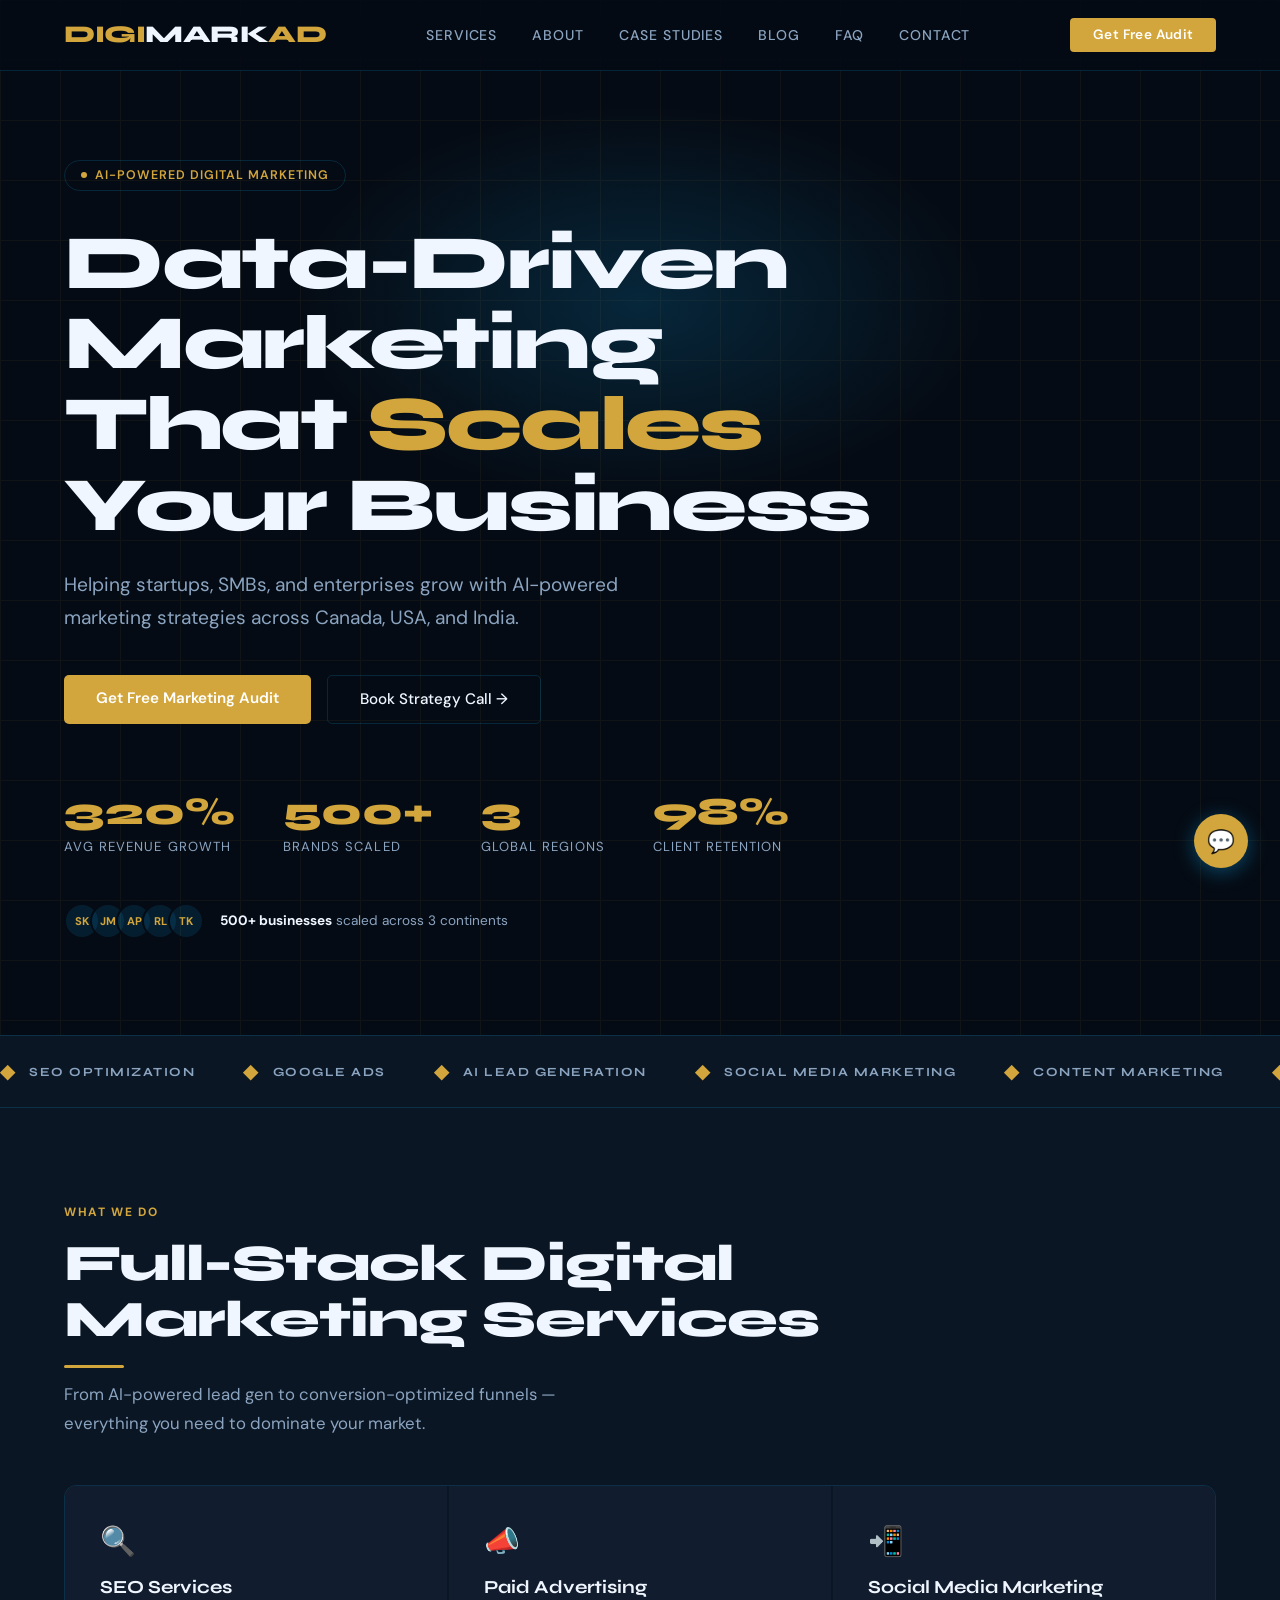
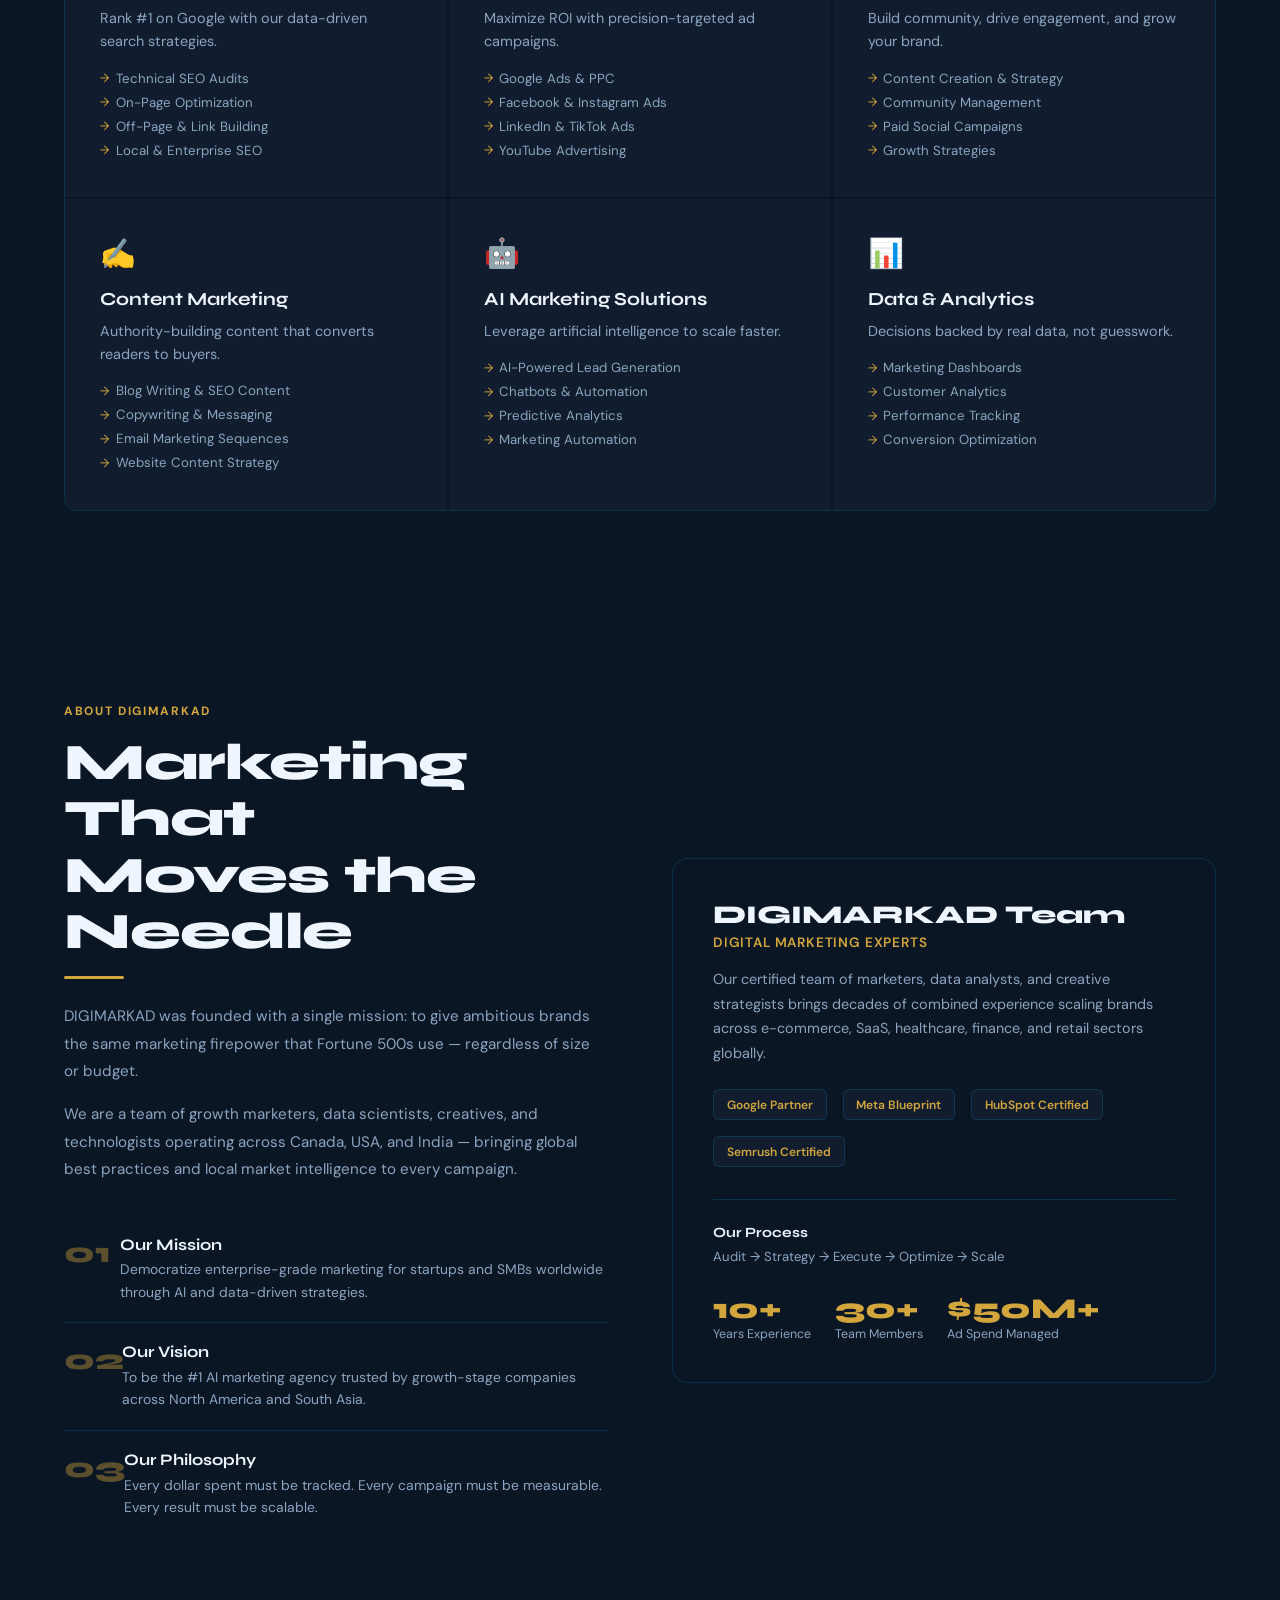
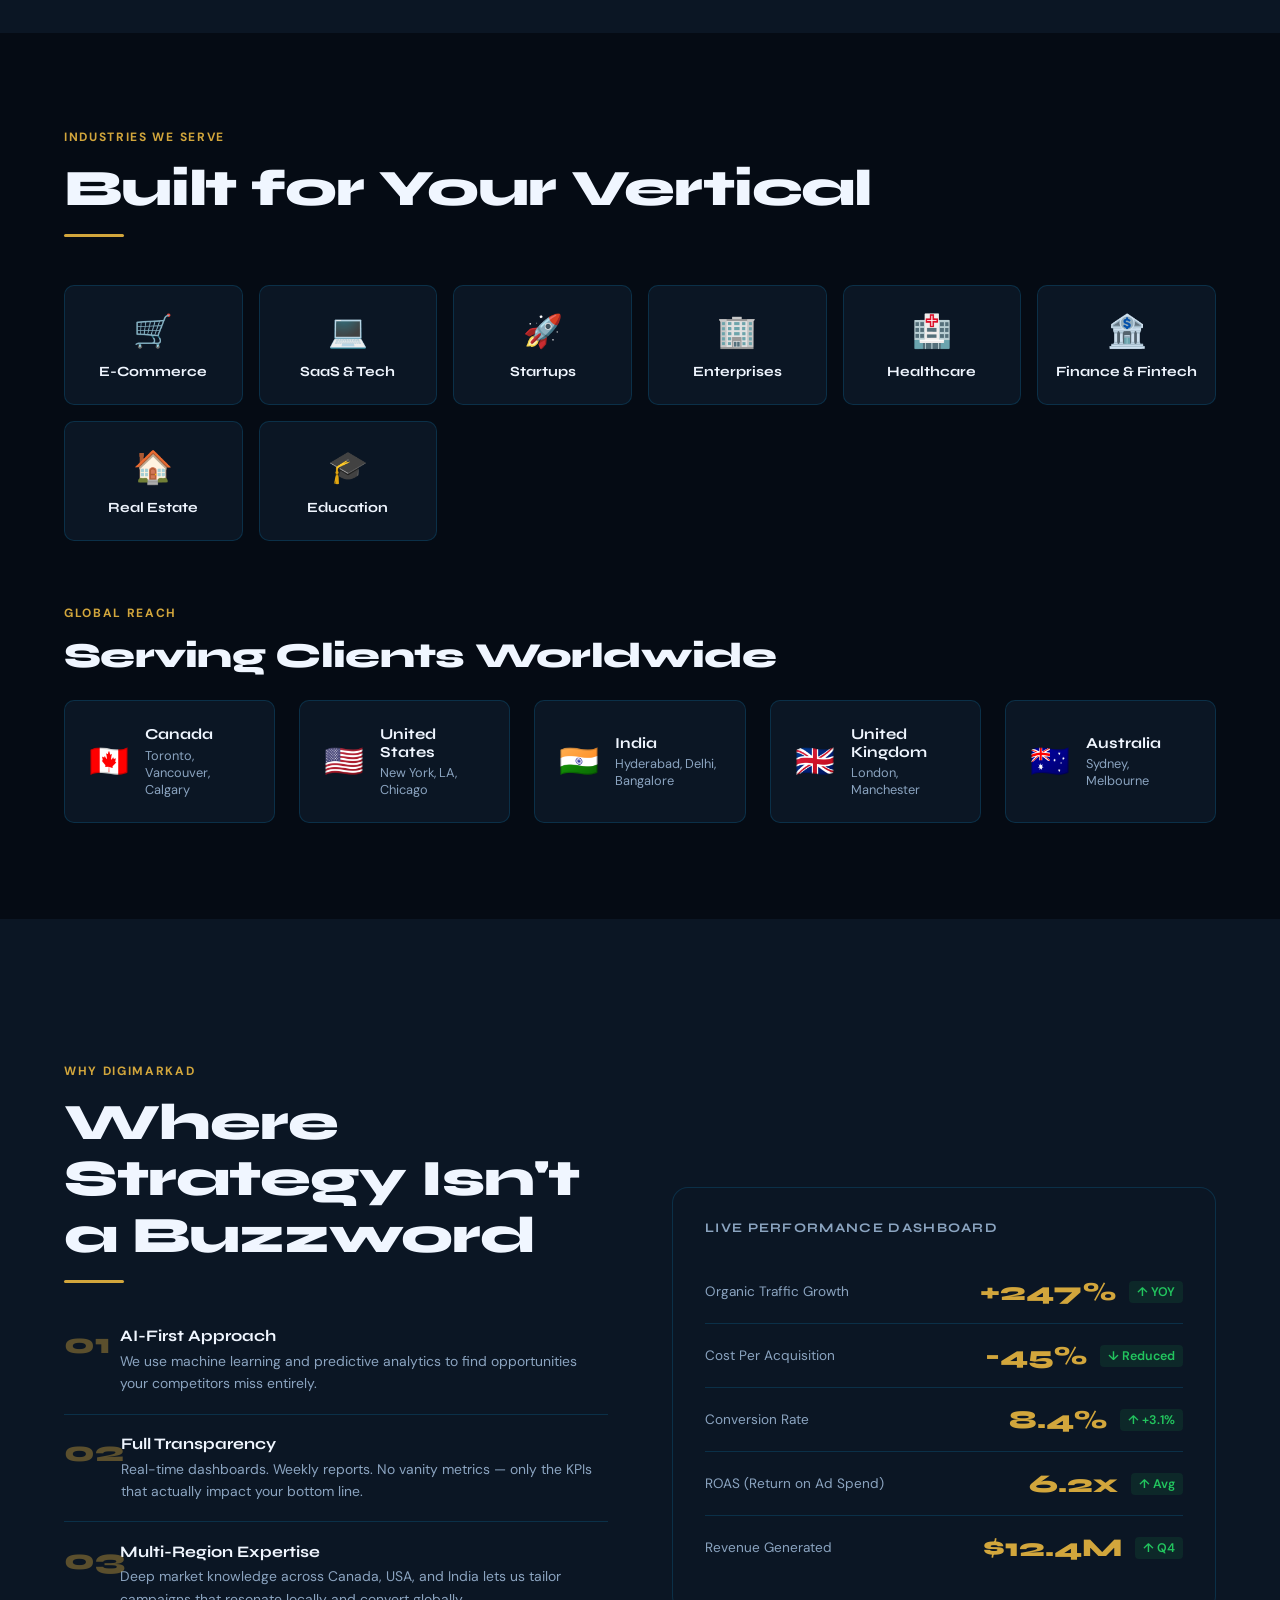
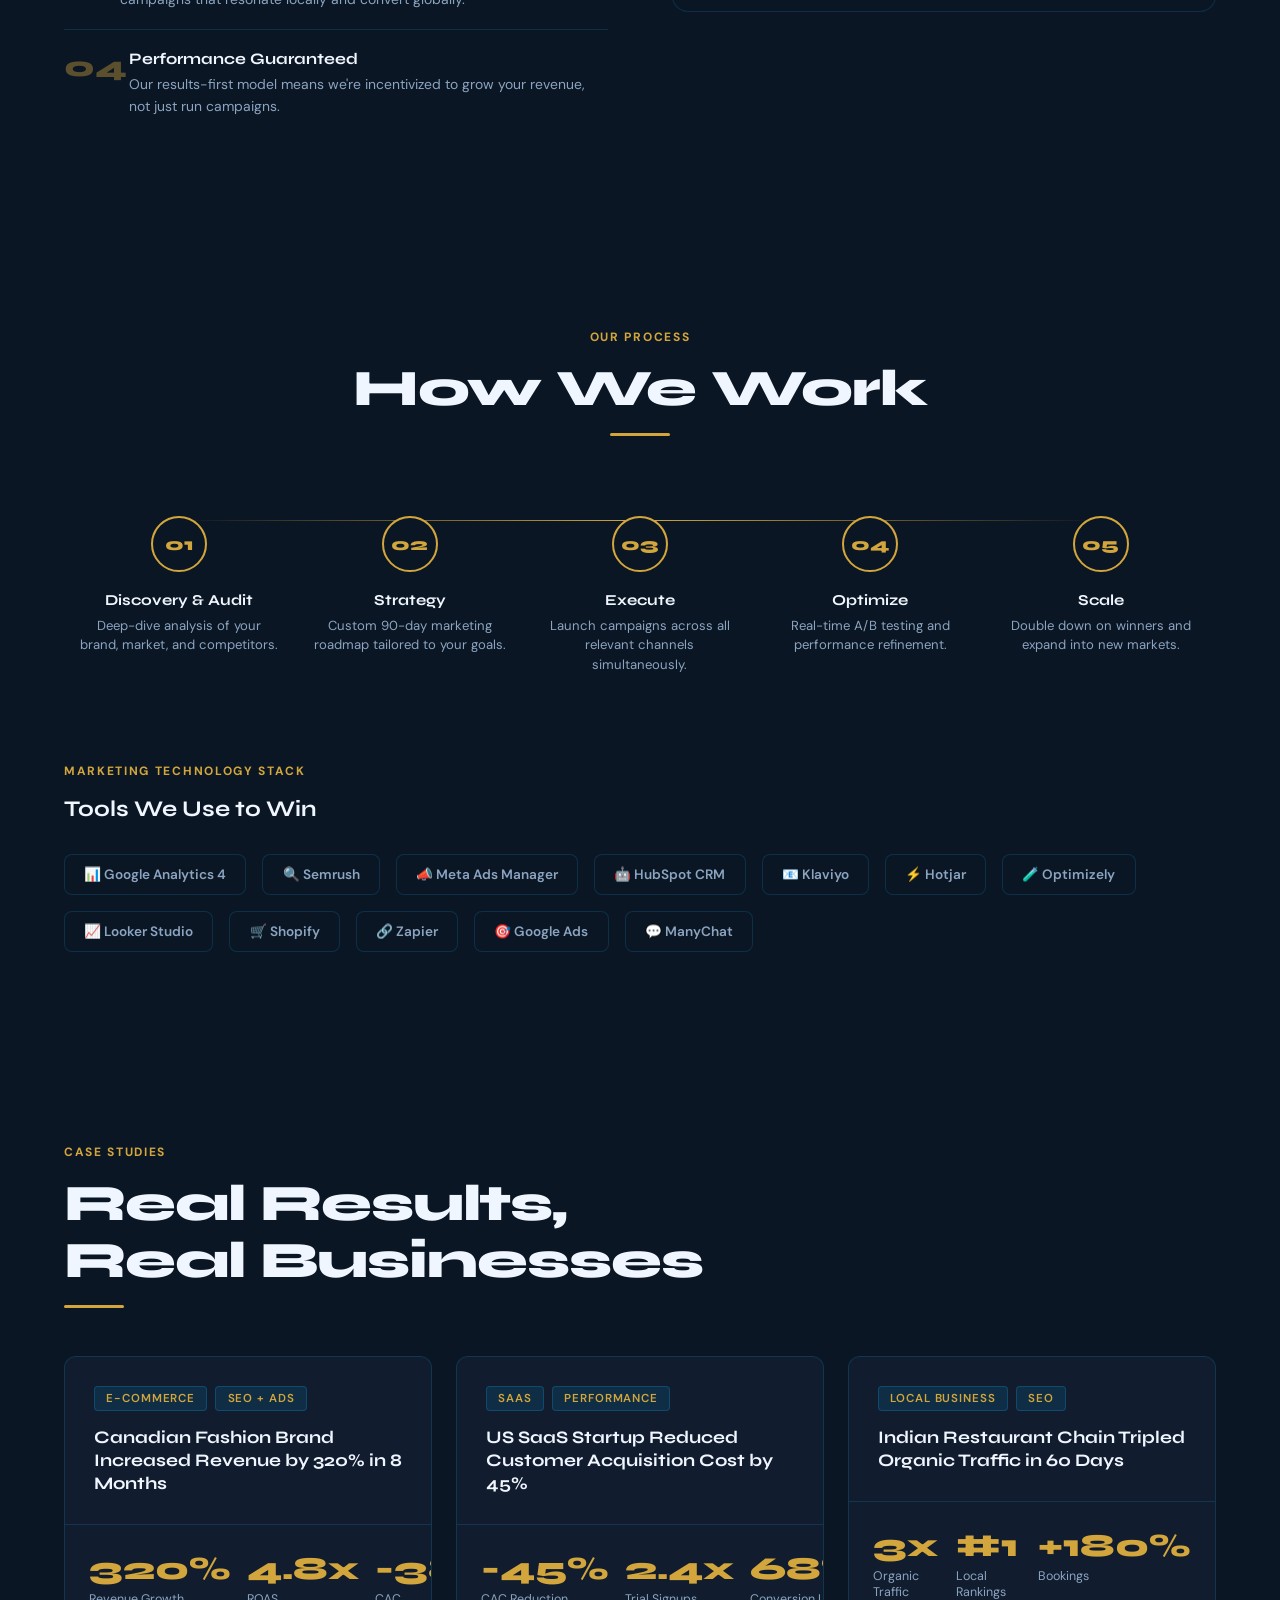
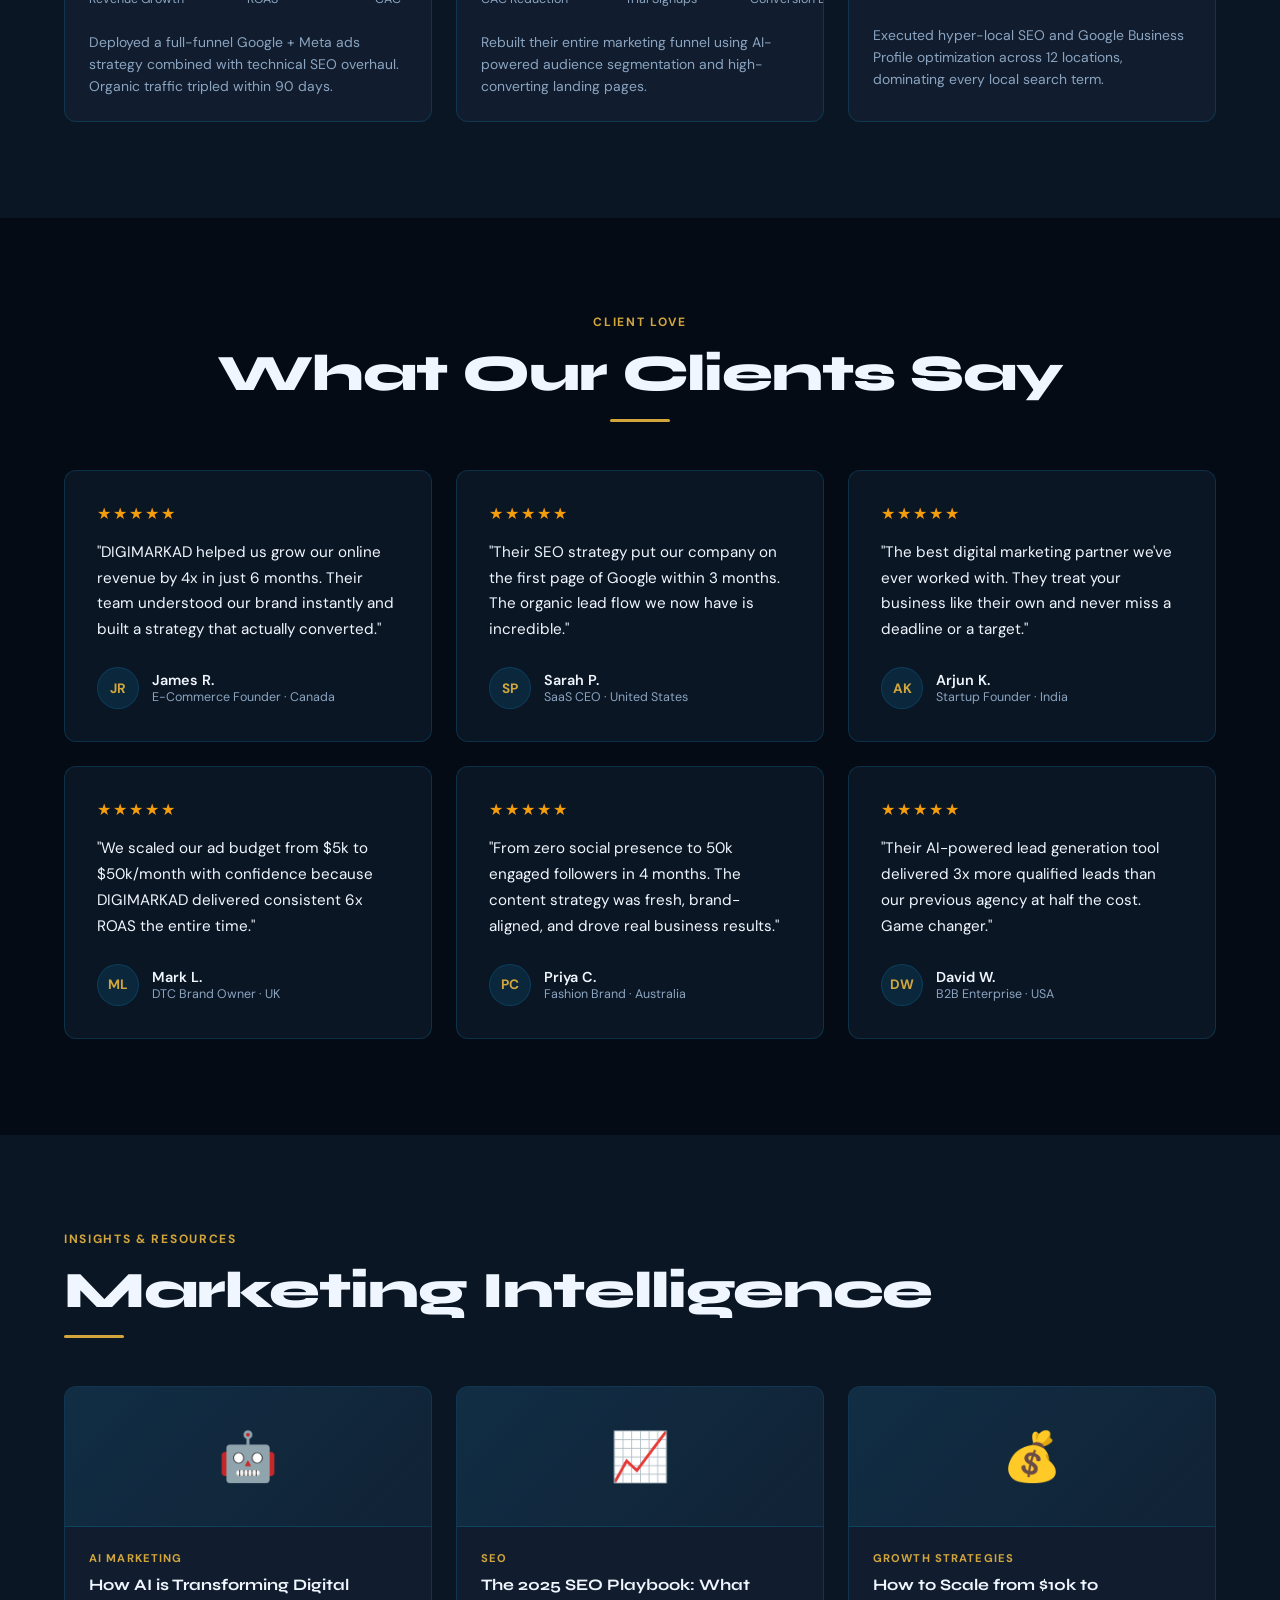
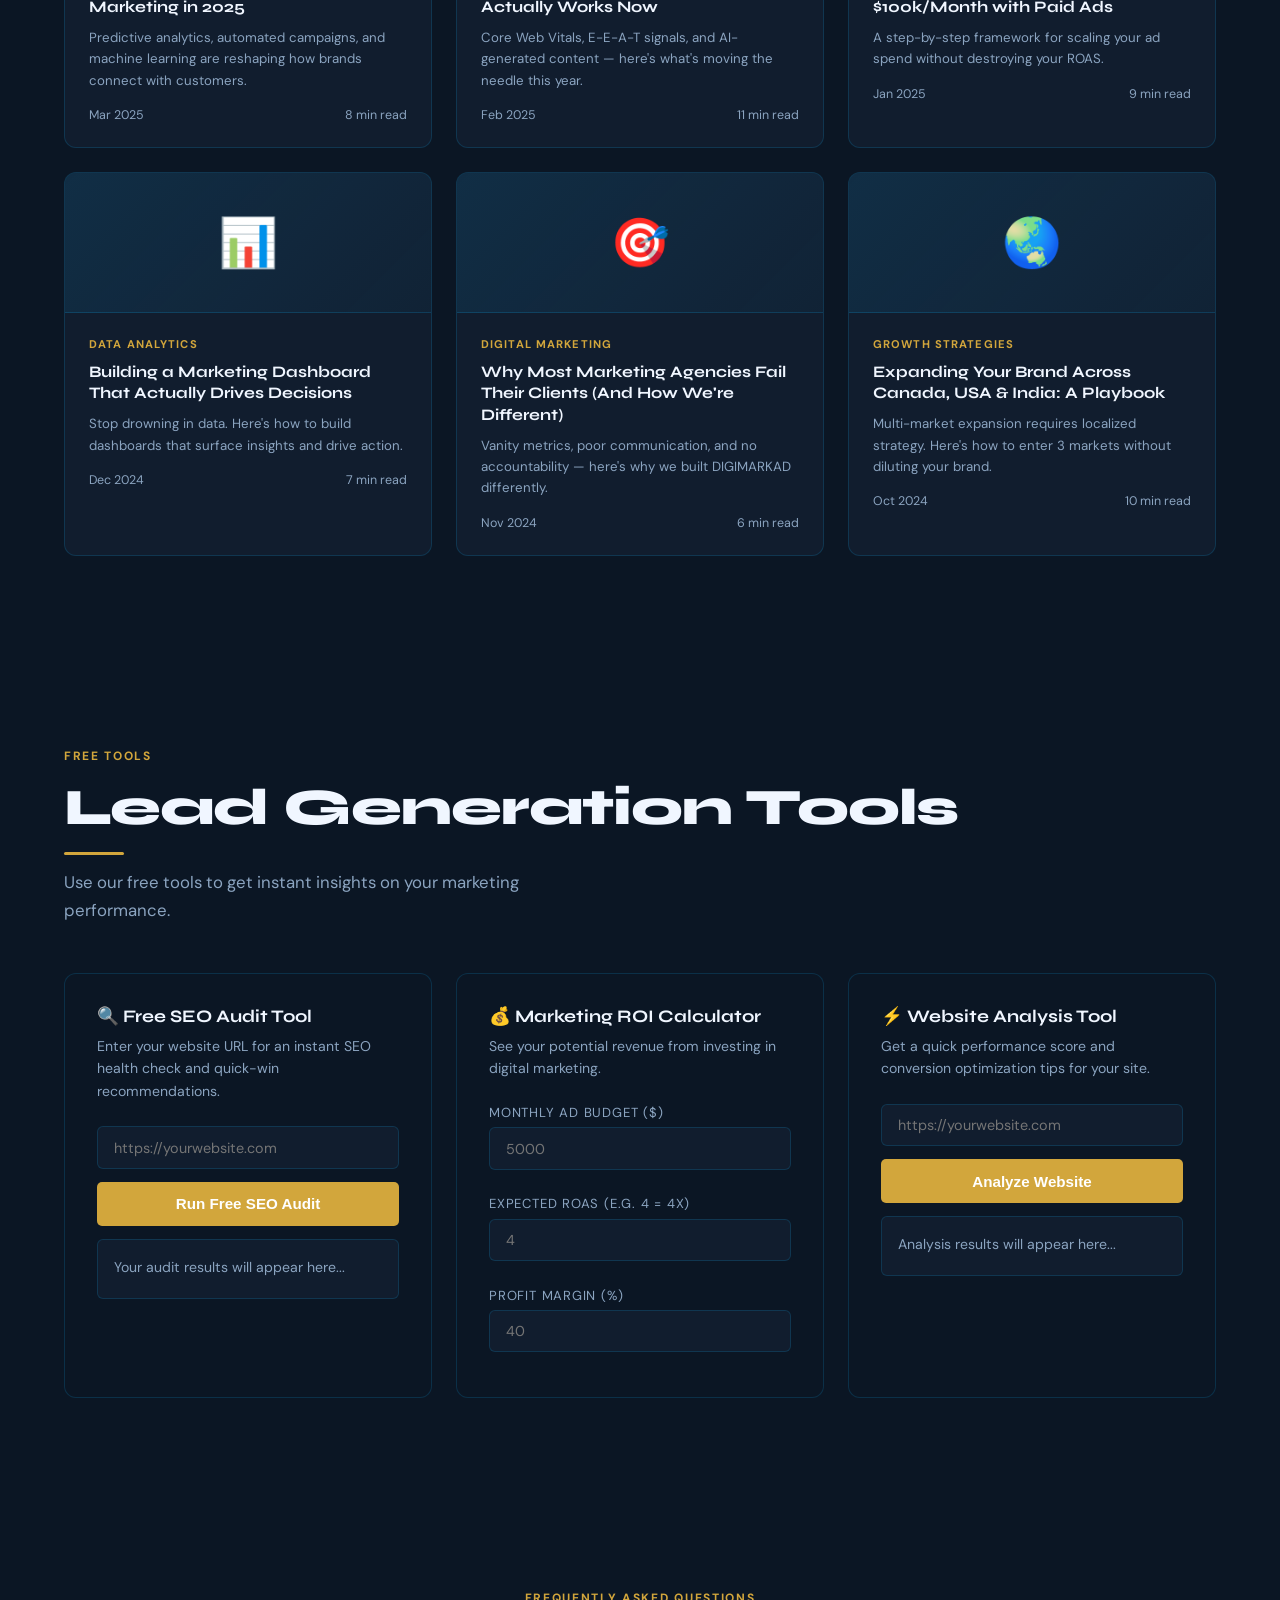
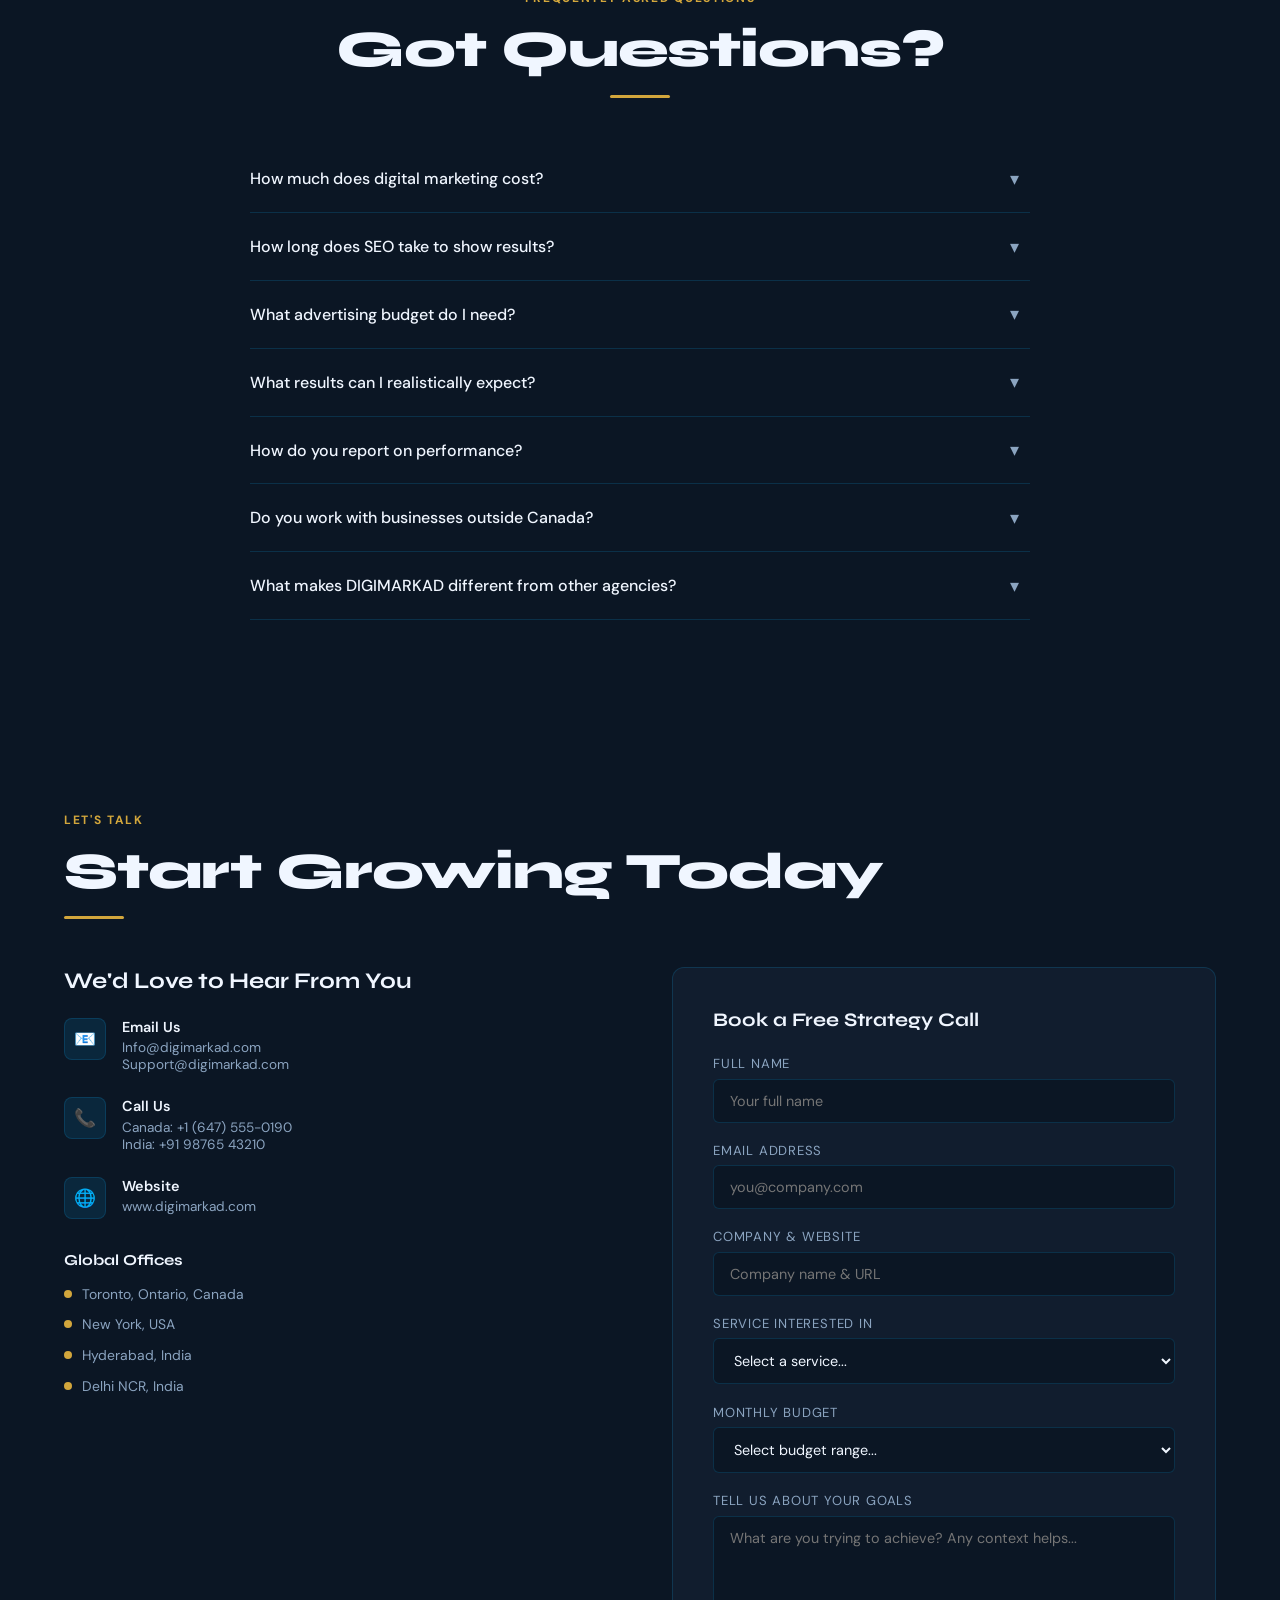
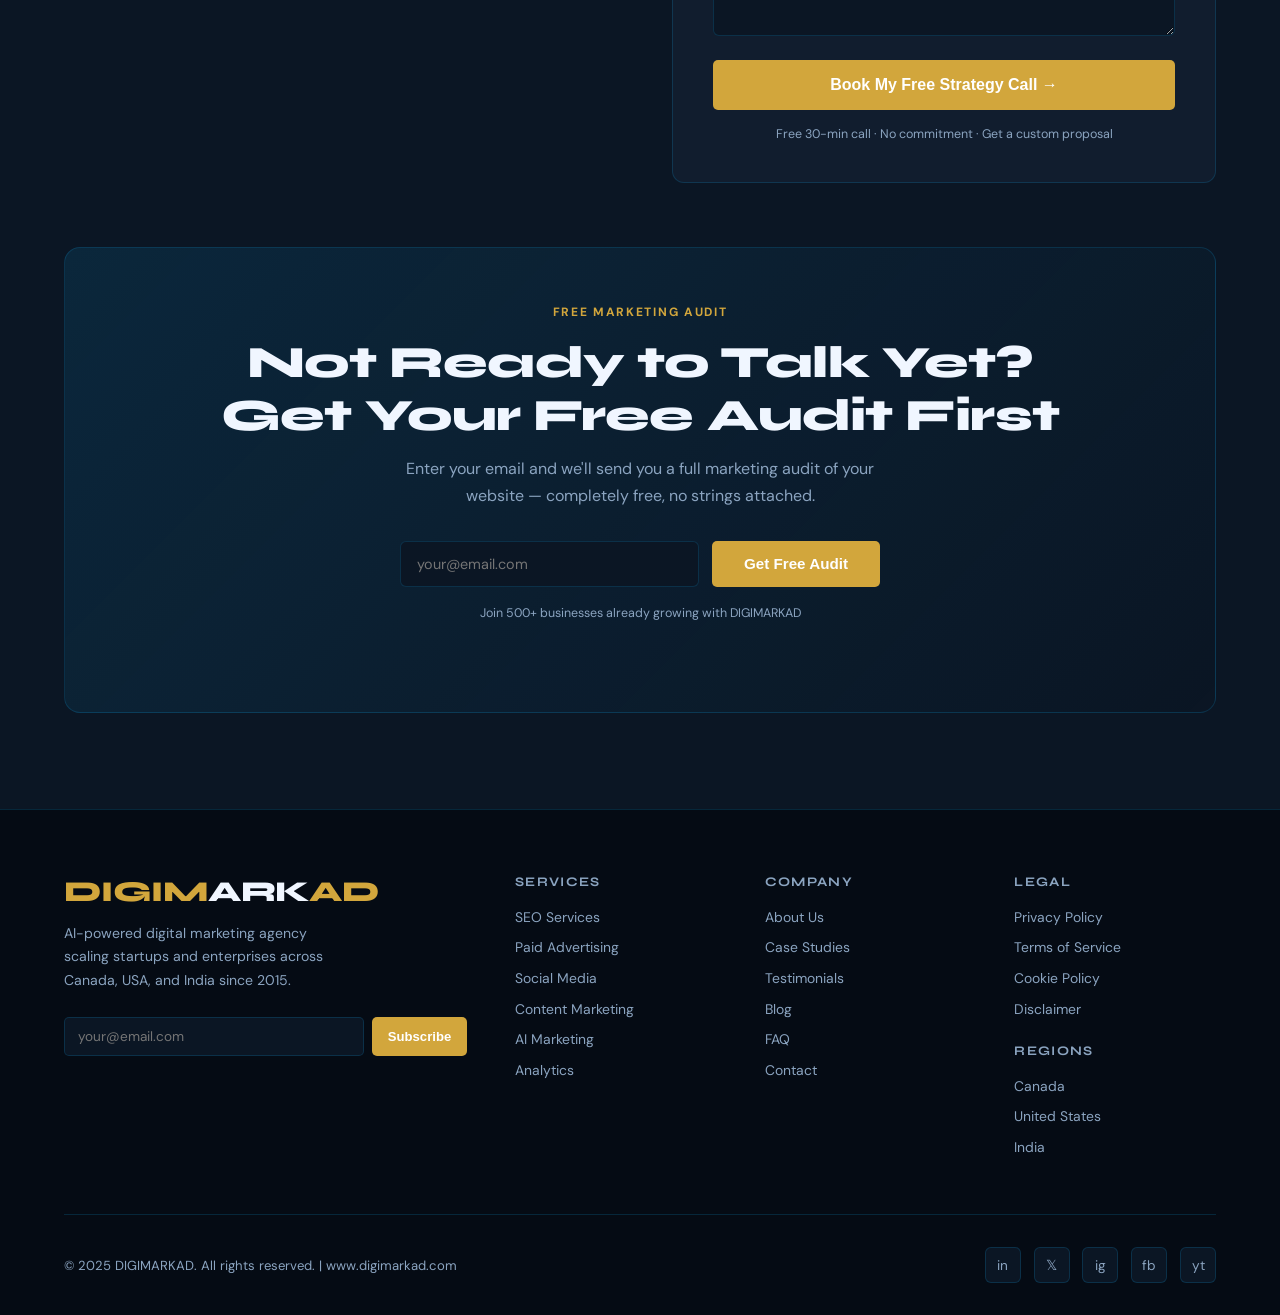
<file: index.html>
<!DOCTYPE html>
<html lang="en">
<head>
<meta charset="UTF-8">
<meta name="viewport" content="width=device-width, initial-scale=1.0">
<title>DIGIMARKAD – AI-Powered Digital Marketing Agency | Canada, USA, India</title>
<meta name="description" content="Data-driven digital marketing agency helping startups, SMBs, and enterprises grow with AI-powered SEO, Paid Ads, Social Media, and Content Marketing across Canada, USA, and India.">
<meta name="keywords" content="Digital Marketing Agency, SEO Services, Digital Marketing Canada, Digital Marketing USA, Digital Marketing India, AI Marketing Agency, Growth Marketing">
<link rel="preconnect" href="https://fonts.googleapis.com">
<link href="https://fonts.googleapis.com/css2?family=Syne:wght@400;600;700;800&family=DM+Sans:wght@300;400;500&display=swap" rel="stylesheet">
<style>
  :root {
    --blue: #d2a63c;
    --blue-dark: #0284c7;
    --blue-dim: rgba(14,165,233,0.12);
    --dark: #050b14;
    --dark2: #0b1624;
    --dark3: #111d2e;
    --white: #f0f6ff;
    --muted: #8ba4c0;
    --border: rgba(14,165,233,0.18);
    --font-head: 'Syne', sans-serif;
    --font-body: 'DM Sans', sans-serif;
  }
  *, *::before, *::after { box-sizing: border-box; margin: 0; padding: 0; }
  html { scroll-behavior: smooth; }
  body { background: var(--dark); color: var(--white); font-family: var(--font-body); overflow-x: hidden; }

  /* NAV */
  nav {
    position: fixed; top: 0; left: 0; right: 0; z-index: 100;
    display: flex; align-items: center; justify-content: space-between;
    padding: 1.1rem 5vw;
    background: rgba(5,11,20,0.85);
    backdrop-filter: blur(16px);
    border-bottom: 1px solid var(--border);
    transition: background 0.3s;
  }
  .nav-logo { font-family: var(--font-head); font-size: 1.5rem; font-weight: 800; color: var(--blue); letter-spacing: -0.02em; text-decoration: none; }
  .nav-logo span { color: var(--white); }
  .nav-links { display: flex; gap: 2.2rem; list-style: none; }
  .nav-links a { color: var(--muted); text-decoration: none; font-size: 0.88rem; font-weight: 500; letter-spacing: 0.06em; text-transform: uppercase; transition: color 0.2s; }
  .nav-links a:hover { color: var(--blue); }
  .nav-cta { background: var(--blue); color: #fff; padding: 0.55rem 1.4rem; border-radius: 4px; font-size: 0.85rem; font-weight: 600; text-decoration: none; letter-spacing: 0.03em; transition: background 0.2s; white-space: nowrap; }
  .nav-cta:hover { background: var(--blue-dark); }
  .hamburger { display: none; flex-direction: column; gap: 5px; cursor: pointer; }
  .hamburger span { width: 24px; height: 2px; background: var(--white); display: block; transition: 0.3s; }

  /* HERO */
  #home {
    min-height: 100vh;
    display: flex; flex-direction: column; justify-content: center;
    padding: 10rem 5vw 6rem;
    position: relative; overflow: hidden;
    background: var(--dark);
  }
  .hero-grid {
    position: absolute; inset: 0; opacity: 0.06;
    background-image: linear-gradient(var(--blue) 1px, transparent 1px), linear-gradient(90deg, var(--blue) 1px, transparent 1px);
    background-size: 60px 60px;
  }
  .hero-glow { position: absolute; top: 10%; left: 50%; transform: translateX(-50%); width: 700px; height: 400px; background: radial-gradient(ellipse, rgba(14,165,233,0.18) 0%, transparent 70%); pointer-events: none; }
  .hero-tag { display: inline-flex; align-items: center; gap: 0.5rem; border: 1px solid var(--border); border-radius: 100px; padding: 0.4rem 1rem; font-size: 0.78rem; color: var(--blue); letter-spacing: 0.08em; text-transform: uppercase; font-weight: 600; margin-bottom: 2rem; position: relative; z-index: 1; }
  .hero-tag::before { content: ''; width: 6px; height: 6px; border-radius: 50%; background: var(--blue); display: inline-block; animation: pulse 1.8s ease-in-out infinite; }
  @keyframes pulse { 0%,100%{opacity:1;transform:scale(1)} 50%{opacity:0.4;transform:scale(1.5)} }
  .hero h1 { font-family: var(--font-head); font-size: clamp(2.8rem, 6vw, 5.5rem); font-weight: 800; line-height: 1.05; letter-spacing: -0.03em; position: relative; z-index: 1; max-width: 900px; }
  .hero h1 em { font-style: normal; color: var(--blue); }
  .hero-sub { font-size: clamp(1rem, 1.8vw, 1.2rem); color: var(--muted); max-width: 580px; line-height: 1.7; margin-top: 1.5rem; position: relative; z-index: 1; }
  .hero-btns { display: flex; gap: 1rem; margin-top: 2.5rem; flex-wrap: wrap; position: relative; z-index: 1; }
  .btn-primary { background: var(--blue); color: #fff; padding: 0.85rem 2rem; border-radius: 5px; font-weight: 600; text-decoration: none; font-size: 0.95rem; transition: background 0.2s, transform 0.1s; border: none; cursor: pointer; }
  .btn-primary:hover { background: var(--blue-dark); transform: translateY(-1px); }
  .btn-outline { border: 1.5px solid var(--border); color: var(--white); padding: 0.85rem 2rem; border-radius: 5px; font-weight: 500; text-decoration: none; font-size: 0.95rem; transition: border-color 0.2s, background 0.2s; background: transparent; cursor: pointer; }
  .btn-outline:hover { border-color: var(--blue); background: var(--blue-dim); }
  .hero-stats { display: flex; gap: 3rem; margin-top: 4rem; position: relative; z-index: 1; flex-wrap: wrap; }
  .hero-stat-num { font-family: var(--font-head); font-size: 2.4rem; font-weight: 800; color: var(--blue); }
  .hero-stat-label { font-size: 0.82rem; color: var(--muted); text-transform: uppercase; letter-spacing: 0.08em; margin-top: 0.2rem; }
  .hero-clients { display: flex; align-items: center; gap: 1rem; margin-top: 3rem; position: relative; z-index: 1; }
  .hero-avatars { display: flex; }
  .hero-avatars span { width: 36px; height: 36px; border-radius: 50%; border: 2px solid var(--dark); background: var(--blue-dim); display: flex; align-items: center; justify-content: center; font-size: 0.7rem; font-weight: 700; color: var(--blue); margin-left: -10px; }
  .hero-avatars span:first-child { margin-left: 0; }
  .hero-clients-text { font-size: 0.85rem; color: var(--muted); }
  .hero-clients-text strong { color: var(--white); }

  /* MARQUEE */
  .marquee-wrap { overflow: hidden; padding: 1.5rem 0; border-top: 1px solid var(--border); border-bottom: 1px solid var(--border); background: var(--dark2); }
  .marquee { display: flex; gap: 3rem; animation: marquee 22s linear infinite; white-space: nowrap; }
  @keyframes marquee { from{transform:translateX(0)} to{transform:translateX(-50%)} }
  .marquee-item { font-family: var(--font-head); font-size: 0.78rem; font-weight: 700; letter-spacing: 0.12em; text-transform: uppercase; color: var(--muted); display: flex; align-items: center; gap: 0.8rem; }
  .marquee-dot { color: var(--blue); font-size: 1.2rem; }

  /* SECTIONS */
  section { padding: 6rem 5vw; }
  .section-tag { font-size: 0.75rem; font-weight: 700; letter-spacing: 0.14em; text-transform: uppercase; color: var(--blue); margin-bottom: 1rem; }
  .section-title { font-family: var(--font-head); font-size: clamp(2rem, 4vw, 3.2rem); font-weight: 800; letter-spacing: -0.02em; line-height: 1.1; }
  .section-sub { color: var(--muted); font-size: 1.05rem; line-height: 1.7; margin-top: 0.8rem; max-width: 560px; }

  /* SERVICES */
  #services { background: var(--dark2); }
  .services-grid { display: grid; grid-template-columns: repeat(auto-fit, minmax(300px, 1fr)); gap: 1.5px; margin-top: 3rem; border: 1.5px solid var(--border); border-radius: 12px; overflow: hidden; }
  .service-card { background: var(--dark3); padding: 2.2rem; transition: background 0.25s; position: relative; overflow: hidden; }
  .service-card:hover { background: rgba(14,165,233,0.06); }
  .service-card::after { content: ''; position: absolute; bottom: 0; left: 0; right: 0; height: 2px; background: var(--blue); transform: scaleX(0); transition: transform 0.3s; transform-origin: left; }
  .service-card:hover::after { transform: scaleX(1); }
  .service-icon { font-size: 1.8rem; margin-bottom: 1rem; }
  .service-card h3 { font-family: var(--font-head); font-size: 1.15rem; font-weight: 700; margin-bottom: 0.6rem; }
  .service-card p { color: var(--muted); font-size: 0.9rem; line-height: 1.6; }
  .service-card ul { list-style: none; margin-top: 0.8rem; }
  .service-card ul li { font-size: 0.83rem; color: var(--muted); padding: 0.22rem 0; display: flex; align-items: center; gap: 0.4rem; }
  .service-card ul li::before { content: '→'; color: var(--blue); font-size: 0.75rem; }

  /* WHY US */
  .why-grid { display: grid; grid-template-columns: 1fr 1fr; gap: 4rem; align-items: center; margin-top: 3rem; }
  .why-list { list-style: none; margin-top: 1.5rem; }
  .why-list li { display: flex; gap: 1rem; align-items: flex-start; padding: 1.2rem 0; border-bottom: 1px solid var(--border); }
  .why-list li:last-child { border-bottom: none; }
  .why-num { font-family: var(--font-head); font-size: 1.8rem; font-weight: 800; color: var(--blue); opacity: 0.4; min-width: 40px; }
  .why-text h4 { font-family: var(--font-head); font-size: 1rem; font-weight: 700; margin-bottom: 0.3rem; }
  .why-text p { font-size: 0.87rem; color: var(--muted); line-height: 1.6; }
  .why-visual { background: var(--dark2); border: 1px solid var(--border); border-radius: 16px; padding: 2rem; }
  .metric-row { display: flex; justify-content: space-between; align-items: center; padding: 1rem 0; border-bottom: 1px solid var(--border); }
  .metric-row:last-child { border-bottom: none; }
  .metric-label { font-size: 0.85rem; color: var(--muted); }
  .metric-val { font-family: var(--font-head); font-size: 1.6rem; font-weight: 800; color: var(--blue); }
  .metric-change { font-size: 0.78rem; color: #22c55e; background: rgba(34,197,94,0.1); padding: 0.2rem 0.5rem; border-radius: 4px; font-weight: 600; }

  /* PROCESS */
  #process { background: var(--dark2); }
  .process-steps { display: grid; grid-template-columns: repeat(auto-fit, minmax(180px, 1fr)); gap: 0; margin-top: 3.5rem; position: relative; }
  .process-steps::before { content: ''; position: absolute; top: 28px; left: 10%; right: 10%; height: 1px; background: linear-gradient(90deg, transparent, var(--blue), transparent); }
  .process-step { text-align: center; padding: 1.5rem 1rem; position: relative; z-index: 1; }
  .step-num { width: 56px; height: 56px; border-radius: 50%; border: 2px solid var(--blue); display: flex; align-items: center; justify-content: center; margin: 0 auto 1.2rem; font-family: var(--font-head); font-weight: 800; font-size: 1.1rem; color: var(--blue); background: var(--dark2); }
  .process-step h4 { font-family: var(--font-head); font-weight: 700; font-size: 0.95rem; margin-bottom: 0.4rem; }
  .process-step p { font-size: 0.82rem; color: var(--muted); line-height: 1.5; }

  /* INDUSTRIES */
  .industries-grid { display: grid; grid-template-columns: repeat(auto-fit, minmax(160px, 1fr)); gap: 1rem; margin-top: 3rem; }
  .industry-card { background: var(--dark2); border: 1px solid var(--border); border-radius: 10px; padding: 1.5rem 1rem; text-align: center; transition: border-color 0.2s, background 0.2s; cursor: default; }
  .industry-card:hover { border-color: var(--blue); background: var(--blue-dim); }
  .industry-icon { font-size: 2rem; margin-bottom: 0.7rem; }
  .industry-card h4 { font-family: var(--font-head); font-size: 0.88rem; font-weight: 700; }

  /* CASE STUDIES */
  #cases { background: var(--dark2); }
  .cases-grid { display: grid; grid-template-columns: repeat(auto-fit, minmax(320px, 1fr)); gap: 1.5rem; margin-top: 3rem; }
  .case-card { background: var(--dark3); border: 1px solid var(--border); border-radius: 12px; overflow: hidden; transition: transform 0.25s; }
  .case-card:hover { transform: translateY(-4px); }
  .case-header { padding: 1.8rem; border-bottom: 1px solid var(--border); }
  .case-tag-row { display: flex; gap: 0.5rem; margin-bottom: 1rem; }
  .tag { display: inline-block; font-size: 0.72rem; font-weight: 600; letter-spacing: 0.08em; text-transform: uppercase; padding: 0.25rem 0.7rem; border-radius: 4px; background: var(--blue-dim); color: var(--blue); border: 1px solid rgba(14,165,233,0.25); }
  .case-card h3 { font-family: var(--font-head); font-size: 1.1rem; font-weight: 700; line-height: 1.3; }
  .case-metrics { padding: 1.5rem; display: flex; gap: 1rem; }
  .case-metric { flex: 1; }
  .case-metric-val { font-family: var(--font-head); font-size: 2rem; font-weight: 800; color: var(--blue); }
  .case-metric-label { font-size: 0.78rem; color: var(--muted); margin-top: 0.15rem; }
  .case-desc { padding: 0 1.5rem 1.5rem; font-size: 0.87rem; color: var(--muted); line-height: 1.6; }

  /* TESTIMONIALS */
  .testi-grid { display: grid; grid-template-columns: repeat(auto-fit, minmax(300px, 1fr)); gap: 1.5rem; margin-top: 3rem; }
  .testi-card { background: var(--dark2); border: 1px solid var(--border); border-radius: 12px; padding: 2rem; }
  .testi-stars { color: #f59e0b; font-size: 1rem; letter-spacing: 2px; margin-bottom: 1rem; }
  .testi-text { font-size: 0.95rem; line-height: 1.7; color: var(--white); margin-bottom: 1.5rem; }
  .testi-author { display: flex; align-items: center; gap: 0.8rem; }
  .testi-avatar { width: 42px; height: 42px; border-radius: 50%; background: var(--blue-dim); border: 1.5px solid var(--border); display: flex; align-items: center; justify-content: center; font-weight: 700; font-size: 0.85rem; color: var(--blue); }
  .testi-name { font-weight: 600; font-size: 0.9rem; }
  .testi-role { font-size: 0.78rem; color: var(--muted); }

  /* BLOG */
  #blog { background: var(--dark2); }
  .blog-grid { display: grid; grid-template-columns: repeat(auto-fit, minmax(300px, 1fr)); gap: 1.5rem; margin-top: 3rem; }
  .blog-card { background: var(--dark3); border: 1px solid var(--border); border-radius: 12px; overflow: hidden; transition: transform 0.2s; cursor: pointer; }
  .blog-card:hover { transform: translateY(-3px); }
  .blog-thumb { height: 140px; background: linear-gradient(135deg, var(--blue-dim), rgba(14,165,233,0.04)); display: flex; align-items: center; justify-content: center; font-size: 3rem; border-bottom: 1px solid var(--border); }
  .blog-body { padding: 1.5rem; }
  .blog-cat { font-size: 0.7rem; font-weight: 700; letter-spacing: 0.1em; text-transform: uppercase; color: var(--blue); margin-bottom: 0.6rem; }
  .blog-card h4 { font-family: var(--font-head); font-size: 1rem; font-weight: 700; line-height: 1.35; margin-bottom: 0.6rem; }
  .blog-card p { font-size: 0.83rem; color: var(--muted); line-height: 1.6; }
  .blog-meta { display: flex; justify-content: space-between; margin-top: 1rem; font-size: 0.78rem; color: var(--muted); }

  /* TOOLS */
  .tools-grid { display: grid; grid-template-columns: repeat(auto-fit, minmax(300px, 1fr)); gap: 1.5rem; margin-top: 3rem; }
  .tool-card { background: var(--dark2); border: 1px solid var(--border); border-radius: 12px; padding: 2rem; }
  .tool-card h3 { font-family: var(--font-head); font-size: 1.1rem; font-weight: 700; margin-bottom: 0.5rem; }
  .tool-card p { font-size: 0.88rem; color: var(--muted); margin-bottom: 1.5rem; line-height: 1.6; }
  .tool-input { width: 100%; background: var(--dark3); border: 1px solid var(--border); border-radius: 6px; padding: 0.7rem 1rem; color: var(--white); font-family: var(--font-body); font-size: 0.9rem; margin-bottom: 0.8rem; outline: none; transition: border-color 0.2s; }
  .tool-input:focus { border-color: var(--blue); }
  .tool-result { background: var(--dark3); border: 1px solid var(--border); border-radius: 6px; padding: 1rem; font-size: 0.88rem; color: var(--muted); min-height: 60px; margin-top: 0.8rem; line-height: 1.6; }

  /* ROI CALCULATOR */
  .roi-calc label { display: block; font-size: 0.82rem; color: var(--muted); margin-bottom: 0.4rem; margin-top: 0.8rem; text-transform: uppercase; letter-spacing: 0.06em; }
  .roi-output { display: grid; grid-template-columns: 1fr 1fr; gap: 1rem; margin-top: 1.2rem; }
  .roi-metric { background: var(--dark3); border: 1px solid var(--border); border-radius: 8px; padding: 1rem; text-align: center; }
  .roi-val { font-family: var(--font-head); font-size: 1.6rem; font-weight: 800; color: var(--blue); }
  .roi-lbl { font-size: 0.75rem; color: var(--muted); margin-top: 0.2rem; }

  /* FAQ */
  #faq { background: var(--dark2); }
  .faq-list { max-width: 780px; margin: 3rem auto 0; }
  .faq-item { border-bottom: 1px solid var(--border); }
  .faq-q { width: 100%; background: none; border: none; color: var(--white); font-family: var(--font-body); font-size: 1rem; font-weight: 500; padding: 1.4rem 0; text-align: left; cursor: pointer; display: flex; justify-content: space-between; align-items: center; gap: 1rem; transition: color 0.2s; }
  .faq-q:hover { color: var(--blue); }
  .faq-q .chevron { font-size: 1.1rem; transition: transform 0.3s; color: var(--muted); min-width: 20px; }
  .faq-q.open .chevron { transform: rotate(180deg); color: var(--blue); }
  .faq-a { overflow: hidden; max-height: 0; transition: max-height 0.35s ease; }
  .faq-a-inner { padding-bottom: 1.2rem; font-size: 0.9rem; color: var(--muted); line-height: 1.7; }

  /* CONTACT */
  .contact-grid { display: grid; grid-template-columns: 1fr 1fr; gap: 4rem; margin-top: 3rem; }
  .contact-info h3 { font-family: var(--font-head); font-size: 1.4rem; font-weight: 700; margin-bottom: 1.5rem; }
  .contact-detail { display: flex; gap: 1rem; align-items: flex-start; margin-bottom: 1.5rem; }
  .contact-icon { width: 42px; height: 42px; border-radius: 8px; background: var(--blue-dim); border: 1px solid var(--border); display: flex; align-items: center; justify-content: center; font-size: 1.1rem; flex-shrink: 0; }
  .contact-detail h5 { font-weight: 600; font-size: 0.9rem; margin-bottom: 0.2rem; }
  .contact-detail p { font-size: 0.85rem; color: var(--muted); }
  .offices { margin-top: 2rem; }
  .offices h4 { font-family: var(--font-head); font-size: 0.95rem; font-weight: 700; margin-bottom: 1rem; }
  .office-list { display: flex; flex-direction: column; gap: 0.8rem; }
  .office { display: flex; gap: 0.6rem; align-items: center; font-size: 0.87rem; color: var(--muted); }
  .office-dot { width: 8px; height: 8px; border-radius: 50%; background: var(--blue); flex-shrink: 0; }
  .form-group { margin-bottom: 1.2rem; }
  .form-label { display: block; font-size: 0.82rem; color: var(--muted); margin-bottom: 0.4rem; text-transform: uppercase; letter-spacing: 0.06em; }
  .form-input { width: 100%; background: var(--dark2); border: 1px solid var(--border); border-radius: 6px; padding: 0.75rem 1rem; color: var(--white); font-family: var(--font-body); font-size: 0.9rem; outline: none; transition: border-color 0.2s; }
  .form-input:focus { border-color: var(--blue); }
  textarea.form-input { min-height: 120px; resize: vertical; }
  select.form-input option { background: var(--dark2); }

  /* FOOTER */
  footer { background: var(--dark); border-top: 1px solid var(--border); padding: 4rem 5vw 2rem; }
  .footer-grid { display: grid; grid-template-columns: 2fr 1fr 1fr 1fr; gap: 3rem; margin-bottom: 3rem; }
  .footer-brand p { font-size: 0.88rem; color: var(--muted); line-height: 1.7; margin-top: 0.8rem; max-width: 280px; }
  .footer-newsletter { margin-top: 1.5rem; display: flex; gap: 0.5rem; }
  .footer-input { flex: 1; background: var(--dark2); border: 1px solid var(--border); border-radius: 5px; padding: 0.6rem 0.8rem; color: var(--white); font-family: var(--font-body); font-size: 0.85rem; outline: none; }
  .footer-input:focus { border-color: var(--blue); }
  .footer-col h5 { font-family: var(--font-head); font-size: 0.82rem; font-weight: 700; letter-spacing: 0.1em; text-transform: uppercase; color: var(--muted); margin-bottom: 1rem; }
  .footer-col ul { list-style: none; }
  .footer-col ul li { margin-bottom: 0.6rem; }
  .footer-col ul li a { font-size: 0.87rem; color: var(--muted); text-decoration: none; transition: color 0.2s; }
  .footer-col ul li a:hover { color: var(--blue); }
  .footer-bottom { display: flex; justify-content: space-between; align-items: center; padding-top: 2rem; border-top: 1px solid var(--border); flex-wrap: wrap; gap: 1rem; }
  .footer-bottom p { font-size: 0.82rem; color: var(--muted); }
  .social-links { display: flex; gap: 0.8rem; }
  .social-link { width: 36px; height: 36px; border-radius: 6px; background: var(--dark2); border: 1px solid var(--border); display: flex; align-items: center; justify-content: center; font-size: 0.85rem; color: var(--muted); text-decoration: none; transition: border-color 0.2s, color 0.2s; }
  .social-link:hover { border-color: var(--blue); color: var(--blue); }

  /* DIVIDER */
  .blue-line { width: 60px; height: 3px; background: var(--blue); border-radius: 2px; margin: 1rem 0 0; }

  /* TECH STACK */
  .stack-grid { display: flex; flex-wrap: wrap; gap: 1rem; margin-top: 2rem; }
  .stack-item { background: var(--dark2); border: 1px solid var(--border); border-radius: 8px; padding: 0.7rem 1.2rem; font-size: 0.85rem; font-weight: 600; color: var(--muted); display: flex; align-items: center; gap: 0.5rem; transition: border-color 0.2s, color 0.2s; }
  .stack-item:hover { border-color: var(--blue); color: var(--blue); }

  /* GLOBAL REACH */
  .reach-grid { display: grid; grid-template-columns: repeat(auto-fit, minmax(200px, 1fr)); gap: 1.5rem; margin-top: 2.5rem; }
  .reach-card { background: var(--dark2); border: 1px solid var(--border); border-radius: 10px; padding: 1.5rem; display: flex; align-items: center; gap: 1rem; }
  .reach-flag { font-size: 2rem; }
  .reach-info h4 { font-family: var(--font-head); font-weight: 700; font-size: 0.95rem; }
  .reach-info p { font-size: 0.8rem; color: var(--muted); margin-top: 0.2rem; }

  /* LEAD CAPTURE */
  .lead-section { background: linear-gradient(135deg, rgba(14,165,233,0.12), transparent); border: 1px solid var(--border); border-radius: 16px; padding: 3.5rem; text-align: center; margin-top: 4rem; }
  .lead-section h2 { font-family: var(--font-head); font-size: clamp(1.8rem, 3.5vw, 2.8rem); font-weight: 800; letter-spacing: -0.02em; margin-bottom: 0.8rem; }
  .lead-section p { color: var(--muted); max-width: 500px; margin: 0 auto 2rem; line-height: 1.7; }
  .lead-form { display: flex; gap: 0.8rem; max-width: 480px; margin: 0 auto; flex-wrap: wrap; justify-content: center; }
  .lead-form input { flex: 1; min-width: 200px; background: var(--dark2); border: 1px solid var(--border); border-radius: 6px; padding: 0.8rem 1rem; color: var(--white); font-family: var(--font-body); font-size: 0.9rem; outline: none; }
  .lead-form input:focus { border-color: var(--blue); }

  /* MOBILE NAV */
  .mobile-menu { display: none; position: fixed; top: 0; left: 0; right: 0; bottom: 0; background: var(--dark); z-index: 200; flex-direction: column; justify-content: center; align-items: center; gap: 2rem; }
  .mobile-menu.open { display: flex; }
  .mobile-menu a { font-family: var(--font-head); font-size: 1.8rem; font-weight: 800; color: var(--white); text-decoration: none; letter-spacing: -0.02em; }
  .mobile-menu a:hover { color: var(--blue); }
  .mobile-close { position: absolute; top: 1.5rem; right: 5vw; font-size: 1.5rem; cursor: pointer; color: var(--muted); background: none; border: none; }

  /* ABOUT */
  .about-grid { display: grid; grid-template-columns: 1fr 1fr; gap: 4rem; align-items: center; }
  .about-visual { position: relative; }
  .about-card { background: var(--dark2); border: 1px solid var(--border); border-radius: 16px; padding: 2.5rem; }
  .founder-name { font-family: var(--font-head); font-size: 1.6rem; font-weight: 800; margin-bottom: 0.3rem; }
  .founder-title { font-size: 0.85rem; color: var(--blue); font-weight: 600; letter-spacing: 0.06em; text-transform: uppercase; margin-bottom: 1rem; }
  .founder-bio { font-size: 0.9rem; color: var(--muted); line-height: 1.7; }
  .about-cert { display: flex; gap: 1rem; margin-top: 1.5rem; flex-wrap: wrap; }
  .cert-badge { background: var(--dark3); border: 1px solid var(--border); border-radius: 6px; padding: 0.4rem 0.8rem; font-size: 0.75rem; font-weight: 600; color: var(--blue); }

  /* SCROLL ANIMATE */
  .reveal { opacity: 0; transform: translateY(28px); transition: opacity 0.6s ease, transform 0.6s ease; }
  .reveal.visible { opacity: 1; transform: none; }

  /* CHAT WIDGET */
  .chat-btn { position: fixed; bottom: 2rem; right: 2rem; z-index: 500; width: 54px; height: 54px; border-radius: 50%; background: var(--blue); border: none; cursor: pointer; display: flex; align-items: center; justify-content: center; font-size: 1.4rem; box-shadow: 0 4px 20px rgba(14,165,233,0.4); transition: transform 0.2s; }
  .chat-btn:hover { transform: scale(1.08); }
  .chat-box { position: fixed; bottom: 5rem; right: 2rem; z-index: 500; width: 300px; background: var(--dark2); border: 1px solid var(--border); border-radius: 14px; padding: 1.2rem; display: none; box-shadow: 0 20px 40px rgba(0,0,0,0.4); }
  .chat-box.open { display: block; }
  .chat-header { font-family: var(--font-head); font-size: 0.95rem; font-weight: 700; margin-bottom: 0.8rem; display: flex; justify-content: space-between; align-items: center; }
  .chat-messages { min-height: 120px; max-height: 200px; overflow-y: auto; margin-bottom: 0.8rem; }
  .chat-msg { font-size: 0.82rem; line-height: 1.5; padding: 0.5rem 0.8rem; border-radius: 8px; margin-bottom: 0.5rem; }
  .chat-msg.bot { background: var(--dark3); color: var(--muted); }
  .chat-msg.user { background: var(--blue-dim); color: var(--white); text-align: right; }
  .chat-input-row { display: flex; gap: 0.5rem; }
  .chat-input-row input { flex: 1; background: var(--dark3); border: 1px solid var(--border); border-radius: 6px; padding: 0.5rem 0.7rem; color: var(--white); font-family: var(--font-body); font-size: 0.82rem; outline: none; }
  .chat-send { background: var(--blue); border: none; border-radius: 6px; padding: 0.5rem 0.8rem; color: #fff; cursor: pointer; font-size: 0.9rem; }

  @media (max-width: 900px) {
    .nav-links, .nav-cta { display: none; }
    .hamburger { display: flex; }
    .why-grid, .contact-grid, .about-grid { grid-template-columns: 1fr; }
    .footer-grid { grid-template-columns: 1fr 1fr; }
    .process-steps::before { display: none; }
  }
  @media (max-width: 600px) {
    .footer-grid { grid-template-columns: 1fr; }
    .hero-stats { gap: 1.5rem; }
    .lead-section { padding: 2rem 1.5rem; }
  }
</style>
</head>
<body>

<!-- MOBILE MENU -->
<div class="mobile-menu" id="mobileMenu">
  <button class="mobile-close" onclick="closeMobile()">✕</button>
  <a href="#home" onclick="closeMobile()">Home</a>
  <a href="#services" onclick="closeMobile()">Services</a>
  <a href="#about" onclick="closeMobile()">About</a>
  <a href="#cases" onclick="closeMobile()">Case Studies</a>
  <a href="#blog" onclick="closeMobile()">Blog</a>
  <a href="#contact" onclick="closeMobile()">Contact</a>
</div>

<!-- NAV -->
<nav>
  <a href="#home" class="nav-logo">DIGI<span>MARK</span>AD</a>
  <ul class="nav-links">
    <li><a href="#services">Services</a></li>
    <li><a href="#about">About</a></li>
    <li><a href="#cases">Case Studies</a></li>
    <li><a href="#blog">Blog</a></li>
    <li><a href="#faq">FAQ</a></li>
    <li><a href="#contact">Contact</a></li>
  </ul>
  <a href="#contact" class="nav-cta">Get Free Audit</a>
  <div class="hamburger" onclick="document.getElementById('mobileMenu').classList.add('open')">
    <span></span><span></span><span></span>
  </div>
</nav>

<!-- HERO -->
<section id="home">
  <div class="hero-grid"></div>
  <div class="hero-glow"></div>
  <div class="hero">
    <div class="hero-tag">AI-Powered Digital Marketing</div>
    <h1>Data-Driven Marketing<br>That <em>Scales</em> Your Business</h1>
    <p class="hero-sub">Helping startups, SMBs, and enterprises grow with AI-powered marketing strategies across Canada, USA, and India.</p>
    <div class="hero-btns">
      <a href="#contact" class="btn-primary">Get Free Marketing Audit</a>
      <a href="#contact" class="btn-outline">Book Strategy Call →</a>
    </div>
    <div class="hero-stats">
      <div>
        <div class="hero-stat-num">320%</div>
        <div class="hero-stat-label">Avg Revenue Growth</div>
      </div>
      <div>
        <div class="hero-stat-num">500+</div>
        <div class="hero-stat-label">Brands Scaled</div>
      </div>
      <div>
        <div class="hero-stat-num">3</div>
        <div class="hero-stat-label">Global Regions</div>
      </div>
      <div>
        <div class="hero-stat-num">98%</div>
        <div class="hero-stat-label">Client Retention</div>
      </div>
    </div>
    <div class="hero-clients">
      <div class="hero-avatars">
        <span>SK</span><span>JM</span><span>AP</span><span>RL</span><span>TK</span>
      </div>
      <p class="hero-clients-text"><strong>500+ businesses</strong> scaled across 3 continents</p>
    </div>
  </div>
</section>

<!-- MARQUEE -->
<div class="marquee-wrap">
  <div class="marquee">
    <span class="marquee-item"><span class="marquee-dot">◆</span> SEO Optimization</span>
    <span class="marquee-item"><span class="marquee-dot">◆</span> Google Ads</span>
    <span class="marquee-item"><span class="marquee-dot">◆</span> AI Lead Generation</span>
    <span class="marquee-item"><span class="marquee-dot">◆</span> Social Media Marketing</span>
    <span class="marquee-item"><span class="marquee-dot">◆</span> Content Marketing</span>
    <span class="marquee-item"><span class="marquee-dot">◆</span> Marketing Automation</span>
    <span class="marquee-item"><span class="marquee-dot">◆</span> Predictive Analytics</span>
    <span class="marquee-item"><span class="marquee-dot">◆</span> CRO Optimization</span>
    <span class="marquee-item"><span class="marquee-dot">◆</span> Facebook Ads</span>
    <span class="marquee-item"><span class="marquee-dot">◆</span> Email Marketing</span>
    <span class="marquee-item"><span class="marquee-dot">◆</span> LinkedIn Ads</span>
    <span class="marquee-item"><span class="marquee-dot">◆</span> TikTok Ads</span>
    <!-- duplicate for infinite scroll -->
    <span class="marquee-item"><span class="marquee-dot">◆</span> SEO Optimization</span>
    <span class="marquee-item"><span class="marquee-dot">◆</span> Google Ads</span>
    <span class="marquee-item"><span class="marquee-dot">◆</span> AI Lead Generation</span>
    <span class="marquee-item"><span class="marquee-dot">◆</span> Social Media Marketing</span>
    <span class="marquee-item"><span class="marquee-dot">◆</span> Content Marketing</span>
    <span class="marquee-item"><span class="marquee-dot">◆</span> Marketing Automation</span>
    <span class="marquee-item"><span class="marquee-dot">◆</span> Predictive Analytics</span>
    <span class="marquee-item"><span class="marquee-dot">◆</span> CRO Optimization</span>
    <span class="marquee-item"><span class="marquee-dot">◆</span> Facebook Ads</span>
    <span class="marquee-item"><span class="marquee-dot">◆</span> Email Marketing</span>
    <span class="marquee-item"><span class="marquee-dot">◆</span> LinkedIn Ads</span>
    <span class="marquee-item"><span class="marquee-dot">◆</span> TikTok Ads</span>
  </div>
</div>

<!-- SERVICES -->
<section id="services">
  <div class="reveal">
    <div class="section-tag">What We Do</div>
    <h2 class="section-title">Full-Stack Digital<br>Marketing Services</h2>
    <div class="blue-line"></div>
    <p class="section-sub">From AI-powered lead gen to conversion-optimized funnels — everything you need to dominate your market.</p>
  </div>
  <div class="services-grid reveal">
    <div class="service-card">
      <div class="service-icon">🔍</div>
      <h3>SEO Services</h3>
      <p>Rank #1 on Google with our data-driven search strategies.</p>
      <ul>
        <li>Technical SEO Audits</li>
        <li>On-Page Optimization</li>
        <li>Off-Page & Link Building</li>
        <li>Local & Enterprise SEO</li>
      </ul>
    </div>
    <div class="service-card">
      <div class="service-icon">📣</div>
      <h3>Paid Advertising</h3>
      <p>Maximize ROI with precision-targeted ad campaigns.</p>
      <ul>
        <li>Google Ads & PPC</li>
        <li>Facebook & Instagram Ads</li>
        <li>LinkedIn & TikTok Ads</li>
        <li>YouTube Advertising</li>
      </ul>
    </div>
    <div class="service-card">
      <div class="service-icon">📲</div>
      <h3>Social Media Marketing</h3>
      <p>Build community, drive engagement, and grow your brand.</p>
      <ul>
        <li>Content Creation & Strategy</li>
        <li>Community Management</li>
        <li>Paid Social Campaigns</li>
        <li>Growth Strategies</li>
      </ul>
    </div>
    <div class="service-card">
      <div class="service-icon">✍️</div>
      <h3>Content Marketing</h3>
      <p>Authority-building content that converts readers to buyers.</p>
      <ul>
        <li>Blog Writing & SEO Content</li>
        <li>Copywriting & Messaging</li>
        <li>Email Marketing Sequences</li>
        <li>Website Content Strategy</li>
      </ul>
    </div>
    <div class="service-card">
      <div class="service-icon">🤖</div>
      <h3>AI Marketing Solutions</h3>
      <p>Leverage artificial intelligence to scale faster.</p>
      <ul>
        <li>AI-Powered Lead Generation</li>
        <li>Chatbots & Automation</li>
        <li>Predictive Analytics</li>
        <li>Marketing Automation</li>
      </ul>
    </div>
    <div class="service-card">
      <div class="service-icon">📊</div>
      <h3>Data & Analytics</h3>
      <p>Decisions backed by real data, not guesswork.</p>
      <ul>
        <li>Marketing Dashboards</li>
        <li>Customer Analytics</li>
        <li>Performance Tracking</li>
        <li>Conversion Optimization</li>
      </ul>
    </div>
  </div>
</section>

<!-- ABOUT -->
<section id="about" style="background: var(--dark2);">
  <div class="about-grid reveal">
    <div>
      <div class="section-tag">About DIGIMARKAD</div>
      <h2 class="section-title">Marketing That<br>Moves the Needle</h2>
      <div class="blue-line"></div>
      <p style="color: var(--muted); line-height: 1.8; margin-top: 1.5rem; font-size: 0.95rem;">DIGIMARKAD was founded with a single mission: to give ambitious brands the same marketing firepower that Fortune 500s use — regardless of size or budget.</p>
      <p style="color: var(--muted); line-height: 1.8; margin-top: 1rem; font-size: 0.95rem;">We are a team of growth marketers, data scientists, creatives, and technologists operating across Canada, USA, and India — bringing global best practices and local market intelligence to every campaign.</p>
      <ul class="why-list" style="margin-top: 2rem;">
        <li>
          <div class="why-num">01</div>
          <div class="why-text">
            <h4>Our Mission</h4>
            <p>Democratize enterprise-grade marketing for startups and SMBs worldwide through AI and data-driven strategies.</p>
          </div>
        </li>
        <li>
          <div class="why-num">02</div>
          <div class="why-text">
            <h4>Our Vision</h4>
            <p>To be the #1 AI marketing agency trusted by growth-stage companies across North America and South Asia.</p>
          </div>
        </li>
        <li>
          <div class="why-num">03</div>
          <div class="why-text">
            <h4>Our Philosophy</h4>
            <p>Every dollar spent must be tracked. Every campaign must be measurable. Every result must be scalable.</p>
          </div>
        </li>
      </ul>
    </div>
    <div class="about-visual">
      <div class="about-card">
        <div class="founder-name">DIGIMARKAD Team</div>
        <div class="founder-title">Digital Marketing Experts</div>
        <p class="founder-bio">Our certified team of marketers, data analysts, and creative strategists brings decades of combined experience scaling brands across e-commerce, SaaS, healthcare, finance, and retail sectors globally.</p>
        <div class="about-cert">
          <span class="cert-badge">Google Partner</span>
          <span class="cert-badge">Meta Blueprint</span>
          <span class="cert-badge">HubSpot Certified</span>
          <span class="cert-badge">Semrush Certified</span>
        </div>
        <div style="margin-top: 2rem; padding-top: 1.5rem; border-top: 1px solid var(--border);">
          <div class="why-text" style="margin-bottom: 1rem;">
            <h4 style="font-family: var(--font-head); font-size: 0.88rem; margin-bottom: 0.3rem;">Our Process</h4>
            <p style="font-size: 0.82rem; color: var(--muted); line-height: 1.6;">Audit → Strategy → Execute → Optimize → Scale</p>
          </div>
          <div style="display: flex; gap: 1.5rem; margin-top: 1.5rem;">
            <div>
              <div style="font-family: var(--font-head); font-size: 1.8rem; font-weight: 800; color: var(--blue);">10+</div>
              <div style="font-size: 0.78rem; color: var(--muted);">Years Experience</div>
            </div>
            <div>
              <div style="font-family: var(--font-head); font-size: 1.8rem; font-weight: 800; color: var(--blue);">30+</div>
              <div style="font-size: 0.78rem; color: var(--muted);">Team Members</div>
            </div>
            <div>
              <div style="font-family: var(--font-head); font-size: 1.8rem; font-weight: 800; color: var(--blue);">$50M+</div>
              <div style="font-size: 0.78rem; color: var(--muted);">Ad Spend Managed</div>
            </div>
          </div>
        </div>
      </div>
    </div>
  </div>
</section>

<!-- INDUSTRIES -->
<section id="industries">
  <div class="reveal">
    <div class="section-tag">Industries We Serve</div>
    <h2 class="section-title">Built for Your Vertical</h2>
    <div class="blue-line"></div>
  </div>
  <div class="industries-grid reveal">
    <div class="industry-card"><div class="industry-icon">🛒</div><h4>E-Commerce</h4></div>
    <div class="industry-card"><div class="industry-icon">💻</div><h4>SaaS & Tech</h4></div>
    <div class="industry-card"><div class="industry-icon">🚀</div><h4>Startups</h4></div>
    <div class="industry-card"><div class="industry-icon">🏢</div><h4>Enterprises</h4></div>
    <div class="industry-card"><div class="industry-icon">🏥</div><h4>Healthcare</h4></div>
    <div class="industry-card"><div class="industry-icon">🏦</div><h4>Finance & Fintech</h4></div>
    <div class="industry-card"><div class="industry-icon">🏠</div><h4>Real Estate</h4></div>
    <div class="industry-card"><div class="industry-icon">🎓</div><h4>Education</h4></div>
  </div>

  <!-- GLOBAL REACH -->
  <div style="margin-top: 4rem;">
    <div class="section-tag">Global Reach</div>
    <h2 class="section-title" style="font-size: clamp(1.5rem, 3vw, 2.2rem);">Serving Clients Worldwide</h2>
    <div class="reach-grid reveal" style="margin-top: 1.5rem;">
      <div class="reach-card"><div class="reach-flag">🇨🇦</div><div class="reach-info"><h4>Canada</h4><p>Toronto, Vancouver, Calgary</p></div></div>
      <div class="reach-card"><div class="reach-flag">🇺🇸</div><div class="reach-info"><h4>United States</h4><p>New York, LA, Chicago</p></div></div>
      <div class="reach-card"><div class="reach-flag">🇮🇳</div><div class="reach-info"><h4>India</h4><p>Hyderabad, Delhi, Bangalore</p></div></div>
      <div class="reach-card"><div class="reach-flag">🇬🇧</div><div class="reach-info"><h4>United Kingdom</h4><p>London, Manchester</p></div></div>
      <div class="reach-card"><div class="reach-flag">🇦🇺</div><div class="reach-info"><h4>Australia</h4><p>Sydney, Melbourne</p></div></div>
    </div>
  </div>
</section>

<!-- WHY US -->
<section id="why" style="background: var(--dark2);">
  <div class="why-grid reveal">
    <div>
      <div class="section-tag">Why DIGIMARKAD</div>
      <h2 class="section-title">Where Strategy Isn't a Buzzword</h2>
      <div class="blue-line"></div>
      <ul class="why-list">
        <li>
          <div class="why-num">01</div>
          <div class="why-text"><h4>AI-First Approach</h4><p>We use machine learning and predictive analytics to find opportunities your competitors miss entirely.</p></div>
        </li>
        <li>
          <div class="why-num">02</div>
          <div class="why-text"><h4>Full Transparency</h4><p>Real-time dashboards. Weekly reports. No vanity metrics — only the KPIs that actually impact your bottom line.</p></div>
        </li>
        <li>
          <div class="why-num">03</div>
          <div class="why-text"><h4>Multi-Region Expertise</h4><p>Deep market knowledge across Canada, USA, and India lets us tailor campaigns that resonate locally and convert globally.</p></div>
        </li>
        <li>
          <div class="why-num">04</div>
          <div class="why-text"><h4>Performance Guaranteed</h4><p>Our results-first model means we're incentivized to grow your revenue, not just run campaigns.</p></div>
        </li>
      </ul>
    </div>
    <div class="why-visual reveal">
      <div style="font-family: var(--font-head); font-size: 0.82rem; font-weight: 700; letter-spacing: 0.1em; text-transform: uppercase; color: var(--muted); margin-bottom: 1.5rem;">Live Performance Dashboard</div>
      <div class="metric-row">
        <span class="metric-label">Organic Traffic Growth</span>
        <div style="display:flex;align-items:center;gap:0.8rem;"><span class="metric-val">+247%</span><span class="metric-change">↑ YOY</span></div>
      </div>
      <div class="metric-row">
        <span class="metric-label">Cost Per Acquisition</span>
        <div style="display:flex;align-items:center;gap:0.8rem;"><span class="metric-val">-45%</span><span class="metric-change">↓ Reduced</span></div>
      </div>
      <div class="metric-row">
        <span class="metric-label">Conversion Rate</span>
        <div style="display:flex;align-items:center;gap:0.8rem;"><span class="metric-val">8.4%</span><span class="metric-change">↑ +3.1%</span></div>
      </div>
      <div class="metric-row">
        <span class="metric-label">ROAS (Return on Ad Spend)</span>
        <div style="display:flex;align-items:center;gap:0.8rem;"><span class="metric-val">6.2x</span><span class="metric-change">↑ Avg</span></div>
      </div>
      <div class="metric-row">
        <span class="metric-label">Revenue Generated</span>
        <div style="display:flex;align-items:center;gap:0.8rem;"><span class="metric-val">$12.4M</span><span class="metric-change">↑ Q4</span></div>
      </div>
    </div>
  </div>
</section>

<!-- PROCESS -->
<section id="process">
  <div class="reveal" style="text-align:center;">
    <div class="section-tag">Our Process</div>
    <h2 class="section-title">How We Work</h2>
    <div class="blue-line" style="margin: 1rem auto;"></div>
  </div>
  <div class="process-steps reveal">
    <div class="process-step"><div class="step-num">01</div><h4>Discovery & Audit</h4><p>Deep-dive analysis of your brand, market, and competitors.</p></div>
    <div class="process-step"><div class="step-num">02</div><h4>Strategy</h4><p>Custom 90-day marketing roadmap tailored to your goals.</p></div>
    <div class="process-step"><div class="step-num">03</div><h4>Execute</h4><p>Launch campaigns across all relevant channels simultaneously.</p></div>
    <div class="process-step"><div class="step-num">04</div><h4>Optimize</h4><p>Real-time A/B testing and performance refinement.</p></div>
    <div class="process-step"><div class="step-num">05</div><h4>Scale</h4><p>Double down on winners and expand into new markets.</p></div>
  </div>
  <!-- TECH STACK -->
  <div style="margin-top: 4rem;" class="reveal">
    <div class="section-tag">Marketing Technology Stack</div>
    <h3 style="font-family: var(--font-head); font-size: 1.4rem; font-weight: 700;">Tools We Use to Win</h3>
    <div class="stack-grid">
      <div class="stack-item">📊 Google Analytics 4</div>
      <div class="stack-item">🔍 Semrush</div>
      <div class="stack-item">📣 Meta Ads Manager</div>
      <div class="stack-item">🤖 HubSpot CRM</div>
      <div class="stack-item">📧 Klaviyo</div>
      <div class="stack-item">⚡ Hotjar</div>
      <div class="stack-item">🧪 Optimizely</div>
      <div class="stack-item">📈 Looker Studio</div>
      <div class="stack-item">🛒 Shopify</div>
      <div class="stack-item">🔗 Zapier</div>
      <div class="stack-item">🎯 Google Ads</div>
      <div class="stack-item">💬 ManyChat</div>
    </div>
  </div>
</section>

<!-- CASE STUDIES -->
<section id="cases">
  <div class="reveal">
    <div class="section-tag">Case Studies</div>
    <h2 class="section-title">Real Results,<br>Real Businesses</h2>
    <div class="blue-line"></div>
  </div>
  <div class="cases-grid reveal">
    <div class="case-card">
      <div class="case-header">
        <div class="case-tag-row"><span class="tag">E-Commerce</span><span class="tag">SEO + Ads</span></div>
        <h3>Canadian Fashion Brand Increased Revenue by 320% in 8 Months</h3>
      </div>
      <div class="case-metrics">
        <div class="case-metric"><div class="case-metric-val">320%</div><div class="case-metric-label">Revenue Growth</div></div>
        <div class="case-metric"><div class="case-metric-val">4.8x</div><div class="case-metric-label">ROAS</div></div>
        <div class="case-metric"><div class="case-metric-val">-38%</div><div class="case-metric-label">CAC</div></div>
      </div>
      <p class="case-desc">Deployed a full-funnel Google + Meta ads strategy combined with technical SEO overhaul. Organic traffic tripled within 90 days.</p>
    </div>
    <div class="case-card">
      <div class="case-header">
        <div class="case-tag-row"><span class="tag">SaaS</span><span class="tag">Performance</span></div>
        <h3>US SaaS Startup Reduced Customer Acquisition Cost by 45%</h3>
      </div>
      <div class="case-metrics">
        <div class="case-metric"><div class="case-metric-val">-45%</div><div class="case-metric-label">CAC Reduction</div></div>
        <div class="case-metric"><div class="case-metric-val">2.4x</div><div class="case-metric-label">Trial Signups</div></div>
        <div class="case-metric"><div class="case-metric-val">68%</div><div class="case-metric-label">Conversion Lift</div></div>
      </div>
      <p class="case-desc">Rebuilt their entire marketing funnel using AI-powered audience segmentation and high-converting landing pages.</p>
    </div>
    <div class="case-card">
      <div class="case-header">
        <div class="case-tag-row"><span class="tag">Local Business</span><span class="tag">SEO</span></div>
        <h3>Indian Restaurant Chain Tripled Organic Traffic in 60 Days</h3>
      </div>
      <div class="case-metrics">
        <div class="case-metric"><div class="case-metric-val">3x</div><div class="case-metric-label">Organic Traffic</div></div>
        <div class="case-metric"><div class="case-metric-val">#1</div><div class="case-metric-label">Local Rankings</div></div>
        <div class="case-metric"><div class="case-metric-val">+180%</div><div class="case-metric-label">Bookings</div></div>
      </div>
      <p class="case-desc">Executed hyper-local SEO and Google Business Profile optimization across 12 locations, dominating every local search term.</p>
    </div>
  </div>
</section>

<!-- TESTIMONIALS -->
<section id="testimonials">
  <div class="reveal" style="text-align:center;">
    <div class="section-tag">Client Love</div>
    <h2 class="section-title">What Our Clients Say</h2>
    <div class="blue-line" style="margin: 1rem auto;"></div>
  </div>
  <div class="testi-grid reveal">
    <div class="testi-card">
      <div class="testi-stars">★★★★★</div>
      <p class="testi-text">"DIGIMARKAD helped us grow our online revenue by 4x in just 6 months. Their team understood our brand instantly and built a strategy that actually converted."</p>
      <div class="testi-author"><div class="testi-avatar">JR</div><div><div class="testi-name">James R.</div><div class="testi-role">E-Commerce Founder · Canada</div></div></div>
    </div>
    <div class="testi-card">
      <div class="testi-stars">★★★★★</div>
      <p class="testi-text">"Their SEO strategy put our company on the first page of Google within 3 months. The organic lead flow we now have is incredible."</p>
      <div class="testi-author"><div class="testi-avatar">SP</div><div><div class="testi-name">Sarah P.</div><div class="testi-role">SaaS CEO · United States</div></div></div>
    </div>
    <div class="testi-card">
      <div class="testi-stars">★★★★★</div>
      <p class="testi-text">"The best digital marketing partner we've ever worked with. They treat your business like their own and never miss a deadline or a target."</p>
      <div class="testi-author"><div class="testi-avatar">AK</div><div><div class="testi-name">Arjun K.</div><div class="testi-role">Startup Founder · India</div></div></div>
    </div>
    <div class="testi-card">
      <div class="testi-stars">★★★★★</div>
      <p class="testi-text">"We scaled our ad budget from $5k to $50k/month with confidence because DIGIMARKAD delivered consistent 6x ROAS the entire time."</p>
      <div class="testi-author"><div class="testi-avatar">ML</div><div><div class="testi-name">Mark L.</div><div class="testi-role">DTC Brand Owner · UK</div></div></div>
    </div>
    <div class="testi-card">
      <div class="testi-stars">★★★★★</div>
      <p class="testi-text">"From zero social presence to 50k engaged followers in 4 months. The content strategy was fresh, brand-aligned, and drove real business results."</p>
      <div class="testi-author"><div class="testi-avatar">PC</div><div><div class="testi-name">Priya C.</div><div class="testi-role">Fashion Brand · Australia</div></div></div>
    </div>
    <div class="testi-card">
      <div class="testi-stars">★★★★★</div>
      <p class="testi-text">"Their AI-powered lead generation tool delivered 3x more qualified leads than our previous agency at half the cost. Game changer."</p>
      <div class="testi-author"><div class="testi-avatar">DW</div><div><div class="testi-name">David W.</div><div class="testi-role">B2B Enterprise · USA</div></div></div>
    </div>
  </div>
</section>

<!-- BLOG -->
<section id="blog">
  <div class="reveal">
    <div class="section-tag">Insights & Resources</div>
    <h2 class="section-title">Marketing Intelligence</h2>
    <div class="blue-line"></div>
  </div>
  <div class="blog-grid reveal">
    <div class="blog-card">
      <div class="blog-thumb">🤖</div>
      <div class="blog-body">
        <div class="blog-cat">AI Marketing</div>
        <h4>How AI is Transforming Digital Marketing in 2025</h4>
        <p>Predictive analytics, automated campaigns, and machine learning are reshaping how brands connect with customers.</p>
        <div class="blog-meta"><span>Mar 2025</span><span>8 min read</span></div>
      </div>
    </div>
    <div class="blog-card">
      <div class="blog-thumb">📈</div>
      <div class="blog-body">
        <div class="blog-cat">SEO</div>
        <h4>The 2025 SEO Playbook: What Actually Works Now</h4>
        <p>Core Web Vitals, E-E-A-T signals, and AI-generated content — here's what's moving the needle this year.</p>
        <div class="blog-meta"><span>Feb 2025</span><span>11 min read</span></div>
      </div>
    </div>
    <div class="blog-card">
      <div class="blog-thumb">💰</div>
      <div class="blog-body">
        <div class="blog-cat">Growth Strategies</div>
        <h4>How to Scale from $10k to $100k/Month with Paid Ads</h4>
        <p>A step-by-step framework for scaling your ad spend without destroying your ROAS.</p>
        <div class="blog-meta"><span>Jan 2025</span><span>9 min read</span></div>
      </div>
    </div>
    <div class="blog-card">
      <div class="blog-thumb">📊</div>
      <div class="blog-body">
        <div class="blog-cat">Data Analytics</div>
        <h4>Building a Marketing Dashboard That Actually Drives Decisions</h4>
        <p>Stop drowning in data. Here's how to build dashboards that surface insights and drive action.</p>
        <div class="blog-meta"><span>Dec 2024</span><span>7 min read</span></div>
      </div>
    </div>
    <div class="blog-card">
      <div class="blog-thumb">🎯</div>
      <div class="blog-body">
        <div class="blog-cat">Digital Marketing</div>
        <h4>Why Most Marketing Agencies Fail Their Clients (And How We're Different)</h4>
        <p>Vanity metrics, poor communication, and no accountability — here's why we built DIGIMARKAD differently.</p>
        <div class="blog-meta"><span>Nov 2024</span><span>6 min read</span></div>
      </div>
    </div>
    <div class="blog-card">
      <div class="blog-thumb">🌏</div>
      <div class="blog-body">
        <div class="blog-cat">Growth Strategies</div>
        <h4>Expanding Your Brand Across Canada, USA & India: A Playbook</h4>
        <p>Multi-market expansion requires localized strategy. Here's how to enter 3 markets without diluting your brand.</p>
        <div class="blog-meta"><span>Oct 2024</span><span>10 min read</span></div>
      </div>
    </div>
  </div>
</section>

<!-- FREE TOOLS -->
<section id="tools" style="background: var(--dark2);">
  <div class="reveal">
    <div class="section-tag">Free Tools</div>
    <h2 class="section-title">Lead Generation Tools</h2>
    <div class="blue-line"></div>
    <p class="section-sub">Use our free tools to get instant insights on your marketing performance.</p>
  </div>
  <div class="tools-grid reveal">
    <!-- SEO AUDIT TOOL -->
    <div class="tool-card">
      <h3>🔍 Free SEO Audit Tool</h3>
      <p>Enter your website URL for an instant SEO health check and quick-win recommendations.</p>
      <input class="tool-input" type="url" id="seoUrl" placeholder="https://yourwebsite.com">
      <button class="btn-primary" style="width:100%" onclick="runSeoAudit()">Run Free SEO Audit</button>
      <div class="tool-result" id="seoResult">Your audit results will appear here...</div>
    </div>
    <!-- ROI CALCULATOR -->
    <div class="tool-card">
      <h3>💰 Marketing ROI Calculator</h3>
      <p>See your potential revenue from investing in digital marketing.</p>
      <div class="roi-calc">
        <label>Monthly Ad Budget ($)</label>
        <input class="tool-input" type="number" id="roiBudget" placeholder="5000" oninput="calcROI()">
        <label>Expected ROAS (e.g. 4 = 4x)</label>
        <input class="tool-input" type="number" id="roiRoas" placeholder="4" oninput="calcROI()">
        <label>Profit Margin (%)</label>
        <input class="tool-input" type="number" id="roiMargin" placeholder="40" oninput="calcROI()">
      </div>
      <div class="roi-output" id="roiOutput" style="display:none;">
        <div class="roi-metric"><div class="roi-val" id="roiRev">—</div><div class="roi-lbl">Revenue</div></div>
        <div class="roi-metric"><div class="roi-val" id="roiProfit">—</div><div class="roi-lbl">Profit</div></div>
      </div>
    </div>
    <!-- WEBSITE ANALYSIS -->
    <div class="tool-card">
      <h3>⚡ Website Analysis Tool</h3>
      <p>Get a quick performance score and conversion optimization tips for your site.</p>
      <input class="tool-input" type="url" id="analyzeUrl" placeholder="https://yourwebsite.com">
      <button class="btn-primary" style="width:100%" onclick="runAnalysis()">Analyze Website</button>
      <div class="tool-result" id="analyzeResult">Analysis results will appear here...</div>
    </div>
  </div>
</section>

<!-- FAQ -->
<section id="faq">
  <div class="reveal" style="text-align:center;">
    <div class="section-tag">Frequently Asked Questions</div>
    <h2 class="section-title">Got Questions?</h2>
    <div class="blue-line" style="margin: 1rem auto;"></div>
  </div>
  <div class="faq-list reveal">
    <div class="faq-item">
      <button class="faq-q" onclick="toggleFaq(this)">How much does digital marketing cost? <span class="chevron">▾</span></button>
      <div class="faq-a"><div class="faq-a-inner">Our services are tailored to your goals and budget. We have packages starting from $1,500/month for startups and SMBs, with enterprise plans available for larger organizations. Book a free strategy call to get a custom quote.</div></div>
    </div>
    <div class="faq-item">
      <button class="faq-q" onclick="toggleFaq(this)">How long does SEO take to show results? <span class="chevron">▾</span></button>
      <div class="faq-a"><div class="faq-a-inner">Most clients begin seeing measurable improvements in 60–90 days. Significant ranking gains typically occur in months 3–6. However, some quick wins — like fixing technical issues and optimizing existing pages — can drive traffic improvements within the first 30 days.</div></div>
    </div>
    <div class="faq-item">
      <button class="faq-q" onclick="toggleFaq(this)">What advertising budget do I need? <span class="chevron">▾</span></button>
      <div class="faq-a"><div class="faq-a-inner">We recommend a minimum of $2,000–$3,000/month in ad spend to generate meaningful data and results. For e-commerce brands looking to scale aggressively, $10k+ per month is ideal. We manage everything from media buying to creative and optimization.</div></div>
    </div>
    <div class="faq-item">
      <button class="faq-q" onclick="toggleFaq(this)">What results can I realistically expect? <span class="chevron">▾</span></button>
      <div class="faq-a"><div class="faq-a-inner">Results vary by industry, competition, and starting point. On average, our clients see 2–5x ROI within the first 6 months. Our case studies showcase specific results across e-commerce (320% revenue growth), SaaS (45% CAC reduction), and local business (3x organic traffic).</div></div>
    </div>
    <div class="faq-item">
      <button class="faq-q" onclick="toggleFaq(this)">How do you report on performance? <span class="chevron">▾</span></button>
      <div class="faq-a"><div class="faq-a-inner">You receive a real-time dashboard with 24/7 access, weekly progress reports via email, and a monthly strategy review call with your dedicated account manager. We track every KPI that matters to your business — not vanity metrics.</div></div>
    </div>
    <div class="faq-item">
      <button class="faq-q" onclick="toggleFaq(this)">Do you work with businesses outside Canada? <span class="chevron">▾</span></button>
      <div class="faq-a"><div class="faq-a-inner">Absolutely. We serve clients across Canada, USA, India, UK, and Australia. Our multi-region team ensures campaigns are culturally relevant and optimized for each market's unique search behavior and consumer preferences.</div></div>
    </div>
    <div class="faq-item">
      <button class="faq-q" onclick="toggleFaq(this)">What makes DIGIMARKAD different from other agencies? <span class="chevron">▾</span></button>
      <div class="faq-a"><div class="faq-a-inner">Three things: AI-powered strategy (not guesswork), full transparency with real-time reporting, and a performance-first model. We don't just run campaigns — we build scalable marketing systems that compound over time.</div></div>
    </div>
  </div>
</section>

<!-- CONTACT -->
<section id="contact" style="background: var(--dark2);">
  <div class="reveal">
    <div class="section-tag">Let's Talk</div>
    <h2 class="section-title">Start Growing Today</h2>
    <div class="blue-line"></div>
  </div>
  <div class="contact-grid reveal">
    <div class="contact-info">
      <h3>We'd Love to Hear From You</h3>
      <div class="contact-detail">
        <div class="contact-icon">📧</div>
        <div><h5>Email Us</h5><p>Info@digimarkad.com</p><p>Support@digimarkad.com</p></div>
      </div>
      <div class="contact-detail">
        <div class="contact-icon">📞</div>
        <div><h5>Call Us</h5><p>Canada: +1 (647) 555-0190</p><p>India: +91 98765 43210</p></div>
      </div>
      <div class="contact-detail">
        <div class="contact-icon">🌐</div>
        <div><h5>Website</h5><p>www.digimarkad.com</p></div>
      </div>
      <div class="offices">
        <h4>Global Offices</h4>
        <div class="office-list">
          <div class="office"><div class="office-dot"></div>Toronto, Ontario, Canada</div>
          <div class="office"><div class="office-dot"></div>New York, USA</div>
          <div class="office"><div class="office-dot"></div>Hyderabad, India</div>
          <div class="office"><div class="office-dot"></div>Delhi NCR, India</div>
        </div>
      </div>
    </div>
    <div>
      <div style="background: var(--dark3); border: 1px solid var(--border); border-radius: 12px; padding: 2.5rem;">
        <h3 style="font-family: var(--font-head); font-size: 1.2rem; font-weight: 700; margin-bottom: 1.5rem;">Book a Free Strategy Call</h3>
        <div class="form-group">
          <label class="form-label">Full Name</label>
          <input type="text" class="form-input" placeholder="Your full name">
        </div>
        <div class="form-group">
          <label class="form-label">Email Address</label>
          <input type="email" class="form-input" placeholder="you@company.com">
        </div>
        <div class="form-group">
          <label class="form-label">Company & Website</label>
          <input type="text" class="form-input" placeholder="Company name & URL">
        </div>
        <div class="form-group">
          <label class="form-label">Service Interested In</label>
          <select class="form-input">
            <option value="">Select a service...</option>
            <option>SEO Services</option>
            <option>Paid Advertising (Google/Meta)</option>
            <option>Social Media Marketing</option>
            <option>Content Marketing</option>
            <option>AI Marketing Solutions</option>
            <option>Full-Service Marketing</option>
            <option>Other</option>
          </select>
        </div>
        <div class="form-group">
          <label class="form-label">Monthly Budget</label>
          <select class="form-input">
            <option value="">Select budget range...</option>
            <option>$1,500 – $3,000/mo</option>
            <option>$3,000 – $7,000/mo</option>
            <option>$7,000 – $15,000/mo</option>
            <option>$15,000+/mo</option>
          </select>
        </div>
        <div class="form-group">
          <label class="form-label">Tell us about your goals</label>
          <textarea class="form-input" placeholder="What are you trying to achieve? Any context helps..."></textarea>
        </div>
        <button class="btn-primary" style="width:100%; font-size: 1rem; padding: 1rem;" onclick="submitForm()">Book My Free Strategy Call →</button>
        <p style="font-size: 0.78rem; color: var(--muted); text-align: center; margin-top: 1rem;">Free 30-min call · No commitment · Get a custom proposal</p>
      </div>
    </div>
  </div>

  <!-- LEAD CAPTURE BANNER -->
  <div class="lead-section reveal" style="margin-top: 4rem;">
    <div class="section-tag" style="text-align:center;">Free Marketing Audit</div>
    <h2>Not Ready to Talk Yet?<br>Get Your Free Audit First</h2>
    <p>Enter your email and we'll send you a full marketing audit of your website — completely free, no strings attached.</p>
    <div class="lead-form">
      <input type="email" placeholder="your@email.com" id="leadEmail">
      <button class="btn-primary" onclick="submitLead()">Get Free Audit</button>
    </div>
    <p style="font-size: 0.78rem; color: var(--muted); margin-top: 1rem;">Join 500+ businesses already growing with DIGIMARKAD</p>
  </div>
</section>

<!-- FOOTER -->
<footer>
  <div class="footer-grid">
    <div class="footer-brand">
      <a href="#home" class="nav-logo" style="font-size: 1.8rem;">DIGIM<span>ARK</span>AD</a>
      <p>AI-powered digital marketing agency scaling startups and enterprises across Canada, USA, and India since 2015.</p>
      <div class="footer-newsletter">
        <input type="email" class="footer-input" placeholder="your@email.com">
        <button class="btn-primary" style="white-space: nowrap; padding: 0.6rem 1rem; font-size: 0.82rem;" onclick="subscribeNewsletter()">Subscribe</button>
      </div>
    </div>
    <div class="footer-col">
      <h5>Services</h5>
      <ul>
        <li><a href="#services">SEO Services</a></li>
        <li><a href="#services">Paid Advertising</a></li>
        <li><a href="#services">Social Media</a></li>
        <li><a href="#services">Content Marketing</a></li>
        <li><a href="#services">AI Marketing</a></li>
        <li><a href="#services">Analytics</a></li>
      </ul>
    </div>
    <div class="footer-col">
      <h5>Company</h5>
      <ul>
        <li><a href="#about">About Us</a></li>
        <li><a href="#cases">Case Studies</a></li>
        <li><a href="#testimonials">Testimonials</a></li>
        <li><a href="#blog">Blog</a></li>
        <li><a href="#faq">FAQ</a></li>
        <li><a href="#contact">Contact</a></li>
      </ul>
    </div>
    <div class="footer-col">
      <h5>Legal</h5>
      <ul>
        <li><a href="#">Privacy Policy</a></li>
        <li><a href="#">Terms of Service</a></li>
        <li><a href="#">Cookie Policy</a></li>
        <li><a href="#">Disclaimer</a></li>
      </ul>
      <h5 style="margin-top: 1.5rem;">Regions</h5>
      <ul>
        <li><a href="#">Canada</a></li>
        <li><a href="#">United States</a></li>
        <li><a href="#">India</a></li>
      </ul>
    </div>
  </div>
  <div class="footer-bottom">
    <p>© 2025 DIGIMARKAD. All rights reserved. | www.digimarkad.com</p>
    <div class="social-links">
      <a href="#" class="social-link" title="LinkedIn">in</a>
      <a href="#" class="social-link" title="Twitter/X">𝕏</a>
      <a href="#" class="social-link" title="Instagram">ig</a>
      <a href="#" class="social-link" title="Facebook">fb</a>
      <a href="#" class="social-link" title="YouTube">yt</a>
    </div>
  </div>
</footer>

<!-- CHATBOT WIDGET -->
<button class="chat-btn" onclick="toggleChat()" title="Chat with us">💬</button>
<div class="chat-box" id="chatBox">
  <div class="chat-header">
    <span>DIGIMARKAD Assistant</span>
    <button onclick="toggleChat()" style="background:none;border:none;color:var(--muted);cursor:pointer;font-size:1rem;">✕</button>
  </div>
  <div class="chat-messages" id="chatMessages">
    <div class="chat-msg bot">👋 Hi! I'm the DIGIMARKAD assistant. How can I help you grow your business today?</div>
    <div class="chat-msg bot">You can ask me about our services, pricing, or book a free strategy call!</div>
  </div>
  <div class="chat-input-row">
    <input type="text" id="chatInput" placeholder="Type a message..." onkeypress="if(event.key==='Enter')sendChat()">
    <button class="chat-send" onclick="sendChat()">→</button>
  </div>
</div>

<script>
  // MOBILE MENU
  function closeMobile() {
    document.getElementById('mobileMenu').classList.remove('open');
  }

  // SCROLL REVEAL
  const reveals = document.querySelectorAll('.reveal');
  const observer = new IntersectionObserver((entries) => {
    entries.forEach(e => { if(e.isIntersecting) { e.target.classList.add('visible'); } });
  }, { threshold: 0.1 });
  reveals.forEach(r => observer.observe(r));

  // FAQ TOGGLE
  function toggleFaq(btn) {
    const answer = btn.nextElementSibling;
    const isOpen = btn.classList.contains('open');
    document.querySelectorAll('.faq-q.open').forEach(q => {
      q.classList.remove('open');
      q.nextElementSibling.style.maxHeight = '0';
    });
    if (!isOpen) {
      btn.classList.add('open');
      answer.style.maxHeight = answer.scrollHeight + 'px';
    }
  }

  // SEO AUDIT TOOL
  function runSeoAudit() {
    const url = document.getElementById('seoUrl').value;
    const result = document.getElementById('seoResult');
    if (!url) { result.textContent = 'Please enter a URL to audit.'; return; }
    result.innerHTML = '<em style="color:var(--blue)">⟳ Analyzing...</em>';
    setTimeout(() => {
      result.innerHTML = `<strong style="color:var(--blue)">SEO Audit Complete for ${url}</strong><br><br>
      ✅ Page speed: Moderate (Score: 72/100)<br>
      ⚠️ Meta descriptions: Some missing<br>
      ✅ SSL certificate: Active<br>
      ⚠️ Mobile optimization: Needs work<br>
      ❌ Schema markup: Not detected<br>
      ✅ Sitemap: Found<br><br>
      <em style="color:var(--muted)">Book a free full audit for detailed recommendations →</em>`;
    }, 1800);
  }

  // ROI CALCULATOR
  function calcROI() {
    const budget = parseFloat(document.getElementById('roiBudget').value) || 0;
    const roas = parseFloat(document.getElementById('roiRoas').value) || 0;
    const margin = parseFloat(document.getElementById('roiMargin').value) || 0;
    if (budget && roas && margin) {
      const revenue = budget * roas;
      const profit = revenue * (margin / 100) - budget;
      document.getElementById('roiOutput').style.display = 'grid';
      document.getElementById('roiRev').textContent = '$' + revenue.toLocaleString();
      document.getElementById('roiProfit').textContent = '$' + Math.round(profit).toLocaleString();
    }
  }

  // WEBSITE ANALYSIS
  function runAnalysis() {
    const url = document.getElementById('analyzeUrl').value;
    const result = document.getElementById('analyzeResult');
    if (!url) { result.textContent = 'Please enter a URL to analyze.'; return; }
    result.innerHTML = '<em style="color:var(--blue)">⟳ Scanning website...</em>';
    setTimeout(() => {
      result.innerHTML = `<strong style="color:var(--blue)">Analysis Complete</strong><br><br>
      📊 Conversion Rate Estimate: 1.8% (Industry avg: 3.2%)<br>
      🔍 SEO Health Score: 64/100<br>
      📱 Mobile Score: 58/100 — Needs improvement<br>
      ⚡ Load Time: ~3.4s — Above acceptable threshold<br>
      📣 CTAs Detected: 2 (Recommended: 5+)<br><br>
      <em style="color:var(--muted)">You're leaving leads on the table. Let us fix this →</em>`;
    }, 2000);
  }

  // FORM SUBMIT
  function submitForm() {
    alert('🎉 Thank you! A DIGIMARKAD strategist will reach out within 24 hours to schedule your free strategy call.');
  }
  function submitLead() {
    const email = document.getElementById('leadEmail').value;
    if (!email) { alert('Please enter your email address.'); return; }
    alert('🎉 Your free marketing audit is on its way to ' + email + '! Check your inbox within 2 hours.');
    document.getElementById('leadEmail').value = '';
  }
  function subscribeNewsletter() {
    alert('✅ You\'ve subscribed to the DIGIMARKAD newsletter! Expect weekly marketing insights in your inbox.');
  }

  // CHATBOT
  function toggleChat() {
    document.getElementById('chatBox').classList.toggle('open');
  }
  const chatResponses = {
    'pricing': 'Our plans start at $1,500/month. We customize based on your goals! Book a free strategy call to get a quote.',
    'seo': 'Our SEO services include Technical SEO, On-Page, Off-Page, Local, and Enterprise SEO. Most clients see results in 60-90 days.',
    'ads': 'We manage Google Ads, Facebook, Instagram, LinkedIn, TikTok, and YouTube Ads. Average ROAS across our clients is 5.8x.',
    'contact': 'You can reach us at hello@digimarkad.com or call +1 (647) 555-0190. Or just scroll up and fill the contact form!',
    'services': 'We offer SEO, Paid Ads, Social Media, Content Marketing, AI Marketing Automation, and Data Analytics.',
    'default': 'Great question! Book a free strategy call with our team and we\'ll walk you through exactly how we can help your business grow. 🚀'
  };
  function sendChat() {
    const input = document.getElementById('chatInput');
    const msgs = document.getElementById('chatMessages');
    const text = input.value.trim();
    if (!text) return;
    msgs.innerHTML += `<div class="chat-msg user">${text}</div>`;
    input.value = '';
    const lower = text.toLowerCase();
    let response = chatResponses.default;
    for (const [key, val] of Object.entries(chatResponses)) {
      if (lower.includes(key)) { response = val; break; }
    }
    setTimeout(() => {
      msgs.innerHTML += `<div class="chat-msg bot">${response}</div>`;
      msgs.scrollTop = msgs.scrollHeight;
    }, 600);
    msgs.scrollTop = msgs.scrollHeight;
  }
</script>
</body>
</html>
</file>
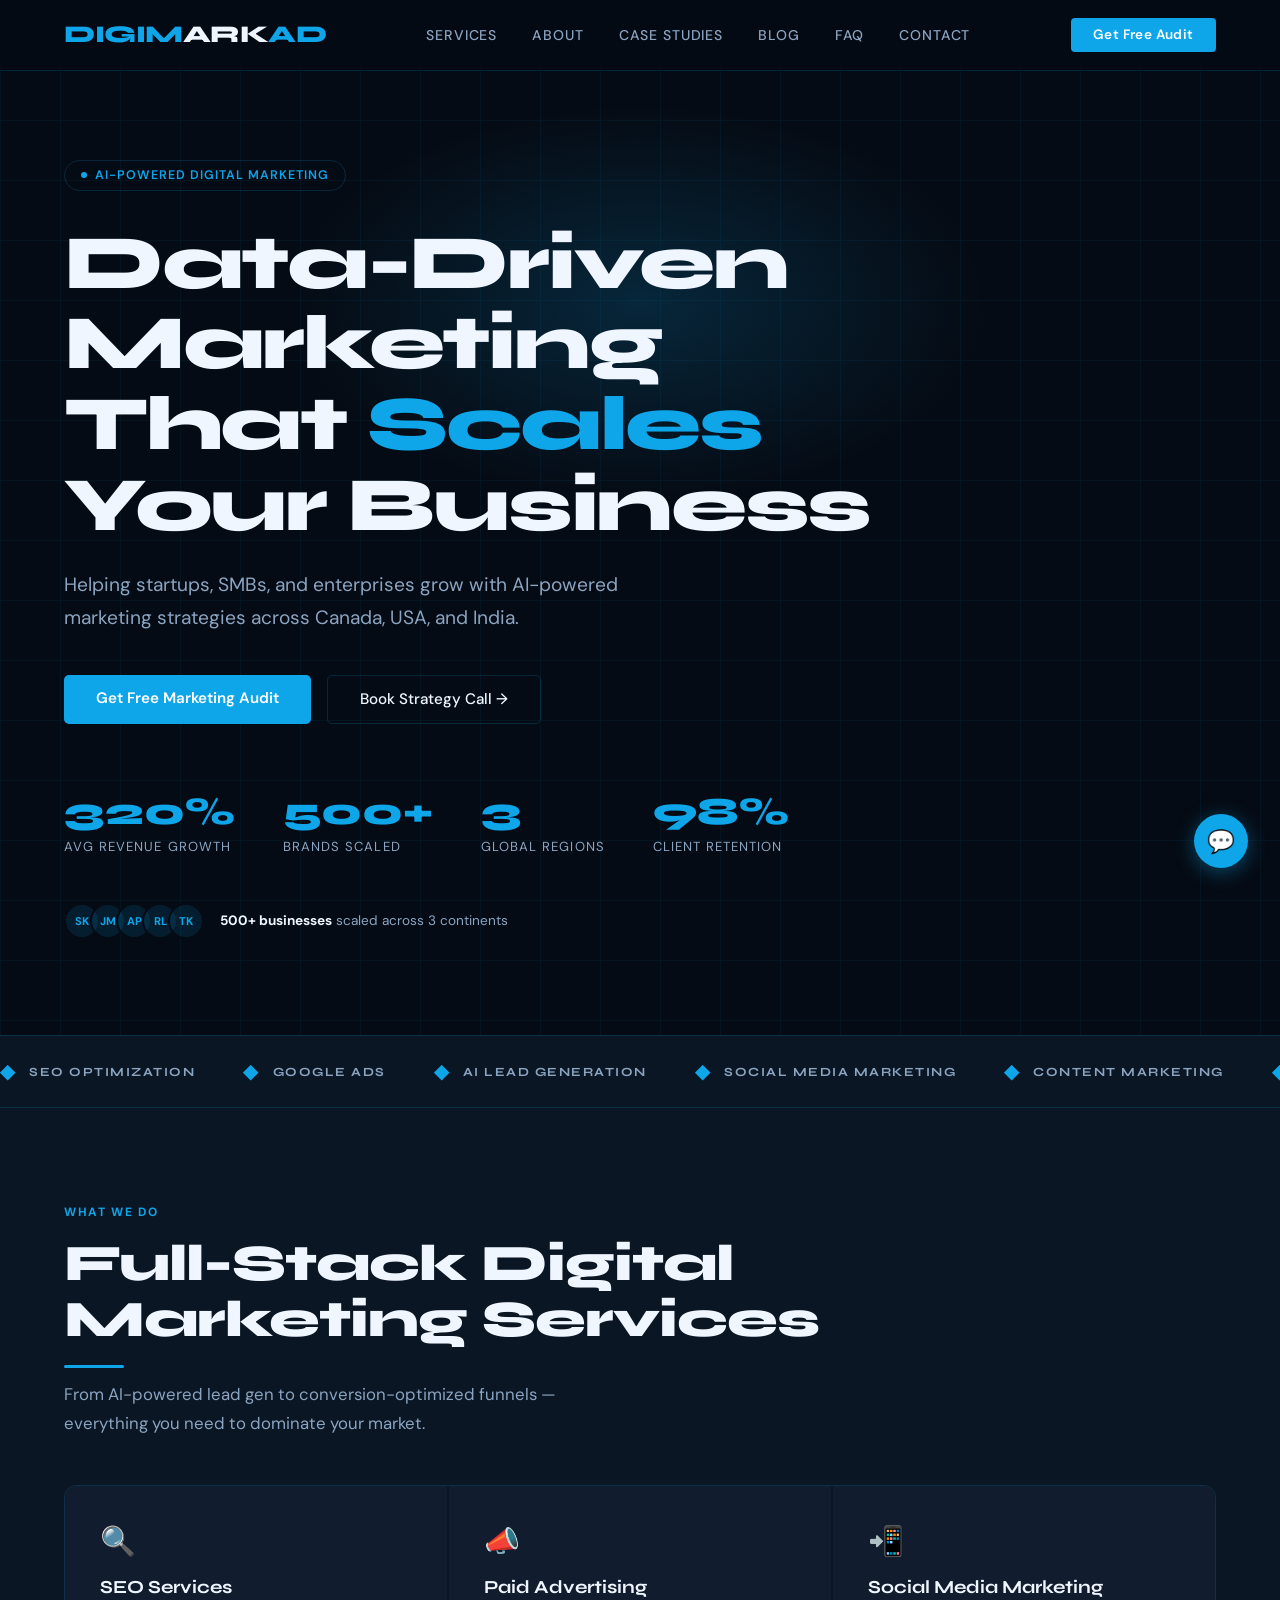
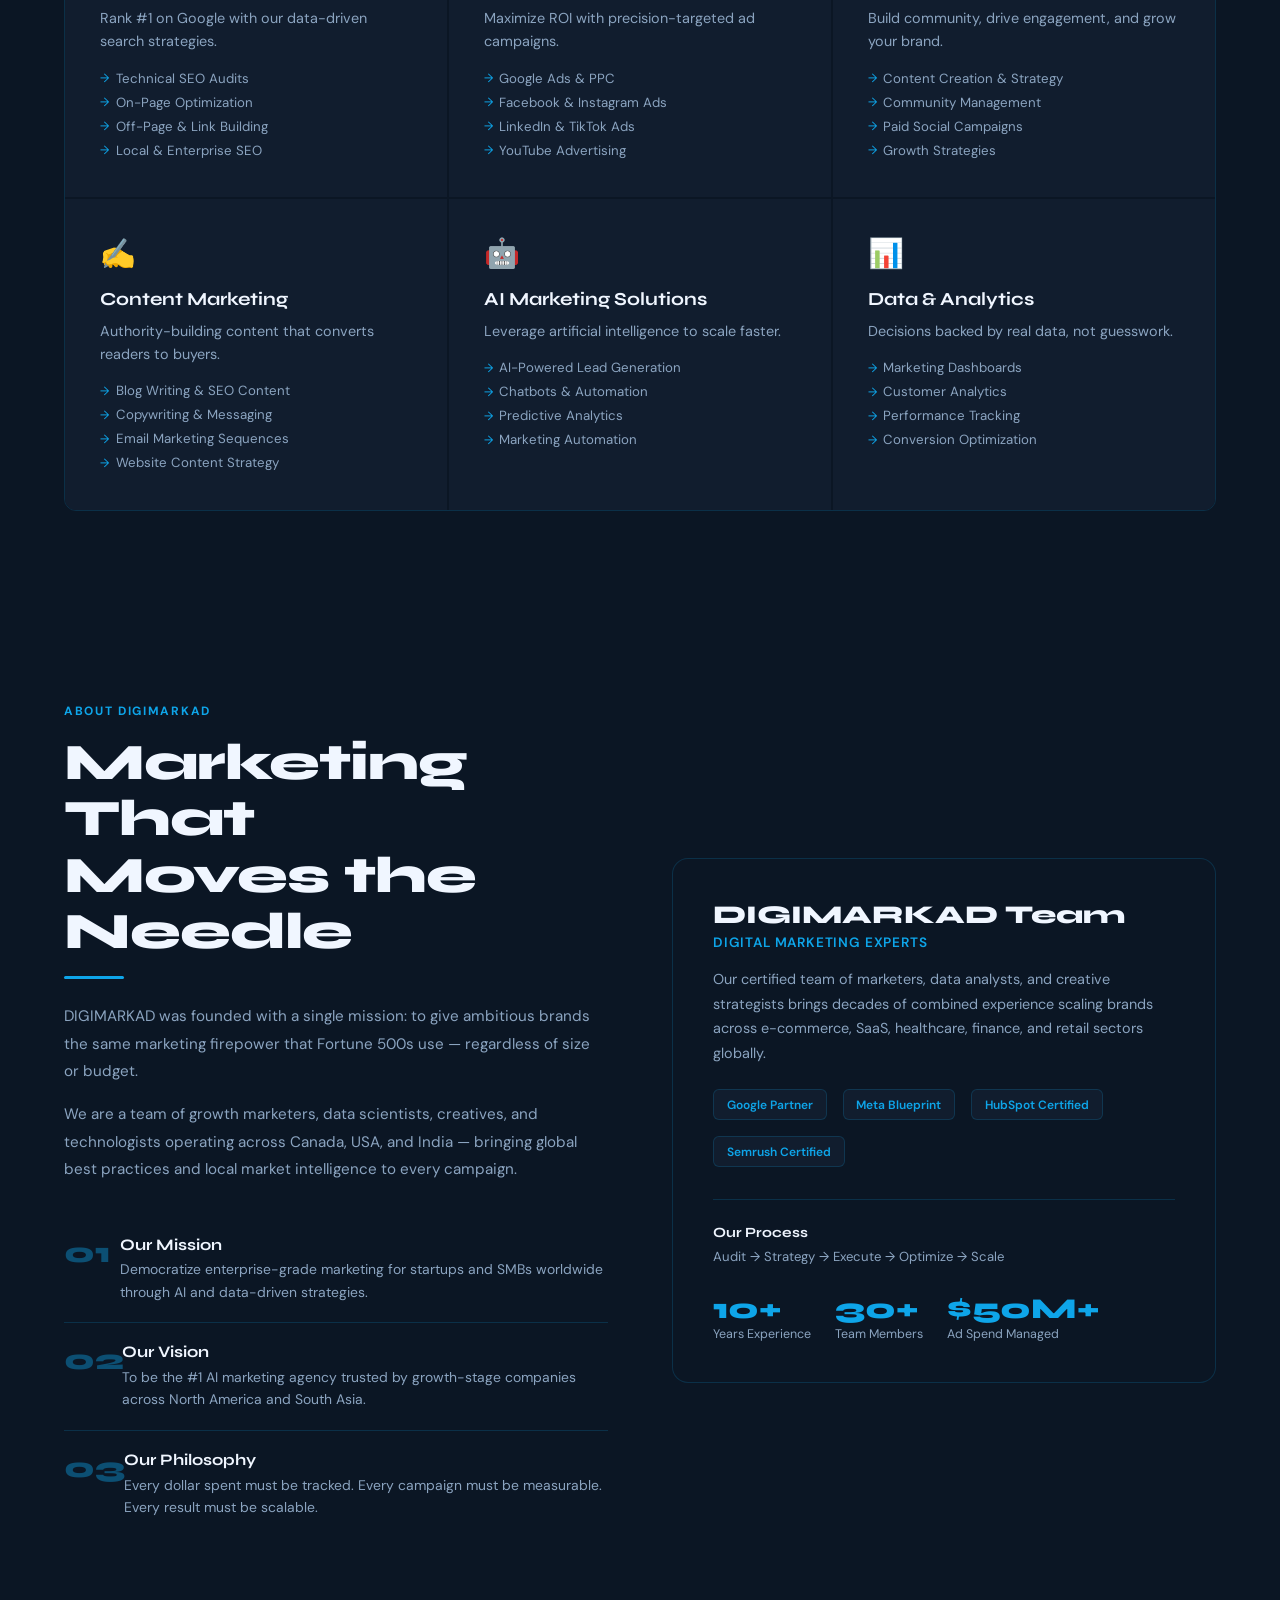
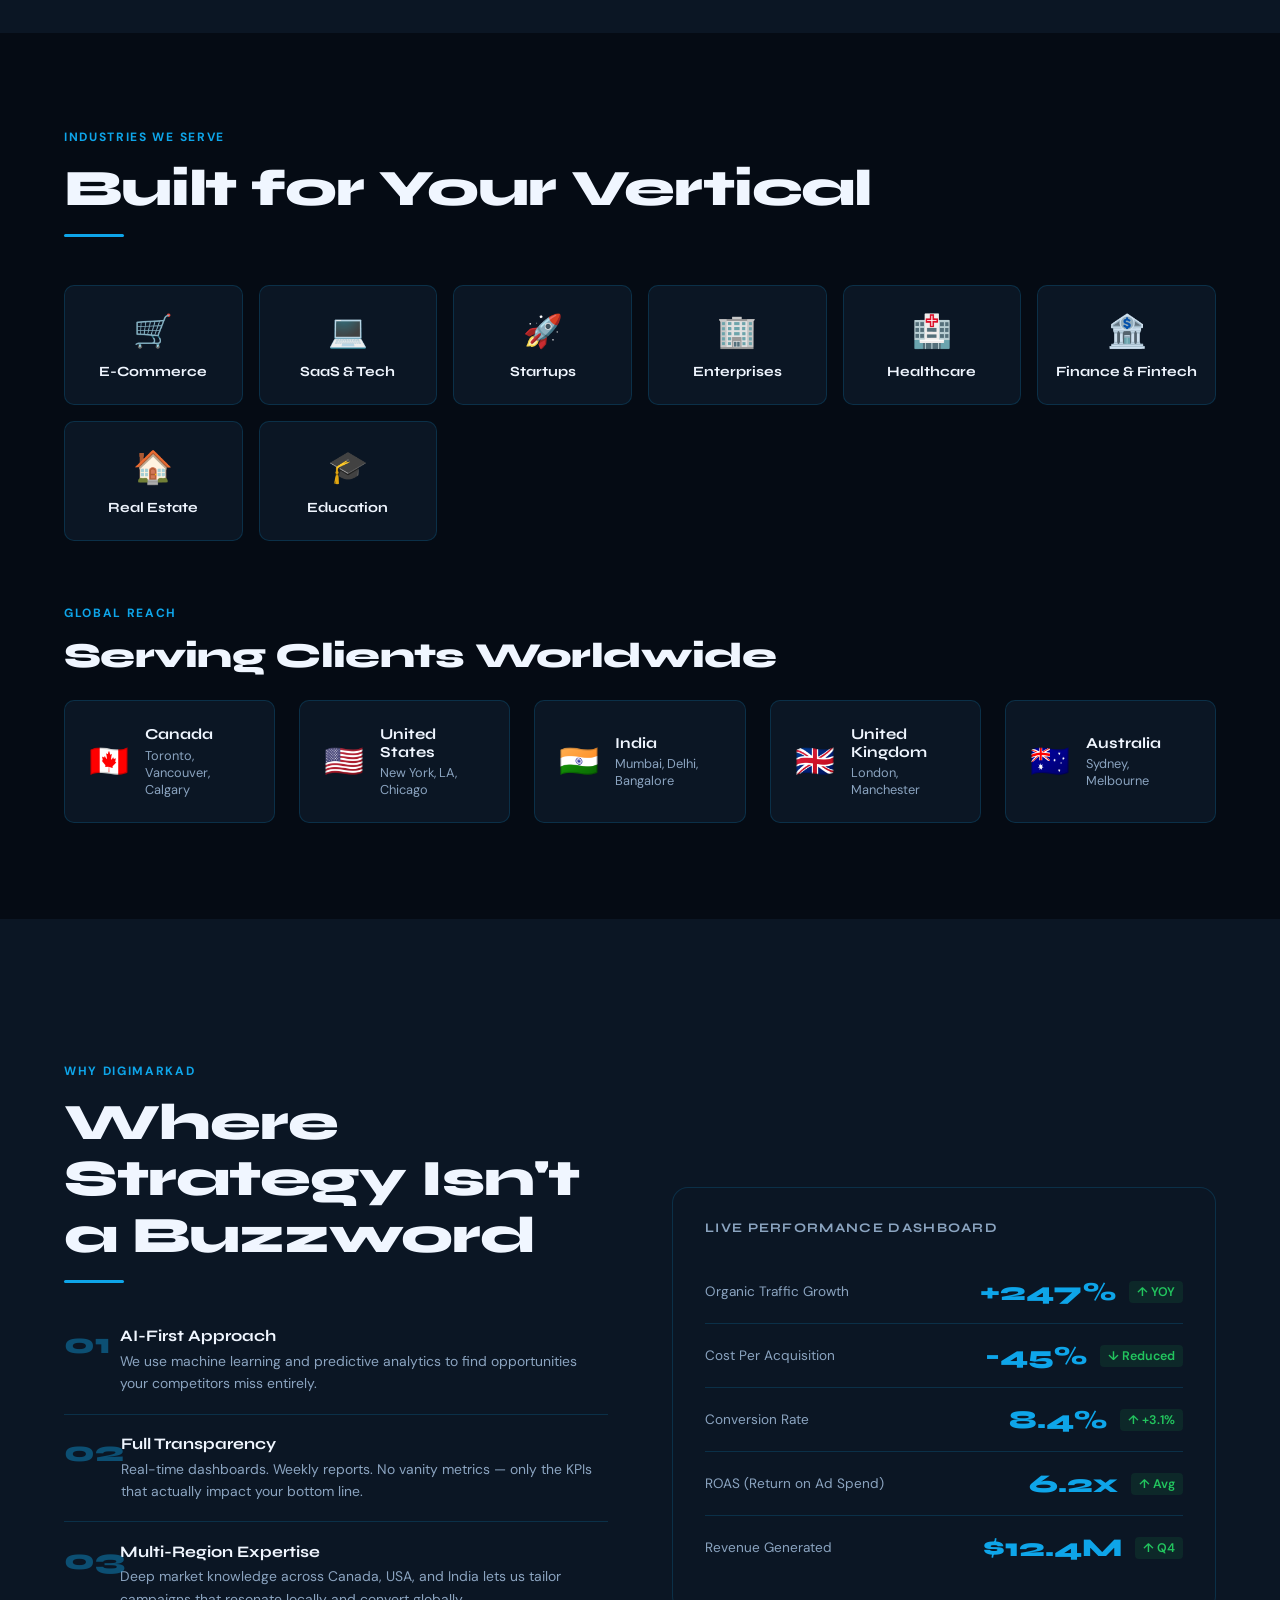
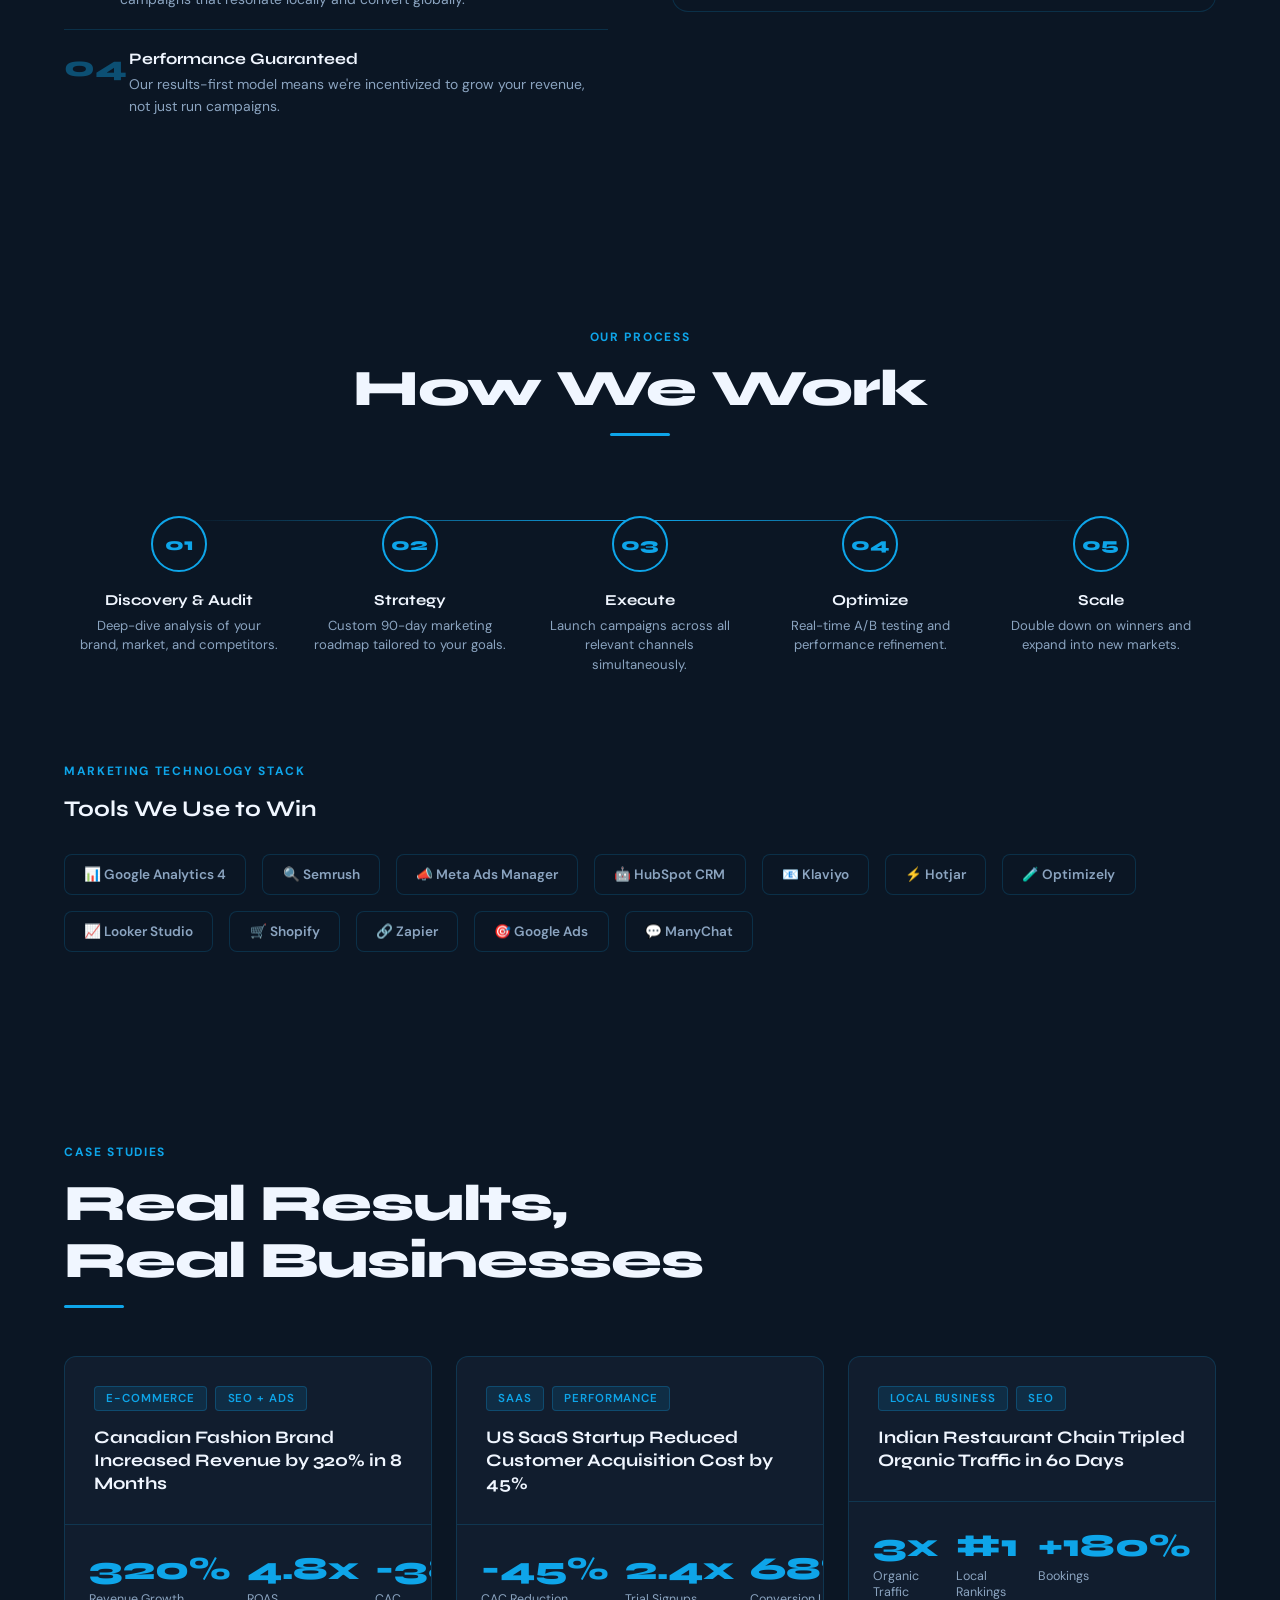
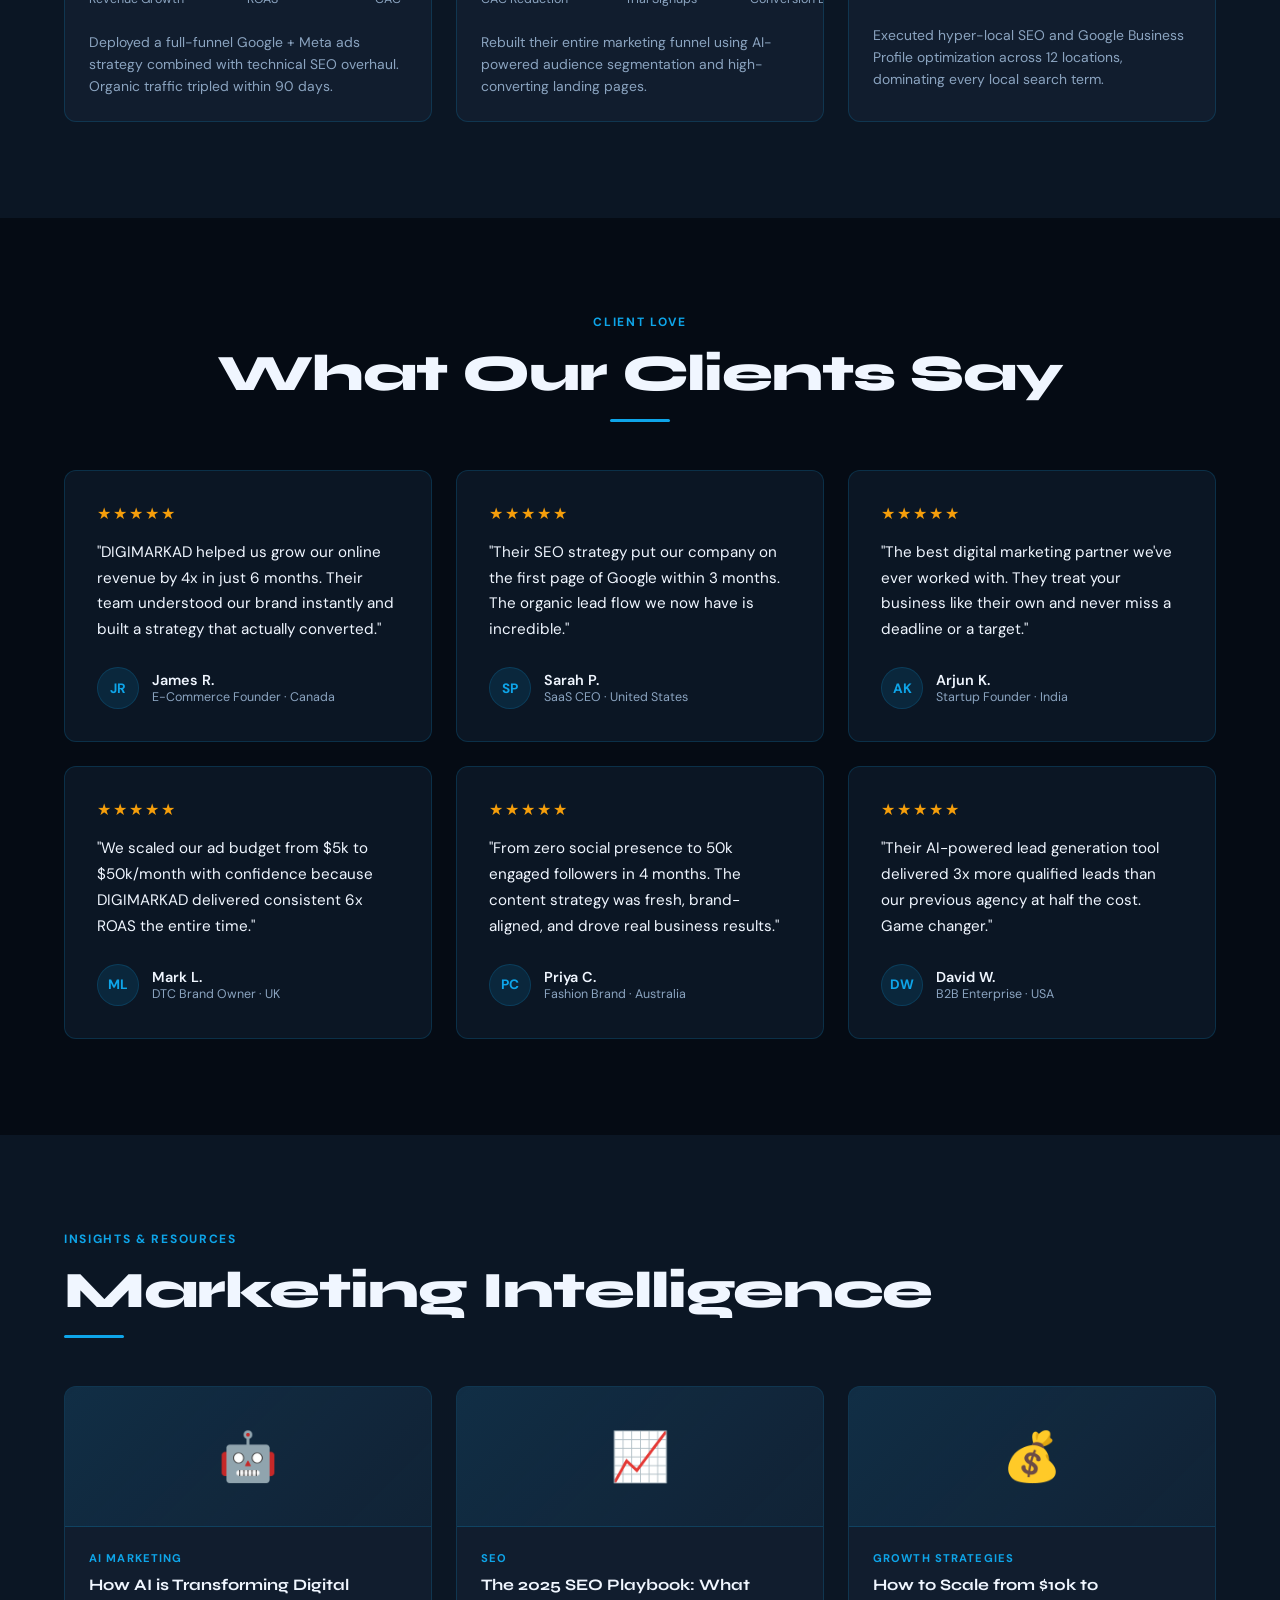
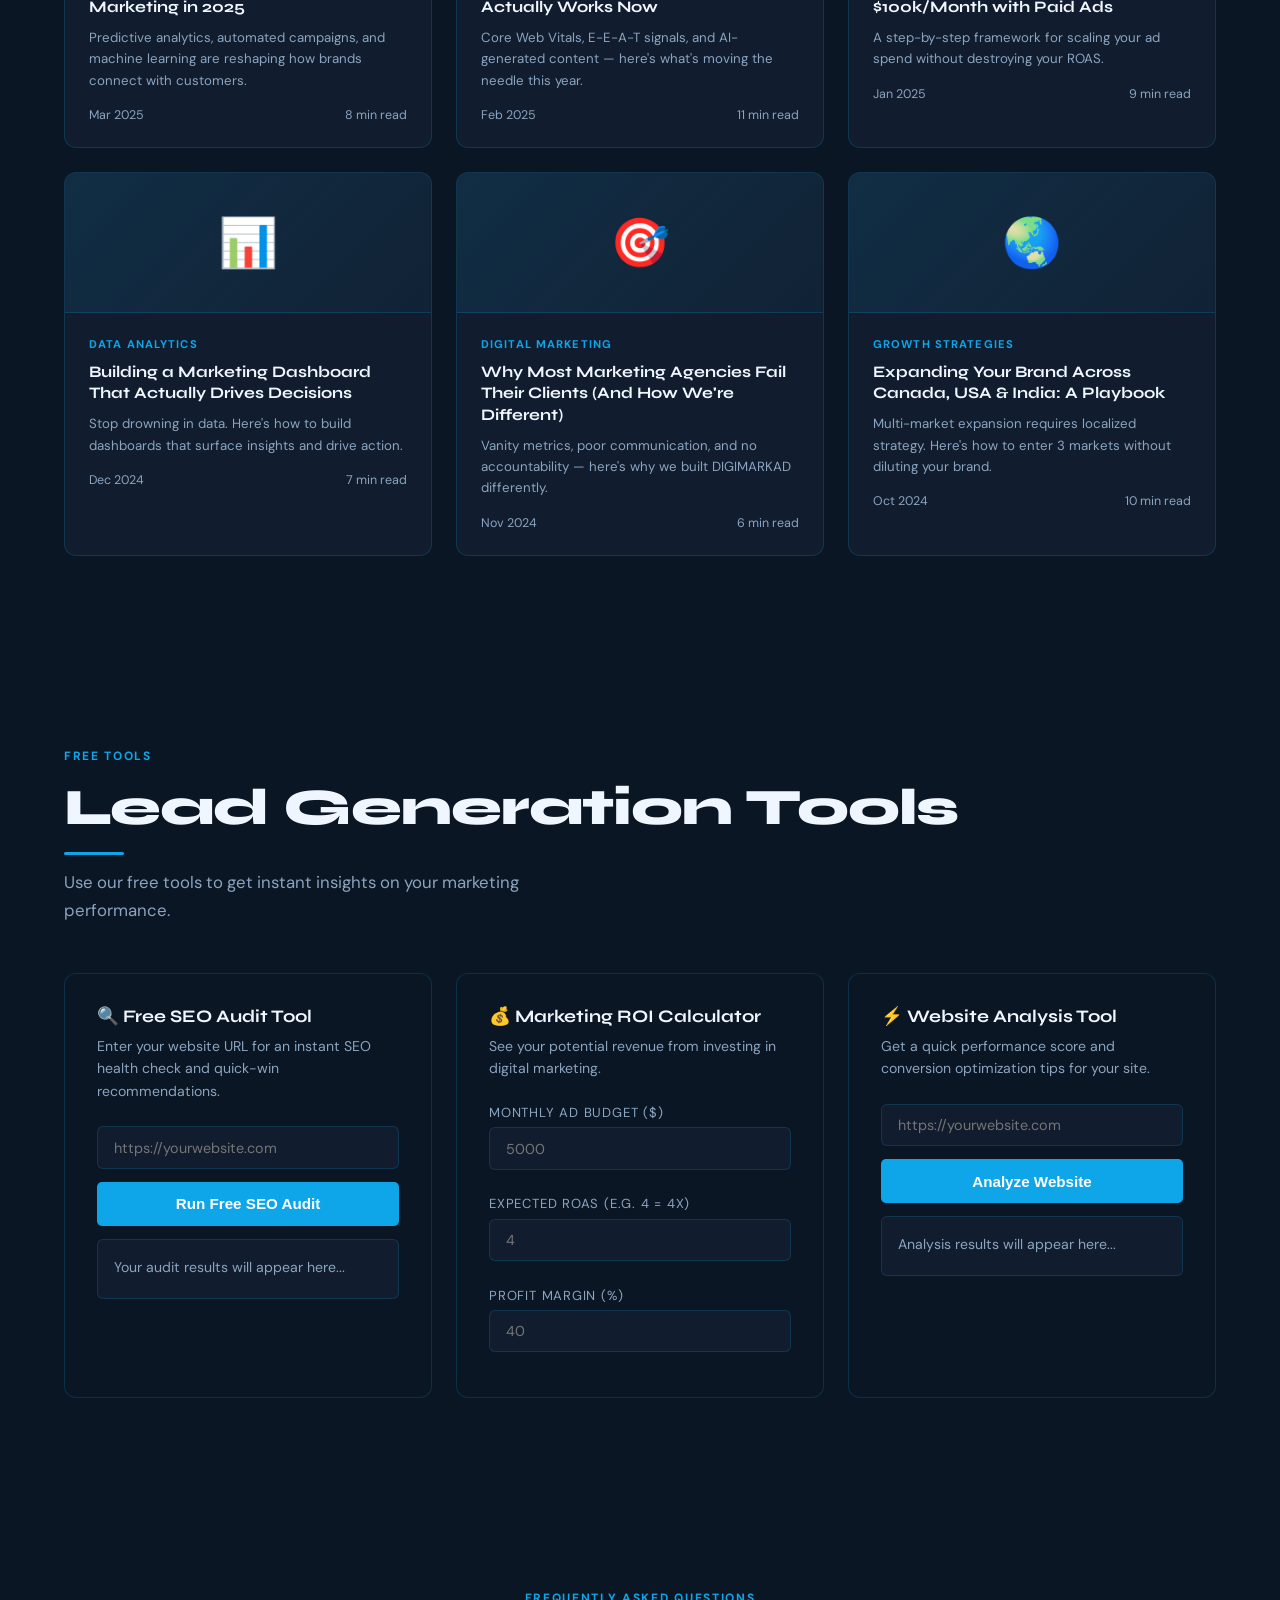
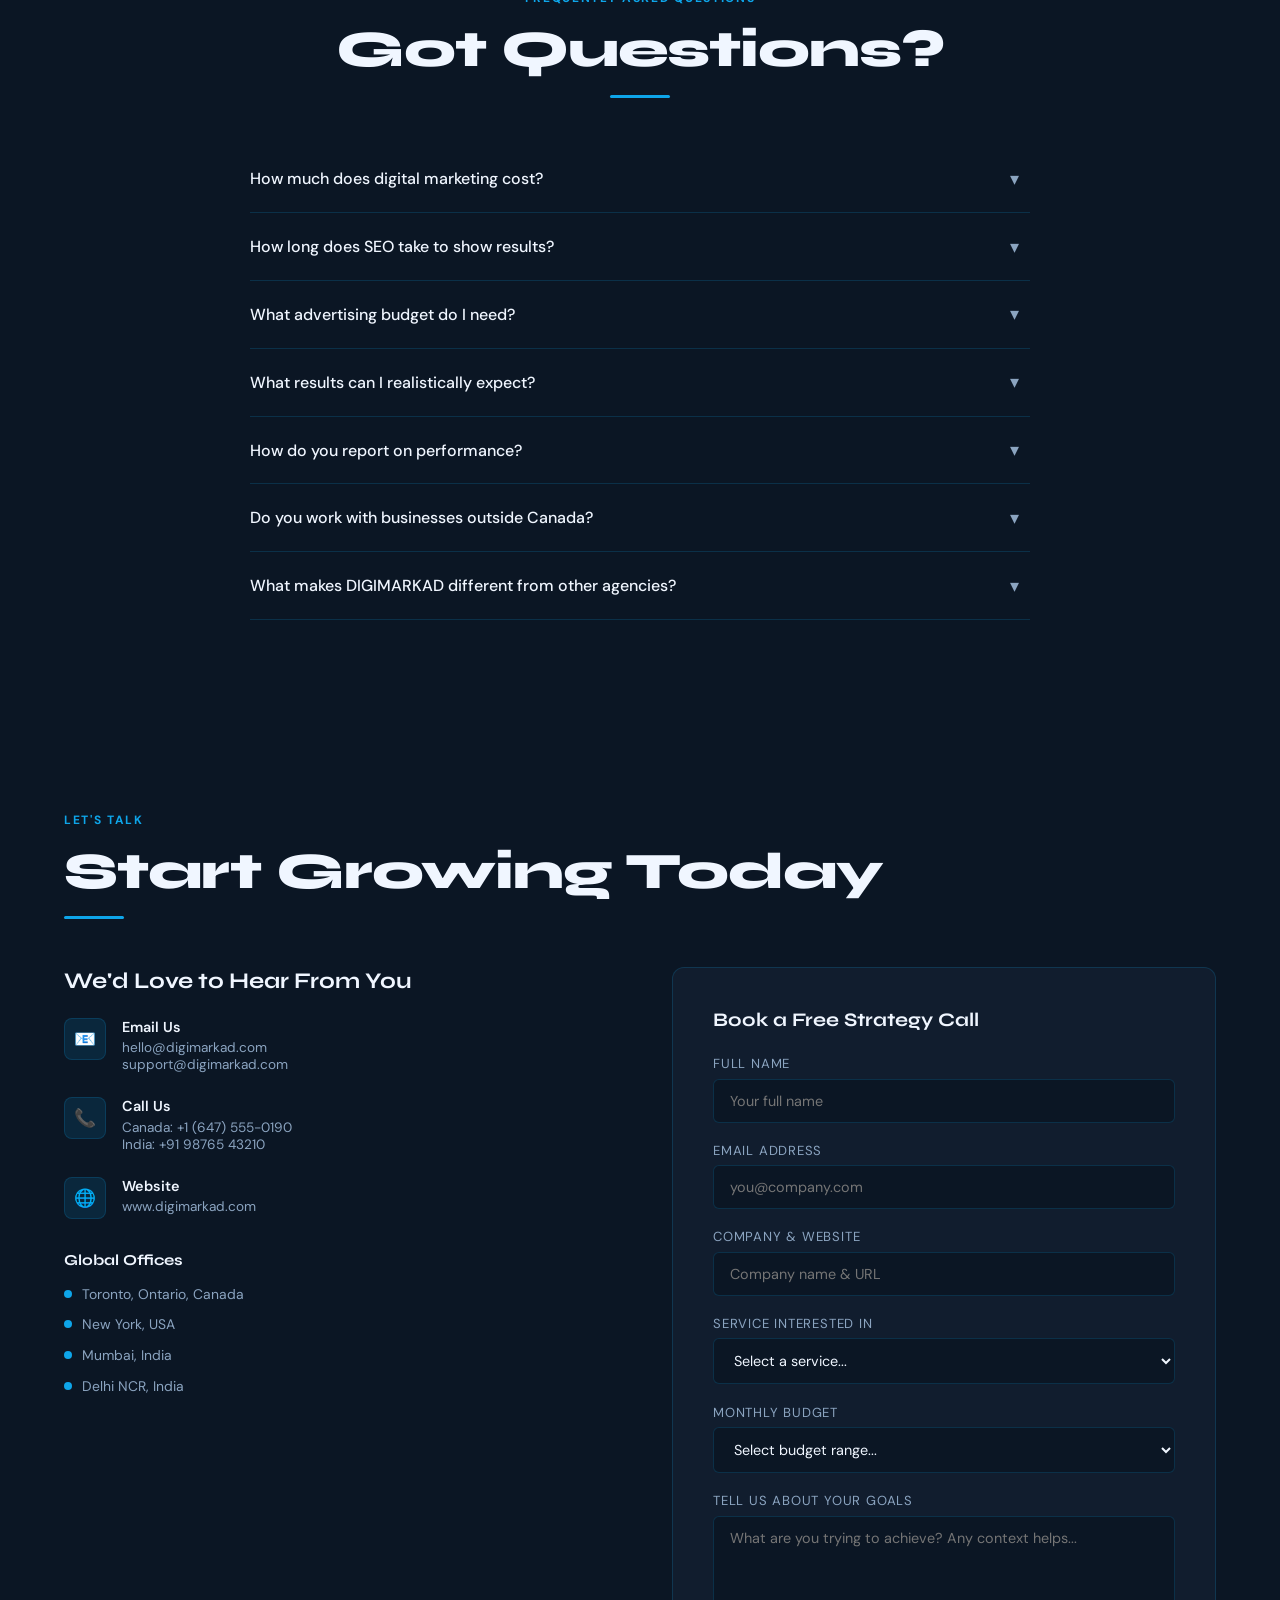
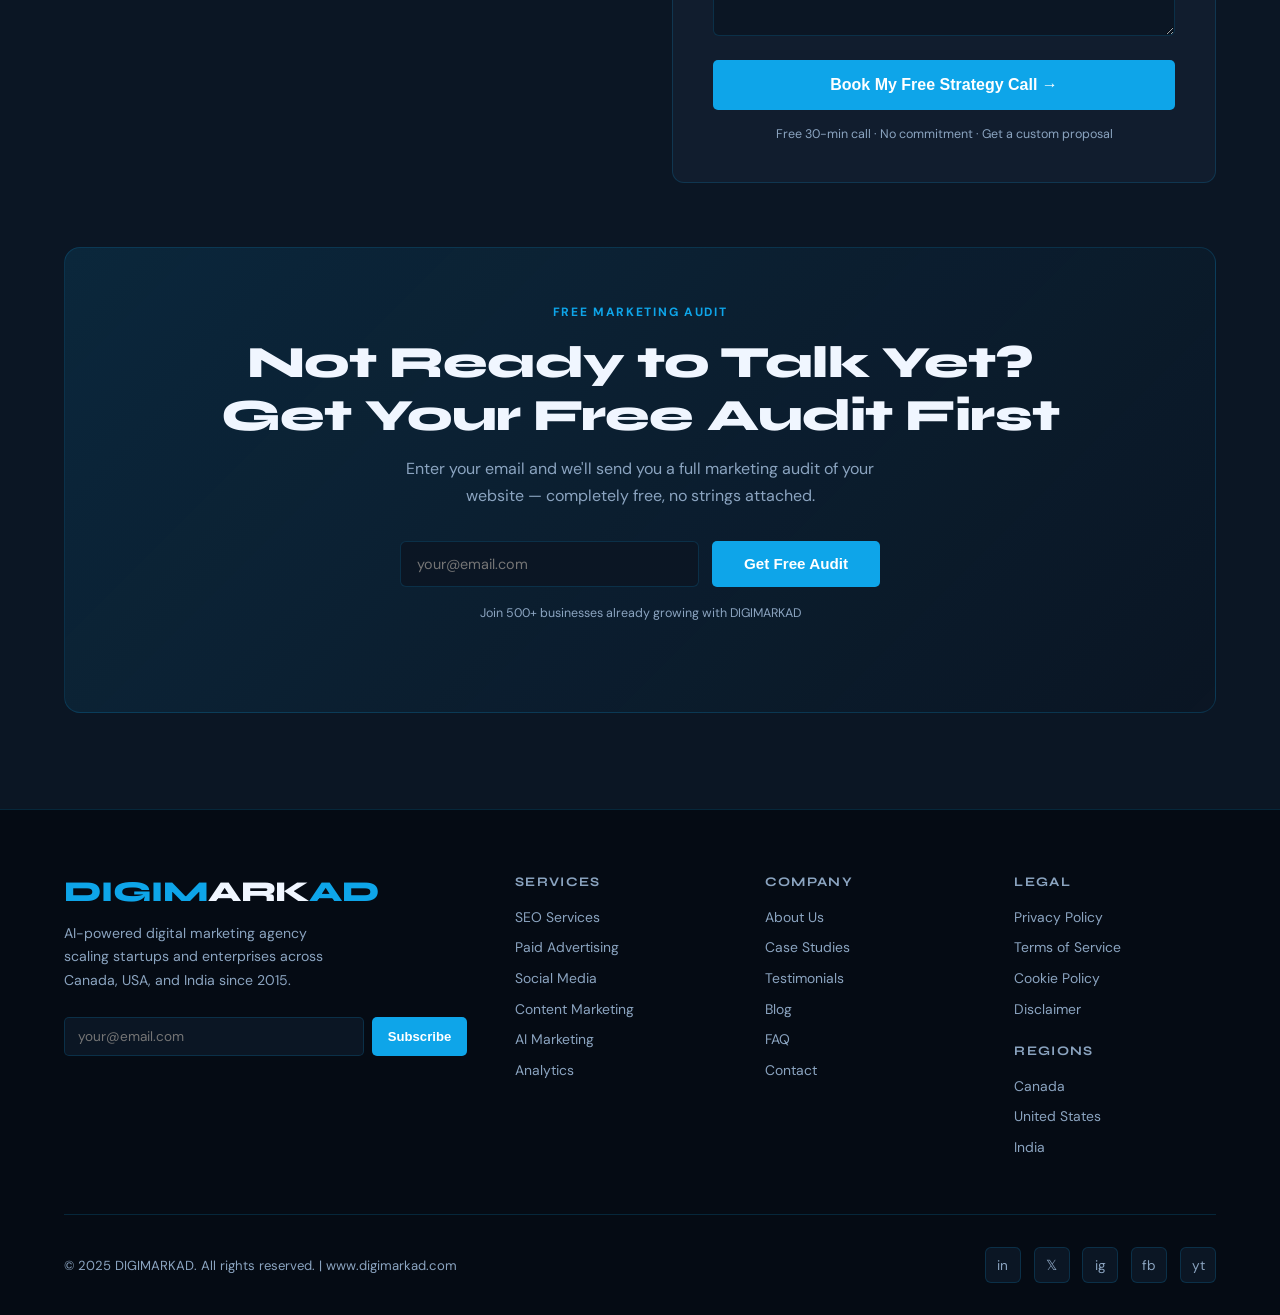
<file: digimarkad.html>
<!DOCTYPE html>
<html lang="en">
<head>
<meta charset="UTF-8">
<meta name="viewport" content="width=device-width, initial-scale=1.0">
<title>DIGIMARKAD – AI-Powered Digital Marketing Agency | Canada, USA, India</title>
<meta name="description" content="Data-driven digital marketing agency helping startups, SMBs, and enterprises grow with AI-powered SEO, Paid Ads, Social Media, and Content Marketing across Canada, USA, and India.">
<meta name="keywords" content="Digital Marketing Agency, SEO Services, Digital Marketing Canada, Digital Marketing USA, Digital Marketing India, AI Marketing Agency, Growth Marketing">
<link rel="preconnect" href="https://fonts.googleapis.com">
<link href="https://fonts.googleapis.com/css2?family=Syne:wght@400;600;700;800&family=DM+Sans:wght@300;400;500&display=swap" rel="stylesheet">
<style>
  :root {
    --blue: #0ea5e9;
    --blue-dark: #0284c7;
    --blue-dim: rgba(14,165,233,0.12);
    --dark: #050b14;
    --dark2: #0b1624;
    --dark3: #111d2e;
    --white: #f0f6ff;
    --muted: #8ba4c0;
    --border: rgba(14,165,233,0.18);
    --font-head: 'Syne', sans-serif;
    --font-body: 'DM Sans', sans-serif;
  }
  *, *::before, *::after { box-sizing: border-box; margin: 0; padding: 0; }
  html { scroll-behavior: smooth; }
  body { background: var(--dark); color: var(--white); font-family: var(--font-body); overflow-x: hidden; }

  /* NAV */
  nav {
    position: fixed; top: 0; left: 0; right: 0; z-index: 100;
    display: flex; align-items: center; justify-content: space-between;
    padding: 1.1rem 5vw;
    background: rgba(5,11,20,0.85);
    backdrop-filter: blur(16px);
    border-bottom: 1px solid var(--border);
    transition: background 0.3s;
  }
  .nav-logo { font-family: var(--font-head); font-size: 1.5rem; font-weight: 800; color: var(--blue); letter-spacing: -0.02em; text-decoration: none; }
  .nav-logo span { color: var(--white); }
  .nav-links { display: flex; gap: 2.2rem; list-style: none; }
  .nav-links a { color: var(--muted); text-decoration: none; font-size: 0.88rem; font-weight: 500; letter-spacing: 0.06em; text-transform: uppercase; transition: color 0.2s; }
  .nav-links a:hover { color: var(--blue); }
  .nav-cta { background: var(--blue); color: #fff; padding: 0.55rem 1.4rem; border-radius: 4px; font-size: 0.85rem; font-weight: 600; text-decoration: none; letter-spacing: 0.03em; transition: background 0.2s; white-space: nowrap; }
  .nav-cta:hover { background: var(--blue-dark); }
  .hamburger { display: none; flex-direction: column; gap: 5px; cursor: pointer; }
  .hamburger span { width: 24px; height: 2px; background: var(--white); display: block; transition: 0.3s; }

  /* HERO */
  #home {
    min-height: 100vh;
    display: flex; flex-direction: column; justify-content: center;
    padding: 10rem 5vw 6rem;
    position: relative; overflow: hidden;
    background: var(--dark);
  }
  .hero-grid {
    position: absolute; inset: 0; opacity: 0.06;
    background-image: linear-gradient(var(--blue) 1px, transparent 1px), linear-gradient(90deg, var(--blue) 1px, transparent 1px);
    background-size: 60px 60px;
  }
  .hero-glow { position: absolute; top: 10%; left: 50%; transform: translateX(-50%); width: 700px; height: 400px; background: radial-gradient(ellipse, rgba(14,165,233,0.18) 0%, transparent 70%); pointer-events: none; }
  .hero-tag { display: inline-flex; align-items: center; gap: 0.5rem; border: 1px solid var(--border); border-radius: 100px; padding: 0.4rem 1rem; font-size: 0.78rem; color: var(--blue); letter-spacing: 0.08em; text-transform: uppercase; font-weight: 600; margin-bottom: 2rem; position: relative; z-index: 1; }
  .hero-tag::before { content: ''; width: 6px; height: 6px; border-radius: 50%; background: var(--blue); display: inline-block; animation: pulse 1.8s ease-in-out infinite; }
  @keyframes pulse { 0%,100%{opacity:1;transform:scale(1)} 50%{opacity:0.4;transform:scale(1.5)} }
  .hero h1 { font-family: var(--font-head); font-size: clamp(2.8rem, 6vw, 5.5rem); font-weight: 800; line-height: 1.05; letter-spacing: -0.03em; position: relative; z-index: 1; max-width: 900px; }
  .hero h1 em { font-style: normal; color: var(--blue); }
  .hero-sub { font-size: clamp(1rem, 1.8vw, 1.2rem); color: var(--muted); max-width: 580px; line-height: 1.7; margin-top: 1.5rem; position: relative; z-index: 1; }
  .hero-btns { display: flex; gap: 1rem; margin-top: 2.5rem; flex-wrap: wrap; position: relative; z-index: 1; }
  .btn-primary { background: var(--blue); color: #fff; padding: 0.85rem 2rem; border-radius: 5px; font-weight: 600; text-decoration: none; font-size: 0.95rem; transition: background 0.2s, transform 0.1s; border: none; cursor: pointer; }
  .btn-primary:hover { background: var(--blue-dark); transform: translateY(-1px); }
  .btn-outline { border: 1.5px solid var(--border); color: var(--white); padding: 0.85rem 2rem; border-radius: 5px; font-weight: 500; text-decoration: none; font-size: 0.95rem; transition: border-color 0.2s, background 0.2s; background: transparent; cursor: pointer; }
  .btn-outline:hover { border-color: var(--blue); background: var(--blue-dim); }
  .hero-stats { display: flex; gap: 3rem; margin-top: 4rem; position: relative; z-index: 1; flex-wrap: wrap; }
  .hero-stat-num { font-family: var(--font-head); font-size: 2.4rem; font-weight: 800; color: var(--blue); }
  .hero-stat-label { font-size: 0.82rem; color: var(--muted); text-transform: uppercase; letter-spacing: 0.08em; margin-top: 0.2rem; }
  .hero-clients { display: flex; align-items: center; gap: 1rem; margin-top: 3rem; position: relative; z-index: 1; }
  .hero-avatars { display: flex; }
  .hero-avatars span { width: 36px; height: 36px; border-radius: 50%; border: 2px solid var(--dark); background: var(--blue-dim); display: flex; align-items: center; justify-content: center; font-size: 0.7rem; font-weight: 700; color: var(--blue); margin-left: -10px; }
  .hero-avatars span:first-child { margin-left: 0; }
  .hero-clients-text { font-size: 0.85rem; color: var(--muted); }
  .hero-clients-text strong { color: var(--white); }

  /* MARQUEE */
  .marquee-wrap { overflow: hidden; padding: 1.5rem 0; border-top: 1px solid var(--border); border-bottom: 1px solid var(--border); background: var(--dark2); }
  .marquee { display: flex; gap: 3rem; animation: marquee 22s linear infinite; white-space: nowrap; }
  @keyframes marquee { from{transform:translateX(0)} to{transform:translateX(-50%)} }
  .marquee-item { font-family: var(--font-head); font-size: 0.78rem; font-weight: 700; letter-spacing: 0.12em; text-transform: uppercase; color: var(--muted); display: flex; align-items: center; gap: 0.8rem; }
  .marquee-dot { color: var(--blue); font-size: 1.2rem; }

  /* SECTIONS */
  section { padding: 6rem 5vw; }
  .section-tag { font-size: 0.75rem; font-weight: 700; letter-spacing: 0.14em; text-transform: uppercase; color: var(--blue); margin-bottom: 1rem; }
  .section-title { font-family: var(--font-head); font-size: clamp(2rem, 4vw, 3.2rem); font-weight: 800; letter-spacing: -0.02em; line-height: 1.1; }
  .section-sub { color: var(--muted); font-size: 1.05rem; line-height: 1.7; margin-top: 0.8rem; max-width: 560px; }

  /* SERVICES */
  #services { background: var(--dark2); }
  .services-grid { display: grid; grid-template-columns: repeat(auto-fit, minmax(300px, 1fr)); gap: 1.5px; margin-top: 3rem; border: 1.5px solid var(--border); border-radius: 12px; overflow: hidden; }
  .service-card { background: var(--dark3); padding: 2.2rem; transition: background 0.25s; position: relative; overflow: hidden; }
  .service-card:hover { background: rgba(14,165,233,0.06); }
  .service-card::after { content: ''; position: absolute; bottom: 0; left: 0; right: 0; height: 2px; background: var(--blue); transform: scaleX(0); transition: transform 0.3s; transform-origin: left; }
  .service-card:hover::after { transform: scaleX(1); }
  .service-icon { font-size: 1.8rem; margin-bottom: 1rem; }
  .service-card h3 { font-family: var(--font-head); font-size: 1.15rem; font-weight: 700; margin-bottom: 0.6rem; }
  .service-card p { color: var(--muted); font-size: 0.9rem; line-height: 1.6; }
  .service-card ul { list-style: none; margin-top: 0.8rem; }
  .service-card ul li { font-size: 0.83rem; color: var(--muted); padding: 0.22rem 0; display: flex; align-items: center; gap: 0.4rem; }
  .service-card ul li::before { content: '→'; color: var(--blue); font-size: 0.75rem; }

  /* WHY US */
  .why-grid { display: grid; grid-template-columns: 1fr 1fr; gap: 4rem; align-items: center; margin-top: 3rem; }
  .why-list { list-style: none; margin-top: 1.5rem; }
  .why-list li { display: flex; gap: 1rem; align-items: flex-start; padding: 1.2rem 0; border-bottom: 1px solid var(--border); }
  .why-list li:last-child { border-bottom: none; }
  .why-num { font-family: var(--font-head); font-size: 1.8rem; font-weight: 800; color: var(--blue); opacity: 0.4; min-width: 40px; }
  .why-text h4 { font-family: var(--font-head); font-size: 1rem; font-weight: 700; margin-bottom: 0.3rem; }
  .why-text p { font-size: 0.87rem; color: var(--muted); line-height: 1.6; }
  .why-visual { background: var(--dark2); border: 1px solid var(--border); border-radius: 16px; padding: 2rem; }
  .metric-row { display: flex; justify-content: space-between; align-items: center; padding: 1rem 0; border-bottom: 1px solid var(--border); }
  .metric-row:last-child { border-bottom: none; }
  .metric-label { font-size: 0.85rem; color: var(--muted); }
  .metric-val { font-family: var(--font-head); font-size: 1.6rem; font-weight: 800; color: var(--blue); }
  .metric-change { font-size: 0.78rem; color: #22c55e; background: rgba(34,197,94,0.1); padding: 0.2rem 0.5rem; border-radius: 4px; font-weight: 600; }

  /* PROCESS */
  #process { background: var(--dark2); }
  .process-steps { display: grid; grid-template-columns: repeat(auto-fit, minmax(180px, 1fr)); gap: 0; margin-top: 3.5rem; position: relative; }
  .process-steps::before { content: ''; position: absolute; top: 28px; left: 10%; right: 10%; height: 1px; background: linear-gradient(90deg, transparent, var(--blue), transparent); }
  .process-step { text-align: center; padding: 1.5rem 1rem; position: relative; z-index: 1; }
  .step-num { width: 56px; height: 56px; border-radius: 50%; border: 2px solid var(--blue); display: flex; align-items: center; justify-content: center; margin: 0 auto 1.2rem; font-family: var(--font-head); font-weight: 800; font-size: 1.1rem; color: var(--blue); background: var(--dark2); }
  .process-step h4 { font-family: var(--font-head); font-weight: 700; font-size: 0.95rem; margin-bottom: 0.4rem; }
  .process-step p { font-size: 0.82rem; color: var(--muted); line-height: 1.5; }

  /* INDUSTRIES */
  .industries-grid { display: grid; grid-template-columns: repeat(auto-fit, minmax(160px, 1fr)); gap: 1rem; margin-top: 3rem; }
  .industry-card { background: var(--dark2); border: 1px solid var(--border); border-radius: 10px; padding: 1.5rem 1rem; text-align: center; transition: border-color 0.2s, background 0.2s; cursor: default; }
  .industry-card:hover { border-color: var(--blue); background: var(--blue-dim); }
  .industry-icon { font-size: 2rem; margin-bottom: 0.7rem; }
  .industry-card h4 { font-family: var(--font-head); font-size: 0.88rem; font-weight: 700; }

  /* CASE STUDIES */
  #cases { background: var(--dark2); }
  .cases-grid { display: grid; grid-template-columns: repeat(auto-fit, minmax(320px, 1fr)); gap: 1.5rem; margin-top: 3rem; }
  .case-card { background: var(--dark3); border: 1px solid var(--border); border-radius: 12px; overflow: hidden; transition: transform 0.25s; }
  .case-card:hover { transform: translateY(-4px); }
  .case-header { padding: 1.8rem; border-bottom: 1px solid var(--border); }
  .case-tag-row { display: flex; gap: 0.5rem; margin-bottom: 1rem; }
  .tag { display: inline-block; font-size: 0.72rem; font-weight: 600; letter-spacing: 0.08em; text-transform: uppercase; padding: 0.25rem 0.7rem; border-radius: 4px; background: var(--blue-dim); color: var(--blue); border: 1px solid rgba(14,165,233,0.25); }
  .case-card h3 { font-family: var(--font-head); font-size: 1.1rem; font-weight: 700; line-height: 1.3; }
  .case-metrics { padding: 1.5rem; display: flex; gap: 1rem; }
  .case-metric { flex: 1; }
  .case-metric-val { font-family: var(--font-head); font-size: 2rem; font-weight: 800; color: var(--blue); }
  .case-metric-label { font-size: 0.78rem; color: var(--muted); margin-top: 0.15rem; }
  .case-desc { padding: 0 1.5rem 1.5rem; font-size: 0.87rem; color: var(--muted); line-height: 1.6; }

  /* TESTIMONIALS */
  .testi-grid { display: grid; grid-template-columns: repeat(auto-fit, minmax(300px, 1fr)); gap: 1.5rem; margin-top: 3rem; }
  .testi-card { background: var(--dark2); border: 1px solid var(--border); border-radius: 12px; padding: 2rem; }
  .testi-stars { color: #f59e0b; font-size: 1rem; letter-spacing: 2px; margin-bottom: 1rem; }
  .testi-text { font-size: 0.95rem; line-height: 1.7; color: var(--white); margin-bottom: 1.5rem; }
  .testi-author { display: flex; align-items: center; gap: 0.8rem; }
  .testi-avatar { width: 42px; height: 42px; border-radius: 50%; background: var(--blue-dim); border: 1.5px solid var(--border); display: flex; align-items: center; justify-content: center; font-weight: 700; font-size: 0.85rem; color: var(--blue); }
  .testi-name { font-weight: 600; font-size: 0.9rem; }
  .testi-role { font-size: 0.78rem; color: var(--muted); }

  /* BLOG */
  #blog { background: var(--dark2); }
  .blog-grid { display: grid; grid-template-columns: repeat(auto-fit, minmax(300px, 1fr)); gap: 1.5rem; margin-top: 3rem; }
  .blog-card { background: var(--dark3); border: 1px solid var(--border); border-radius: 12px; overflow: hidden; transition: transform 0.2s; cursor: pointer; }
  .blog-card:hover { transform: translateY(-3px); }
  .blog-thumb { height: 140px; background: linear-gradient(135deg, var(--blue-dim), rgba(14,165,233,0.04)); display: flex; align-items: center; justify-content: center; font-size: 3rem; border-bottom: 1px solid var(--border); }
  .blog-body { padding: 1.5rem; }
  .blog-cat { font-size: 0.7rem; font-weight: 700; letter-spacing: 0.1em; text-transform: uppercase; color: var(--blue); margin-bottom: 0.6rem; }
  .blog-card h4 { font-family: var(--font-head); font-size: 1rem; font-weight: 700; line-height: 1.35; margin-bottom: 0.6rem; }
  .blog-card p { font-size: 0.83rem; color: var(--muted); line-height: 1.6; }
  .blog-meta { display: flex; justify-content: space-between; margin-top: 1rem; font-size: 0.78rem; color: var(--muted); }

  /* TOOLS */
  .tools-grid { display: grid; grid-template-columns: repeat(auto-fit, minmax(300px, 1fr)); gap: 1.5rem; margin-top: 3rem; }
  .tool-card { background: var(--dark2); border: 1px solid var(--border); border-radius: 12px; padding: 2rem; }
  .tool-card h3 { font-family: var(--font-head); font-size: 1.1rem; font-weight: 700; margin-bottom: 0.5rem; }
  .tool-card p { font-size: 0.88rem; color: var(--muted); margin-bottom: 1.5rem; line-height: 1.6; }
  .tool-input { width: 100%; background: var(--dark3); border: 1px solid var(--border); border-radius: 6px; padding: 0.7rem 1rem; color: var(--white); font-family: var(--font-body); font-size: 0.9rem; margin-bottom: 0.8rem; outline: none; transition: border-color 0.2s; }
  .tool-input:focus { border-color: var(--blue); }
  .tool-result { background: var(--dark3); border: 1px solid var(--border); border-radius: 6px; padding: 1rem; font-size: 0.88rem; color: var(--muted); min-height: 60px; margin-top: 0.8rem; line-height: 1.6; }

  /* ROI CALCULATOR */
  .roi-calc label { display: block; font-size: 0.82rem; color: var(--muted); margin-bottom: 0.4rem; margin-top: 0.8rem; text-transform: uppercase; letter-spacing: 0.06em; }
  .roi-output { display: grid; grid-template-columns: 1fr 1fr; gap: 1rem; margin-top: 1.2rem; }
  .roi-metric { background: var(--dark3); border: 1px solid var(--border); border-radius: 8px; padding: 1rem; text-align: center; }
  .roi-val { font-family: var(--font-head); font-size: 1.6rem; font-weight: 800; color: var(--blue); }
  .roi-lbl { font-size: 0.75rem; color: var(--muted); margin-top: 0.2rem; }

  /* FAQ */
  #faq { background: var(--dark2); }
  .faq-list { max-width: 780px; margin: 3rem auto 0; }
  .faq-item { border-bottom: 1px solid var(--border); }
  .faq-q { width: 100%; background: none; border: none; color: var(--white); font-family: var(--font-body); font-size: 1rem; font-weight: 500; padding: 1.4rem 0; text-align: left; cursor: pointer; display: flex; justify-content: space-between; align-items: center; gap: 1rem; transition: color 0.2s; }
  .faq-q:hover { color: var(--blue); }
  .faq-q .chevron { font-size: 1.1rem; transition: transform 0.3s; color: var(--muted); min-width: 20px; }
  .faq-q.open .chevron { transform: rotate(180deg); color: var(--blue); }
  .faq-a { overflow: hidden; max-height: 0; transition: max-height 0.35s ease; }
  .faq-a-inner { padding-bottom: 1.2rem; font-size: 0.9rem; color: var(--muted); line-height: 1.7; }

  /* CONTACT */
  .contact-grid { display: grid; grid-template-columns: 1fr 1fr; gap: 4rem; margin-top: 3rem; }
  .contact-info h3 { font-family: var(--font-head); font-size: 1.4rem; font-weight: 700; margin-bottom: 1.5rem; }
  .contact-detail { display: flex; gap: 1rem; align-items: flex-start; margin-bottom: 1.5rem; }
  .contact-icon { width: 42px; height: 42px; border-radius: 8px; background: var(--blue-dim); border: 1px solid var(--border); display: flex; align-items: center; justify-content: center; font-size: 1.1rem; flex-shrink: 0; }
  .contact-detail h5 { font-weight: 600; font-size: 0.9rem; margin-bottom: 0.2rem; }
  .contact-detail p { font-size: 0.85rem; color: var(--muted); }
  .offices { margin-top: 2rem; }
  .offices h4 { font-family: var(--font-head); font-size: 0.95rem; font-weight: 700; margin-bottom: 1rem; }
  .office-list { display: flex; flex-direction: column; gap: 0.8rem; }
  .office { display: flex; gap: 0.6rem; align-items: center; font-size: 0.87rem; color: var(--muted); }
  .office-dot { width: 8px; height: 8px; border-radius: 50%; background: var(--blue); flex-shrink: 0; }
  .form-group { margin-bottom: 1.2rem; }
  .form-label { display: block; font-size: 0.82rem; color: var(--muted); margin-bottom: 0.4rem; text-transform: uppercase; letter-spacing: 0.06em; }
  .form-input { width: 100%; background: var(--dark2); border: 1px solid var(--border); border-radius: 6px; padding: 0.75rem 1rem; color: var(--white); font-family: var(--font-body); font-size: 0.9rem; outline: none; transition: border-color 0.2s; }
  .form-input:focus { border-color: var(--blue); }
  textarea.form-input { min-height: 120px; resize: vertical; }
  select.form-input option { background: var(--dark2); }

  /* FOOTER */
  footer { background: var(--dark); border-top: 1px solid var(--border); padding: 4rem 5vw 2rem; }
  .footer-grid { display: grid; grid-template-columns: 2fr 1fr 1fr 1fr; gap: 3rem; margin-bottom: 3rem; }
  .footer-brand p { font-size: 0.88rem; color: var(--muted); line-height: 1.7; margin-top: 0.8rem; max-width: 280px; }
  .footer-newsletter { margin-top: 1.5rem; display: flex; gap: 0.5rem; }
  .footer-input { flex: 1; background: var(--dark2); border: 1px solid var(--border); border-radius: 5px; padding: 0.6rem 0.8rem; color: var(--white); font-family: var(--font-body); font-size: 0.85rem; outline: none; }
  .footer-input:focus { border-color: var(--blue); }
  .footer-col h5 { font-family: var(--font-head); font-size: 0.82rem; font-weight: 700; letter-spacing: 0.1em; text-transform: uppercase; color: var(--muted); margin-bottom: 1rem; }
  .footer-col ul { list-style: none; }
  .footer-col ul li { margin-bottom: 0.6rem; }
  .footer-col ul li a { font-size: 0.87rem; color: var(--muted); text-decoration: none; transition: color 0.2s; }
  .footer-col ul li a:hover { color: var(--blue); }
  .footer-bottom { display: flex; justify-content: space-between; align-items: center; padding-top: 2rem; border-top: 1px solid var(--border); flex-wrap: wrap; gap: 1rem; }
  .footer-bottom p { font-size: 0.82rem; color: var(--muted); }
  .social-links { display: flex; gap: 0.8rem; }
  .social-link { width: 36px; height: 36px; border-radius: 6px; background: var(--dark2); border: 1px solid var(--border); display: flex; align-items: center; justify-content: center; font-size: 0.85rem; color: var(--muted); text-decoration: none; transition: border-color 0.2s, color 0.2s; }
  .social-link:hover { border-color: var(--blue); color: var(--blue); }

  /* DIVIDER */
  .blue-line { width: 60px; height: 3px; background: var(--blue); border-radius: 2px; margin: 1rem 0 0; }

  /* TECH STACK */
  .stack-grid { display: flex; flex-wrap: wrap; gap: 1rem; margin-top: 2rem; }
  .stack-item { background: var(--dark2); border: 1px solid var(--border); border-radius: 8px; padding: 0.7rem 1.2rem; font-size: 0.85rem; font-weight: 600; color: var(--muted); display: flex; align-items: center; gap: 0.5rem; transition: border-color 0.2s, color 0.2s; }
  .stack-item:hover { border-color: var(--blue); color: var(--blue); }

  /* GLOBAL REACH */
  .reach-grid { display: grid; grid-template-columns: repeat(auto-fit, minmax(200px, 1fr)); gap: 1.5rem; margin-top: 2.5rem; }
  .reach-card { background: var(--dark2); border: 1px solid var(--border); border-radius: 10px; padding: 1.5rem; display: flex; align-items: center; gap: 1rem; }
  .reach-flag { font-size: 2rem; }
  .reach-info h4 { font-family: var(--font-head); font-weight: 700; font-size: 0.95rem; }
  .reach-info p { font-size: 0.8rem; color: var(--muted); margin-top: 0.2rem; }

  /* LEAD CAPTURE */
  .lead-section { background: linear-gradient(135deg, rgba(14,165,233,0.12), transparent); border: 1px solid var(--border); border-radius: 16px; padding: 3.5rem; text-align: center; margin-top: 4rem; }
  .lead-section h2 { font-family: var(--font-head); font-size: clamp(1.8rem, 3.5vw, 2.8rem); font-weight: 800; letter-spacing: -0.02em; margin-bottom: 0.8rem; }
  .lead-section p { color: var(--muted); max-width: 500px; margin: 0 auto 2rem; line-height: 1.7; }
  .lead-form { display: flex; gap: 0.8rem; max-width: 480px; margin: 0 auto; flex-wrap: wrap; justify-content: center; }
  .lead-form input { flex: 1; min-width: 200px; background: var(--dark2); border: 1px solid var(--border); border-radius: 6px; padding: 0.8rem 1rem; color: var(--white); font-family: var(--font-body); font-size: 0.9rem; outline: none; }
  .lead-form input:focus { border-color: var(--blue); }

  /* MOBILE NAV */
  .mobile-menu { display: none; position: fixed; top: 0; left: 0; right: 0; bottom: 0; background: var(--dark); z-index: 200; flex-direction: column; justify-content: center; align-items: center; gap: 2rem; }
  .mobile-menu.open { display: flex; }
  .mobile-menu a { font-family: var(--font-head); font-size: 1.8rem; font-weight: 800; color: var(--white); text-decoration: none; letter-spacing: -0.02em; }
  .mobile-menu a:hover { color: var(--blue); }
  .mobile-close { position: absolute; top: 1.5rem; right: 5vw; font-size: 1.5rem; cursor: pointer; color: var(--muted); background: none; border: none; }

  /* ABOUT */
  .about-grid { display: grid; grid-template-columns: 1fr 1fr; gap: 4rem; align-items: center; }
  .about-visual { position: relative; }
  .about-card { background: var(--dark2); border: 1px solid var(--border); border-radius: 16px; padding: 2.5rem; }
  .founder-name { font-family: var(--font-head); font-size: 1.6rem; font-weight: 800; margin-bottom: 0.3rem; }
  .founder-title { font-size: 0.85rem; color: var(--blue); font-weight: 600; letter-spacing: 0.06em; text-transform: uppercase; margin-bottom: 1rem; }
  .founder-bio { font-size: 0.9rem; color: var(--muted); line-height: 1.7; }
  .about-cert { display: flex; gap: 1rem; margin-top: 1.5rem; flex-wrap: wrap; }
  .cert-badge { background: var(--dark3); border: 1px solid var(--border); border-radius: 6px; padding: 0.4rem 0.8rem; font-size: 0.75rem; font-weight: 600; color: var(--blue); }

  /* SCROLL ANIMATE */
  .reveal { opacity: 0; transform: translateY(28px); transition: opacity 0.6s ease, transform 0.6s ease; }
  .reveal.visible { opacity: 1; transform: none; }

  /* CHAT WIDGET */
  .chat-btn { position: fixed; bottom: 2rem; right: 2rem; z-index: 500; width: 54px; height: 54px; border-radius: 50%; background: var(--blue); border: none; cursor: pointer; display: flex; align-items: center; justify-content: center; font-size: 1.4rem; box-shadow: 0 4px 20px rgba(14,165,233,0.4); transition: transform 0.2s; }
  .chat-btn:hover { transform: scale(1.08); }
  .chat-box { position: fixed; bottom: 5rem; right: 2rem; z-index: 500; width: 300px; background: var(--dark2); border: 1px solid var(--border); border-radius: 14px; padding: 1.2rem; display: none; box-shadow: 0 20px 40px rgba(0,0,0,0.4); }
  .chat-box.open { display: block; }
  .chat-header { font-family: var(--font-head); font-size: 0.95rem; font-weight: 700; margin-bottom: 0.8rem; display: flex; justify-content: space-between; align-items: center; }
  .chat-messages { min-height: 120px; max-height: 200px; overflow-y: auto; margin-bottom: 0.8rem; }
  .chat-msg { font-size: 0.82rem; line-height: 1.5; padding: 0.5rem 0.8rem; border-radius: 8px; margin-bottom: 0.5rem; }
  .chat-msg.bot { background: var(--dark3); color: var(--muted); }
  .chat-msg.user { background: var(--blue-dim); color: var(--white); text-align: right; }
  .chat-input-row { display: flex; gap: 0.5rem; }
  .chat-input-row input { flex: 1; background: var(--dark3); border: 1px solid var(--border); border-radius: 6px; padding: 0.5rem 0.7rem; color: var(--white); font-family: var(--font-body); font-size: 0.82rem; outline: none; }
  .chat-send { background: var(--blue); border: none; border-radius: 6px; padding: 0.5rem 0.8rem; color: #fff; cursor: pointer; font-size: 0.9rem; }

  @media (max-width: 900px) {
    .nav-links, .nav-cta { display: none; }
    .hamburger { display: flex; }
    .why-grid, .contact-grid, .about-grid { grid-template-columns: 1fr; }
    .footer-grid { grid-template-columns: 1fr 1fr; }
    .process-steps::before { display: none; }
  }
  @media (max-width: 600px) {
    .footer-grid { grid-template-columns: 1fr; }
    .hero-stats { gap: 1.5rem; }
    .lead-section { padding: 2rem 1.5rem; }
  }
</style>
</head>
<body>

<!-- MOBILE MENU -->
<div class="mobile-menu" id="mobileMenu">
  <button class="mobile-close" onclick="closeMobile()">✕</button>
  <a href="#home" onclick="closeMobile()">Home</a>
  <a href="#services" onclick="closeMobile()">Services</a>
  <a href="#about" onclick="closeMobile()">About</a>
  <a href="#cases" onclick="closeMobile()">Case Studies</a>
  <a href="#blog" onclick="closeMobile()">Blog</a>
  <a href="#contact" onclick="closeMobile()">Contact</a>
</div>

<!-- NAV -->
<nav>
  <a href="#home" class="nav-logo">DIGIM<span>ARK</span>AD</a>
  <ul class="nav-links">
    <li><a href="#services">Services</a></li>
    <li><a href="#about">About</a></li>
    <li><a href="#cases">Case Studies</a></li>
    <li><a href="#blog">Blog</a></li>
    <li><a href="#faq">FAQ</a></li>
    <li><a href="#contact">Contact</a></li>
  </ul>
  <a href="#contact" class="nav-cta">Get Free Audit</a>
  <div class="hamburger" onclick="document.getElementById('mobileMenu').classList.add('open')">
    <span></span><span></span><span></span>
  </div>
</nav>

<!-- HERO -->
<section id="home">
  <div class="hero-grid"></div>
  <div class="hero-glow"></div>
  <div class="hero">
    <div class="hero-tag">AI-Powered Digital Marketing</div>
    <h1>Data-Driven Marketing<br>That <em>Scales</em> Your Business</h1>
    <p class="hero-sub">Helping startups, SMBs, and enterprises grow with AI-powered marketing strategies across Canada, USA, and India.</p>
    <div class="hero-btns">
      <a href="#contact" class="btn-primary">Get Free Marketing Audit</a>
      <a href="#contact" class="btn-outline">Book Strategy Call →</a>
    </div>
    <div class="hero-stats">
      <div>
        <div class="hero-stat-num">320%</div>
        <div class="hero-stat-label">Avg Revenue Growth</div>
      </div>
      <div>
        <div class="hero-stat-num">500+</div>
        <div class="hero-stat-label">Brands Scaled</div>
      </div>
      <div>
        <div class="hero-stat-num">3</div>
        <div class="hero-stat-label">Global Regions</div>
      </div>
      <div>
        <div class="hero-stat-num">98%</div>
        <div class="hero-stat-label">Client Retention</div>
      </div>
    </div>
    <div class="hero-clients">
      <div class="hero-avatars">
        <span>SK</span><span>JM</span><span>AP</span><span>RL</span><span>TK</span>
      </div>
      <p class="hero-clients-text"><strong>500+ businesses</strong> scaled across 3 continents</p>
    </div>
  </div>
</section>

<!-- MARQUEE -->
<div class="marquee-wrap">
  <div class="marquee">
    <span class="marquee-item"><span class="marquee-dot">◆</span> SEO Optimization</span>
    <span class="marquee-item"><span class="marquee-dot">◆</span> Google Ads</span>
    <span class="marquee-item"><span class="marquee-dot">◆</span> AI Lead Generation</span>
    <span class="marquee-item"><span class="marquee-dot">◆</span> Social Media Marketing</span>
    <span class="marquee-item"><span class="marquee-dot">◆</span> Content Marketing</span>
    <span class="marquee-item"><span class="marquee-dot">◆</span> Marketing Automation</span>
    <span class="marquee-item"><span class="marquee-dot">◆</span> Predictive Analytics</span>
    <span class="marquee-item"><span class="marquee-dot">◆</span> CRO Optimization</span>
    <span class="marquee-item"><span class="marquee-dot">◆</span> Facebook Ads</span>
    <span class="marquee-item"><span class="marquee-dot">◆</span> Email Marketing</span>
    <span class="marquee-item"><span class="marquee-dot">◆</span> LinkedIn Ads</span>
    <span class="marquee-item"><span class="marquee-dot">◆</span> TikTok Ads</span>
    <!-- duplicate for infinite scroll -->
    <span class="marquee-item"><span class="marquee-dot">◆</span> SEO Optimization</span>
    <span class="marquee-item"><span class="marquee-dot">◆</span> Google Ads</span>
    <span class="marquee-item"><span class="marquee-dot">◆</span> AI Lead Generation</span>
    <span class="marquee-item"><span class="marquee-dot">◆</span> Social Media Marketing</span>
    <span class="marquee-item"><span class="marquee-dot">◆</span> Content Marketing</span>
    <span class="marquee-item"><span class="marquee-dot">◆</span> Marketing Automation</span>
    <span class="marquee-item"><span class="marquee-dot">◆</span> Predictive Analytics</span>
    <span class="marquee-item"><span class="marquee-dot">◆</span> CRO Optimization</span>
    <span class="marquee-item"><span class="marquee-dot">◆</span> Facebook Ads</span>
    <span class="marquee-item"><span class="marquee-dot">◆</span> Email Marketing</span>
    <span class="marquee-item"><span class="marquee-dot">◆</span> LinkedIn Ads</span>
    <span class="marquee-item"><span class="marquee-dot">◆</span> TikTok Ads</span>
  </div>
</div>

<!-- SERVICES -->
<section id="services">
  <div class="reveal">
    <div class="section-tag">What We Do</div>
    <h2 class="section-title">Full-Stack Digital<br>Marketing Services</h2>
    <div class="blue-line"></div>
    <p class="section-sub">From AI-powered lead gen to conversion-optimized funnels — everything you need to dominate your market.</p>
  </div>
  <div class="services-grid reveal">
    <div class="service-card">
      <div class="service-icon">🔍</div>
      <h3>SEO Services</h3>
      <p>Rank #1 on Google with our data-driven search strategies.</p>
      <ul>
        <li>Technical SEO Audits</li>
        <li>On-Page Optimization</li>
        <li>Off-Page & Link Building</li>
        <li>Local & Enterprise SEO</li>
      </ul>
    </div>
    <div class="service-card">
      <div class="service-icon">📣</div>
      <h3>Paid Advertising</h3>
      <p>Maximize ROI with precision-targeted ad campaigns.</p>
      <ul>
        <li>Google Ads & PPC</li>
        <li>Facebook & Instagram Ads</li>
        <li>LinkedIn & TikTok Ads</li>
        <li>YouTube Advertising</li>
      </ul>
    </div>
    <div class="service-card">
      <div class="service-icon">📲</div>
      <h3>Social Media Marketing</h3>
      <p>Build community, drive engagement, and grow your brand.</p>
      <ul>
        <li>Content Creation & Strategy</li>
        <li>Community Management</li>
        <li>Paid Social Campaigns</li>
        <li>Growth Strategies</li>
      </ul>
    </div>
    <div class="service-card">
      <div class="service-icon">✍️</div>
      <h3>Content Marketing</h3>
      <p>Authority-building content that converts readers to buyers.</p>
      <ul>
        <li>Blog Writing & SEO Content</li>
        <li>Copywriting & Messaging</li>
        <li>Email Marketing Sequences</li>
        <li>Website Content Strategy</li>
      </ul>
    </div>
    <div class="service-card">
      <div class="service-icon">🤖</div>
      <h3>AI Marketing Solutions</h3>
      <p>Leverage artificial intelligence to scale faster.</p>
      <ul>
        <li>AI-Powered Lead Generation</li>
        <li>Chatbots & Automation</li>
        <li>Predictive Analytics</li>
        <li>Marketing Automation</li>
      </ul>
    </div>
    <div class="service-card">
      <div class="service-icon">📊</div>
      <h3>Data & Analytics</h3>
      <p>Decisions backed by real data, not guesswork.</p>
      <ul>
        <li>Marketing Dashboards</li>
        <li>Customer Analytics</li>
        <li>Performance Tracking</li>
        <li>Conversion Optimization</li>
      </ul>
    </div>
  </div>
</section>

<!-- ABOUT -->
<section id="about" style="background: var(--dark2);">
  <div class="about-grid reveal">
    <div>
      <div class="section-tag">About DIGIMARKAD</div>
      <h2 class="section-title">Marketing That<br>Moves the Needle</h2>
      <div class="blue-line"></div>
      <p style="color: var(--muted); line-height: 1.8; margin-top: 1.5rem; font-size: 0.95rem;">DIGIMARKAD was founded with a single mission: to give ambitious brands the same marketing firepower that Fortune 500s use — regardless of size or budget.</p>
      <p style="color: var(--muted); line-height: 1.8; margin-top: 1rem; font-size: 0.95rem;">We are a team of growth marketers, data scientists, creatives, and technologists operating across Canada, USA, and India — bringing global best practices and local market intelligence to every campaign.</p>
      <ul class="why-list" style="margin-top: 2rem;">
        <li>
          <div class="why-num">01</div>
          <div class="why-text">
            <h4>Our Mission</h4>
            <p>Democratize enterprise-grade marketing for startups and SMBs worldwide through AI and data-driven strategies.</p>
          </div>
        </li>
        <li>
          <div class="why-num">02</div>
          <div class="why-text">
            <h4>Our Vision</h4>
            <p>To be the #1 AI marketing agency trusted by growth-stage companies across North America and South Asia.</p>
          </div>
        </li>
        <li>
          <div class="why-num">03</div>
          <div class="why-text">
            <h4>Our Philosophy</h4>
            <p>Every dollar spent must be tracked. Every campaign must be measurable. Every result must be scalable.</p>
          </div>
        </li>
      </ul>
    </div>
    <div class="about-visual">
      <div class="about-card">
        <div class="founder-name">DIGIMARKAD Team</div>
        <div class="founder-title">Digital Marketing Experts</div>
        <p class="founder-bio">Our certified team of marketers, data analysts, and creative strategists brings decades of combined experience scaling brands across e-commerce, SaaS, healthcare, finance, and retail sectors globally.</p>
        <div class="about-cert">
          <span class="cert-badge">Google Partner</span>
          <span class="cert-badge">Meta Blueprint</span>
          <span class="cert-badge">HubSpot Certified</span>
          <span class="cert-badge">Semrush Certified</span>
        </div>
        <div style="margin-top: 2rem; padding-top: 1.5rem; border-top: 1px solid var(--border);">
          <div class="why-text" style="margin-bottom: 1rem;">
            <h4 style="font-family: var(--font-head); font-size: 0.88rem; margin-bottom: 0.3rem;">Our Process</h4>
            <p style="font-size: 0.82rem; color: var(--muted); line-height: 1.6;">Audit → Strategy → Execute → Optimize → Scale</p>
          </div>
          <div style="display: flex; gap: 1.5rem; margin-top: 1.5rem;">
            <div>
              <div style="font-family: var(--font-head); font-size: 1.8rem; font-weight: 800; color: var(--blue);">10+</div>
              <div style="font-size: 0.78rem; color: var(--muted);">Years Experience</div>
            </div>
            <div>
              <div style="font-family: var(--font-head); font-size: 1.8rem; font-weight: 800; color: var(--blue);">30+</div>
              <div style="font-size: 0.78rem; color: var(--muted);">Team Members</div>
            </div>
            <div>
              <div style="font-family: var(--font-head); font-size: 1.8rem; font-weight: 800; color: var(--blue);">$50M+</div>
              <div style="font-size: 0.78rem; color: var(--muted);">Ad Spend Managed</div>
            </div>
          </div>
        </div>
      </div>
    </div>
  </div>
</section>

<!-- INDUSTRIES -->
<section id="industries">
  <div class="reveal">
    <div class="section-tag">Industries We Serve</div>
    <h2 class="section-title">Built for Your Vertical</h2>
    <div class="blue-line"></div>
  </div>
  <div class="industries-grid reveal">
    <div class="industry-card"><div class="industry-icon">🛒</div><h4>E-Commerce</h4></div>
    <div class="industry-card"><div class="industry-icon">💻</div><h4>SaaS & Tech</h4></div>
    <div class="industry-card"><div class="industry-icon">🚀</div><h4>Startups</h4></div>
    <div class="industry-card"><div class="industry-icon">🏢</div><h4>Enterprises</h4></div>
    <div class="industry-card"><div class="industry-icon">🏥</div><h4>Healthcare</h4></div>
    <div class="industry-card"><div class="industry-icon">🏦</div><h4>Finance & Fintech</h4></div>
    <div class="industry-card"><div class="industry-icon">🏠</div><h4>Real Estate</h4></div>
    <div class="industry-card"><div class="industry-icon">🎓</div><h4>Education</h4></div>
  </div>

  <!-- GLOBAL REACH -->
  <div style="margin-top: 4rem;">
    <div class="section-tag">Global Reach</div>
    <h2 class="section-title" style="font-size: clamp(1.5rem, 3vw, 2.2rem);">Serving Clients Worldwide</h2>
    <div class="reach-grid reveal" style="margin-top: 1.5rem;">
      <div class="reach-card"><div class="reach-flag">🇨🇦</div><div class="reach-info"><h4>Canada</h4><p>Toronto, Vancouver, Calgary</p></div></div>
      <div class="reach-card"><div class="reach-flag">🇺🇸</div><div class="reach-info"><h4>United States</h4><p>New York, LA, Chicago</p></div></div>
      <div class="reach-card"><div class="reach-flag">🇮🇳</div><div class="reach-info"><h4>India</h4><p>Mumbai, Delhi, Bangalore</p></div></div>
      <div class="reach-card"><div class="reach-flag">🇬🇧</div><div class="reach-info"><h4>United Kingdom</h4><p>London, Manchester</p></div></div>
      <div class="reach-card"><div class="reach-flag">🇦🇺</div><div class="reach-info"><h4>Australia</h4><p>Sydney, Melbourne</p></div></div>
    </div>
  </div>
</section>

<!-- WHY US -->
<section id="why" style="background: var(--dark2);">
  <div class="why-grid reveal">
    <div>
      <div class="section-tag">Why DIGIMARKAD</div>
      <h2 class="section-title">Where Strategy Isn't a Buzzword</h2>
      <div class="blue-line"></div>
      <ul class="why-list">
        <li>
          <div class="why-num">01</div>
          <div class="why-text"><h4>AI-First Approach</h4><p>We use machine learning and predictive analytics to find opportunities your competitors miss entirely.</p></div>
        </li>
        <li>
          <div class="why-num">02</div>
          <div class="why-text"><h4>Full Transparency</h4><p>Real-time dashboards. Weekly reports. No vanity metrics — only the KPIs that actually impact your bottom line.</p></div>
        </li>
        <li>
          <div class="why-num">03</div>
          <div class="why-text"><h4>Multi-Region Expertise</h4><p>Deep market knowledge across Canada, USA, and India lets us tailor campaigns that resonate locally and convert globally.</p></div>
        </li>
        <li>
          <div class="why-num">04</div>
          <div class="why-text"><h4>Performance Guaranteed</h4><p>Our results-first model means we're incentivized to grow your revenue, not just run campaigns.</p></div>
        </li>
      </ul>
    </div>
    <div class="why-visual reveal">
      <div style="font-family: var(--font-head); font-size: 0.82rem; font-weight: 700; letter-spacing: 0.1em; text-transform: uppercase; color: var(--muted); margin-bottom: 1.5rem;">Live Performance Dashboard</div>
      <div class="metric-row">
        <span class="metric-label">Organic Traffic Growth</span>
        <div style="display:flex;align-items:center;gap:0.8rem;"><span class="metric-val">+247%</span><span class="metric-change">↑ YOY</span></div>
      </div>
      <div class="metric-row">
        <span class="metric-label">Cost Per Acquisition</span>
        <div style="display:flex;align-items:center;gap:0.8rem;"><span class="metric-val">-45%</span><span class="metric-change">↓ Reduced</span></div>
      </div>
      <div class="metric-row">
        <span class="metric-label">Conversion Rate</span>
        <div style="display:flex;align-items:center;gap:0.8rem;"><span class="metric-val">8.4%</span><span class="metric-change">↑ +3.1%</span></div>
      </div>
      <div class="metric-row">
        <span class="metric-label">ROAS (Return on Ad Spend)</span>
        <div style="display:flex;align-items:center;gap:0.8rem;"><span class="metric-val">6.2x</span><span class="metric-change">↑ Avg</span></div>
      </div>
      <div class="metric-row">
        <span class="metric-label">Revenue Generated</span>
        <div style="display:flex;align-items:center;gap:0.8rem;"><span class="metric-val">$12.4M</span><span class="metric-change">↑ Q4</span></div>
      </div>
    </div>
  </div>
</section>

<!-- PROCESS -->
<section id="process">
  <div class="reveal" style="text-align:center;">
    <div class="section-tag">Our Process</div>
    <h2 class="section-title">How We Work</h2>
    <div class="blue-line" style="margin: 1rem auto;"></div>
  </div>
  <div class="process-steps reveal">
    <div class="process-step"><div class="step-num">01</div><h4>Discovery & Audit</h4><p>Deep-dive analysis of your brand, market, and competitors.</p></div>
    <div class="process-step"><div class="step-num">02</div><h4>Strategy</h4><p>Custom 90-day marketing roadmap tailored to your goals.</p></div>
    <div class="process-step"><div class="step-num">03</div><h4>Execute</h4><p>Launch campaigns across all relevant channels simultaneously.</p></div>
    <div class="process-step"><div class="step-num">04</div><h4>Optimize</h4><p>Real-time A/B testing and performance refinement.</p></div>
    <div class="process-step"><div class="step-num">05</div><h4>Scale</h4><p>Double down on winners and expand into new markets.</p></div>
  </div>
  <!-- TECH STACK -->
  <div style="margin-top: 4rem;" class="reveal">
    <div class="section-tag">Marketing Technology Stack</div>
    <h3 style="font-family: var(--font-head); font-size: 1.4rem; font-weight: 700;">Tools We Use to Win</h3>
    <div class="stack-grid">
      <div class="stack-item">📊 Google Analytics 4</div>
      <div class="stack-item">🔍 Semrush</div>
      <div class="stack-item">📣 Meta Ads Manager</div>
      <div class="stack-item">🤖 HubSpot CRM</div>
      <div class="stack-item">📧 Klaviyo</div>
      <div class="stack-item">⚡ Hotjar</div>
      <div class="stack-item">🧪 Optimizely</div>
      <div class="stack-item">📈 Looker Studio</div>
      <div class="stack-item">🛒 Shopify</div>
      <div class="stack-item">🔗 Zapier</div>
      <div class="stack-item">🎯 Google Ads</div>
      <div class="stack-item">💬 ManyChat</div>
    </div>
  </div>
</section>

<!-- CASE STUDIES -->
<section id="cases">
  <div class="reveal">
    <div class="section-tag">Case Studies</div>
    <h2 class="section-title">Real Results,<br>Real Businesses</h2>
    <div class="blue-line"></div>
  </div>
  <div class="cases-grid reveal">
    <div class="case-card">
      <div class="case-header">
        <div class="case-tag-row"><span class="tag">E-Commerce</span><span class="tag">SEO + Ads</span></div>
        <h3>Canadian Fashion Brand Increased Revenue by 320% in 8 Months</h3>
      </div>
      <div class="case-metrics">
        <div class="case-metric"><div class="case-metric-val">320%</div><div class="case-metric-label">Revenue Growth</div></div>
        <div class="case-metric"><div class="case-metric-val">4.8x</div><div class="case-metric-label">ROAS</div></div>
        <div class="case-metric"><div class="case-metric-val">-38%</div><div class="case-metric-label">CAC</div></div>
      </div>
      <p class="case-desc">Deployed a full-funnel Google + Meta ads strategy combined with technical SEO overhaul. Organic traffic tripled within 90 days.</p>
    </div>
    <div class="case-card">
      <div class="case-header">
        <div class="case-tag-row"><span class="tag">SaaS</span><span class="tag">Performance</span></div>
        <h3>US SaaS Startup Reduced Customer Acquisition Cost by 45%</h3>
      </div>
      <div class="case-metrics">
        <div class="case-metric"><div class="case-metric-val">-45%</div><div class="case-metric-label">CAC Reduction</div></div>
        <div class="case-metric"><div class="case-metric-val">2.4x</div><div class="case-metric-label">Trial Signups</div></div>
        <div class="case-metric"><div class="case-metric-val">68%</div><div class="case-metric-label">Conversion Lift</div></div>
      </div>
      <p class="case-desc">Rebuilt their entire marketing funnel using AI-powered audience segmentation and high-converting landing pages.</p>
    </div>
    <div class="case-card">
      <div class="case-header">
        <div class="case-tag-row"><span class="tag">Local Business</span><span class="tag">SEO</span></div>
        <h3>Indian Restaurant Chain Tripled Organic Traffic in 60 Days</h3>
      </div>
      <div class="case-metrics">
        <div class="case-metric"><div class="case-metric-val">3x</div><div class="case-metric-label">Organic Traffic</div></div>
        <div class="case-metric"><div class="case-metric-val">#1</div><div class="case-metric-label">Local Rankings</div></div>
        <div class="case-metric"><div class="case-metric-val">+180%</div><div class="case-metric-label">Bookings</div></div>
      </div>
      <p class="case-desc">Executed hyper-local SEO and Google Business Profile optimization across 12 locations, dominating every local search term.</p>
    </div>
  </div>
</section>

<!-- TESTIMONIALS -->
<section id="testimonials">
  <div class="reveal" style="text-align:center;">
    <div class="section-tag">Client Love</div>
    <h2 class="section-title">What Our Clients Say</h2>
    <div class="blue-line" style="margin: 1rem auto;"></div>
  </div>
  <div class="testi-grid reveal">
    <div class="testi-card">
      <div class="testi-stars">★★★★★</div>
      <p class="testi-text">"DIGIMARKAD helped us grow our online revenue by 4x in just 6 months. Their team understood our brand instantly and built a strategy that actually converted."</p>
      <div class="testi-author"><div class="testi-avatar">JR</div><div><div class="testi-name">James R.</div><div class="testi-role">E-Commerce Founder · Canada</div></div></div>
    </div>
    <div class="testi-card">
      <div class="testi-stars">★★★★★</div>
      <p class="testi-text">"Their SEO strategy put our company on the first page of Google within 3 months. The organic lead flow we now have is incredible."</p>
      <div class="testi-author"><div class="testi-avatar">SP</div><div><div class="testi-name">Sarah P.</div><div class="testi-role">SaaS CEO · United States</div></div></div>
    </div>
    <div class="testi-card">
      <div class="testi-stars">★★★★★</div>
      <p class="testi-text">"The best digital marketing partner we've ever worked with. They treat your business like their own and never miss a deadline or a target."</p>
      <div class="testi-author"><div class="testi-avatar">AK</div><div><div class="testi-name">Arjun K.</div><div class="testi-role">Startup Founder · India</div></div></div>
    </div>
    <div class="testi-card">
      <div class="testi-stars">★★★★★</div>
      <p class="testi-text">"We scaled our ad budget from $5k to $50k/month with confidence because DIGIMARKAD delivered consistent 6x ROAS the entire time."</p>
      <div class="testi-author"><div class="testi-avatar">ML</div><div><div class="testi-name">Mark L.</div><div class="testi-role">DTC Brand Owner · UK</div></div></div>
    </div>
    <div class="testi-card">
      <div class="testi-stars">★★★★★</div>
      <p class="testi-text">"From zero social presence to 50k engaged followers in 4 months. The content strategy was fresh, brand-aligned, and drove real business results."</p>
      <div class="testi-author"><div class="testi-avatar">PC</div><div><div class="testi-name">Priya C.</div><div class="testi-role">Fashion Brand · Australia</div></div></div>
    </div>
    <div class="testi-card">
      <div class="testi-stars">★★★★★</div>
      <p class="testi-text">"Their AI-powered lead generation tool delivered 3x more qualified leads than our previous agency at half the cost. Game changer."</p>
      <div class="testi-author"><div class="testi-avatar">DW</div><div><div class="testi-name">David W.</div><div class="testi-role">B2B Enterprise · USA</div></div></div>
    </div>
  </div>
</section>

<!-- BLOG -->
<section id="blog">
  <div class="reveal">
    <div class="section-tag">Insights & Resources</div>
    <h2 class="section-title">Marketing Intelligence</h2>
    <div class="blue-line"></div>
  </div>
  <div class="blog-grid reveal">
    <div class="blog-card">
      <div class="blog-thumb">🤖</div>
      <div class="blog-body">
        <div class="blog-cat">AI Marketing</div>
        <h4>How AI is Transforming Digital Marketing in 2025</h4>
        <p>Predictive analytics, automated campaigns, and machine learning are reshaping how brands connect with customers.</p>
        <div class="blog-meta"><span>Mar 2025</span><span>8 min read</span></div>
      </div>
    </div>
    <div class="blog-card">
      <div class="blog-thumb">📈</div>
      <div class="blog-body">
        <div class="blog-cat">SEO</div>
        <h4>The 2025 SEO Playbook: What Actually Works Now</h4>
        <p>Core Web Vitals, E-E-A-T signals, and AI-generated content — here's what's moving the needle this year.</p>
        <div class="blog-meta"><span>Feb 2025</span><span>11 min read</span></div>
      </div>
    </div>
    <div class="blog-card">
      <div class="blog-thumb">💰</div>
      <div class="blog-body">
        <div class="blog-cat">Growth Strategies</div>
        <h4>How to Scale from $10k to $100k/Month with Paid Ads</h4>
        <p>A step-by-step framework for scaling your ad spend without destroying your ROAS.</p>
        <div class="blog-meta"><span>Jan 2025</span><span>9 min read</span></div>
      </div>
    </div>
    <div class="blog-card">
      <div class="blog-thumb">📊</div>
      <div class="blog-body">
        <div class="blog-cat">Data Analytics</div>
        <h4>Building a Marketing Dashboard That Actually Drives Decisions</h4>
        <p>Stop drowning in data. Here's how to build dashboards that surface insights and drive action.</p>
        <div class="blog-meta"><span>Dec 2024</span><span>7 min read</span></div>
      </div>
    </div>
    <div class="blog-card">
      <div class="blog-thumb">🎯</div>
      <div class="blog-body">
        <div class="blog-cat">Digital Marketing</div>
        <h4>Why Most Marketing Agencies Fail Their Clients (And How We're Different)</h4>
        <p>Vanity metrics, poor communication, and no accountability — here's why we built DIGIMARKAD differently.</p>
        <div class="blog-meta"><span>Nov 2024</span><span>6 min read</span></div>
      </div>
    </div>
    <div class="blog-card">
      <div class="blog-thumb">🌏</div>
      <div class="blog-body">
        <div class="blog-cat">Growth Strategies</div>
        <h4>Expanding Your Brand Across Canada, USA & India: A Playbook</h4>
        <p>Multi-market expansion requires localized strategy. Here's how to enter 3 markets without diluting your brand.</p>
        <div class="blog-meta"><span>Oct 2024</span><span>10 min read</span></div>
      </div>
    </div>
  </div>
</section>

<!-- FREE TOOLS -->
<section id="tools" style="background: var(--dark2);">
  <div class="reveal">
    <div class="section-tag">Free Tools</div>
    <h2 class="section-title">Lead Generation Tools</h2>
    <div class="blue-line"></div>
    <p class="section-sub">Use our free tools to get instant insights on your marketing performance.</p>
  </div>
  <div class="tools-grid reveal">
    <!-- SEO AUDIT TOOL -->
    <div class="tool-card">
      <h3>🔍 Free SEO Audit Tool</h3>
      <p>Enter your website URL for an instant SEO health check and quick-win recommendations.</p>
      <input class="tool-input" type="url" id="seoUrl" placeholder="https://yourwebsite.com">
      <button class="btn-primary" style="width:100%" onclick="runSeoAudit()">Run Free SEO Audit</button>
      <div class="tool-result" id="seoResult">Your audit results will appear here...</div>
    </div>
    <!-- ROI CALCULATOR -->
    <div class="tool-card">
      <h3>💰 Marketing ROI Calculator</h3>
      <p>See your potential revenue from investing in digital marketing.</p>
      <div class="roi-calc">
        <label>Monthly Ad Budget ($)</label>
        <input class="tool-input" type="number" id="roiBudget" placeholder="5000" oninput="calcROI()">
        <label>Expected ROAS (e.g. 4 = 4x)</label>
        <input class="tool-input" type="number" id="roiRoas" placeholder="4" oninput="calcROI()">
        <label>Profit Margin (%)</label>
        <input class="tool-input" type="number" id="roiMargin" placeholder="40" oninput="calcROI()">
      </div>
      <div class="roi-output" id="roiOutput" style="display:none;">
        <div class="roi-metric"><div class="roi-val" id="roiRev">—</div><div class="roi-lbl">Revenue</div></div>
        <div class="roi-metric"><div class="roi-val" id="roiProfit">—</div><div class="roi-lbl">Profit</div></div>
      </div>
    </div>
    <!-- WEBSITE ANALYSIS -->
    <div class="tool-card">
      <h3>⚡ Website Analysis Tool</h3>
      <p>Get a quick performance score and conversion optimization tips for your site.</p>
      <input class="tool-input" type="url" id="analyzeUrl" placeholder="https://yourwebsite.com">
      <button class="btn-primary" style="width:100%" onclick="runAnalysis()">Analyze Website</button>
      <div class="tool-result" id="analyzeResult">Analysis results will appear here...</div>
    </div>
  </div>
</section>

<!-- FAQ -->
<section id="faq">
  <div class="reveal" style="text-align:center;">
    <div class="section-tag">Frequently Asked Questions</div>
    <h2 class="section-title">Got Questions?</h2>
    <div class="blue-line" style="margin: 1rem auto;"></div>
  </div>
  <div class="faq-list reveal">
    <div class="faq-item">
      <button class="faq-q" onclick="toggleFaq(this)">How much does digital marketing cost? <span class="chevron">▾</span></button>
      <div class="faq-a"><div class="faq-a-inner">Our services are tailored to your goals and budget. We have packages starting from $1,500/month for startups and SMBs, with enterprise plans available for larger organizations. Book a free strategy call to get a custom quote.</div></div>
    </div>
    <div class="faq-item">
      <button class="faq-q" onclick="toggleFaq(this)">How long does SEO take to show results? <span class="chevron">▾</span></button>
      <div class="faq-a"><div class="faq-a-inner">Most clients begin seeing measurable improvements in 60–90 days. Significant ranking gains typically occur in months 3–6. However, some quick wins — like fixing technical issues and optimizing existing pages — can drive traffic improvements within the first 30 days.</div></div>
    </div>
    <div class="faq-item">
      <button class="faq-q" onclick="toggleFaq(this)">What advertising budget do I need? <span class="chevron">▾</span></button>
      <div class="faq-a"><div class="faq-a-inner">We recommend a minimum of $2,000–$3,000/month in ad spend to generate meaningful data and results. For e-commerce brands looking to scale aggressively, $10k+ per month is ideal. We manage everything from media buying to creative and optimization.</div></div>
    </div>
    <div class="faq-item">
      <button class="faq-q" onclick="toggleFaq(this)">What results can I realistically expect? <span class="chevron">▾</span></button>
      <div class="faq-a"><div class="faq-a-inner">Results vary by industry, competition, and starting point. On average, our clients see 2–5x ROI within the first 6 months. Our case studies showcase specific results across e-commerce (320% revenue growth), SaaS (45% CAC reduction), and local business (3x organic traffic).</div></div>
    </div>
    <div class="faq-item">
      <button class="faq-q" onclick="toggleFaq(this)">How do you report on performance? <span class="chevron">▾</span></button>
      <div class="faq-a"><div class="faq-a-inner">You receive a real-time dashboard with 24/7 access, weekly progress reports via email, and a monthly strategy review call with your dedicated account manager. We track every KPI that matters to your business — not vanity metrics.</div></div>
    </div>
    <div class="faq-item">
      <button class="faq-q" onclick="toggleFaq(this)">Do you work with businesses outside Canada? <span class="chevron">▾</span></button>
      <div class="faq-a"><div class="faq-a-inner">Absolutely. We serve clients across Canada, USA, India, UK, and Australia. Our multi-region team ensures campaigns are culturally relevant and optimized for each market's unique search behavior and consumer preferences.</div></div>
    </div>
    <div class="faq-item">
      <button class="faq-q" onclick="toggleFaq(this)">What makes DIGIMARKAD different from other agencies? <span class="chevron">▾</span></button>
      <div class="faq-a"><div class="faq-a-inner">Three things: AI-powered strategy (not guesswork), full transparency with real-time reporting, and a performance-first model. We don't just run campaigns — we build scalable marketing systems that compound over time.</div></div>
    </div>
  </div>
</section>

<!-- CONTACT -->
<section id="contact" style="background: var(--dark2);">
  <div class="reveal">
    <div class="section-tag">Let's Talk</div>
    <h2 class="section-title">Start Growing Today</h2>
    <div class="blue-line"></div>
  </div>
  <div class="contact-grid reveal">
    <div class="contact-info">
      <h3>We'd Love to Hear From You</h3>
      <div class="contact-detail">
        <div class="contact-icon">📧</div>
        <div><h5>Email Us</h5><p>hello@digimarkad.com</p><p>support@digimarkad.com</p></div>
      </div>
      <div class="contact-detail">
        <div class="contact-icon">📞</div>
        <div><h5>Call Us</h5><p>Canada: +1 (647) 555-0190</p><p>India: +91 98765 43210</p></div>
      </div>
      <div class="contact-detail">
        <div class="contact-icon">🌐</div>
        <div><h5>Website</h5><p>www.digimarkad.com</p></div>
      </div>
      <div class="offices">
        <h4>Global Offices</h4>
        <div class="office-list">
          <div class="office"><div class="office-dot"></div>Toronto, Ontario, Canada</div>
          <div class="office"><div class="office-dot"></div>New York, USA</div>
          <div class="office"><div class="office-dot"></div>Mumbai, India</div>
          <div class="office"><div class="office-dot"></div>Delhi NCR, India</div>
        </div>
      </div>
    </div>
    <div>
      <div style="background: var(--dark3); border: 1px solid var(--border); border-radius: 12px; padding: 2.5rem;">
        <h3 style="font-family: var(--font-head); font-size: 1.2rem; font-weight: 700; margin-bottom: 1.5rem;">Book a Free Strategy Call</h3>
        <div class="form-group">
          <label class="form-label">Full Name</label>
          <input type="text" class="form-input" placeholder="Your full name">
        </div>
        <div class="form-group">
          <label class="form-label">Email Address</label>
          <input type="email" class="form-input" placeholder="you@company.com">
        </div>
        <div class="form-group">
          <label class="form-label">Company & Website</label>
          <input type="text" class="form-input" placeholder="Company name & URL">
        </div>
        <div class="form-group">
          <label class="form-label">Service Interested In</label>
          <select class="form-input">
            <option value="">Select a service...</option>
            <option>SEO Services</option>
            <option>Paid Advertising (Google/Meta)</option>
            <option>Social Media Marketing</option>
            <option>Content Marketing</option>
            <option>AI Marketing Solutions</option>
            <option>Full-Service Marketing</option>
            <option>Other</option>
          </select>
        </div>
        <div class="form-group">
          <label class="form-label">Monthly Budget</label>
          <select class="form-input">
            <option value="">Select budget range...</option>
            <option>$1,500 – $3,000/mo</option>
            <option>$3,000 – $7,000/mo</option>
            <option>$7,000 – $15,000/mo</option>
            <option>$15,000+/mo</option>
          </select>
        </div>
        <div class="form-group">
          <label class="form-label">Tell us about your goals</label>
          <textarea class="form-input" placeholder="What are you trying to achieve? Any context helps..."></textarea>
        </div>
        <button class="btn-primary" style="width:100%; font-size: 1rem; padding: 1rem;" onclick="submitForm()">Book My Free Strategy Call →</button>
        <p style="font-size: 0.78rem; color: var(--muted); text-align: center; margin-top: 1rem;">Free 30-min call · No commitment · Get a custom proposal</p>
      </div>
    </div>
  </div>

  <!-- LEAD CAPTURE BANNER -->
  <div class="lead-section reveal" style="margin-top: 4rem;">
    <div class="section-tag" style="text-align:center;">Free Marketing Audit</div>
    <h2>Not Ready to Talk Yet?<br>Get Your Free Audit First</h2>
    <p>Enter your email and we'll send you a full marketing audit of your website — completely free, no strings attached.</p>
    <div class="lead-form">
      <input type="email" placeholder="your@email.com" id="leadEmail">
      <button class="btn-primary" onclick="submitLead()">Get Free Audit</button>
    </div>
    <p style="font-size: 0.78rem; color: var(--muted); margin-top: 1rem;">Join 500+ businesses already growing with DIGIMARKAD</p>
  </div>
</section>

<!-- FOOTER -->
<footer>
  <div class="footer-grid">
    <div class="footer-brand">
      <a href="#home" class="nav-logo" style="font-size: 1.8rem;">DIGIM<span>ARK</span>AD</a>
      <p>AI-powered digital marketing agency scaling startups and enterprises across Canada, USA, and India since 2015.</p>
      <div class="footer-newsletter">
        <input type="email" class="footer-input" placeholder="your@email.com">
        <button class="btn-primary" style="white-space: nowrap; padding: 0.6rem 1rem; font-size: 0.82rem;" onclick="subscribeNewsletter()">Subscribe</button>
      </div>
    </div>
    <div class="footer-col">
      <h5>Services</h5>
      <ul>
        <li><a href="#services">SEO Services</a></li>
        <li><a href="#services">Paid Advertising</a></li>
        <li><a href="#services">Social Media</a></li>
        <li><a href="#services">Content Marketing</a></li>
        <li><a href="#services">AI Marketing</a></li>
        <li><a href="#services">Analytics</a></li>
      </ul>
    </div>
    <div class="footer-col">
      <h5>Company</h5>
      <ul>
        <li><a href="#about">About Us</a></li>
        <li><a href="#cases">Case Studies</a></li>
        <li><a href="#testimonials">Testimonials</a></li>
        <li><a href="#blog">Blog</a></li>
        <li><a href="#faq">FAQ</a></li>
        <li><a href="#contact">Contact</a></li>
      </ul>
    </div>
    <div class="footer-col">
      <h5>Legal</h5>
      <ul>
        <li><a href="#">Privacy Policy</a></li>
        <li><a href="#">Terms of Service</a></li>
        <li><a href="#">Cookie Policy</a></li>
        <li><a href="#">Disclaimer</a></li>
      </ul>
      <h5 style="margin-top: 1.5rem;">Regions</h5>
      <ul>
        <li><a href="#">Canada</a></li>
        <li><a href="#">United States</a></li>
        <li><a href="#">India</a></li>
      </ul>
    </div>
  </div>
  <div class="footer-bottom">
    <p>© 2025 DIGIMARKAD. All rights reserved. | www.digimarkad.com</p>
    <div class="social-links">
      <a href="#" class="social-link" title="LinkedIn">in</a>
      <a href="#" class="social-link" title="Twitter/X">𝕏</a>
      <a href="#" class="social-link" title="Instagram">ig</a>
      <a href="#" class="social-link" title="Facebook">fb</a>
      <a href="#" class="social-link" title="YouTube">yt</a>
    </div>
  </div>
</footer>

<!-- CHATBOT WIDGET -->
<button class="chat-btn" onclick="toggleChat()" title="Chat with us">💬</button>
<div class="chat-box" id="chatBox">
  <div class="chat-header">
    <span>DIGIMARKAD Assistant</span>
    <button onclick="toggleChat()" style="background:none;border:none;color:var(--muted);cursor:pointer;font-size:1rem;">✕</button>
  </div>
  <div class="chat-messages" id="chatMessages">
    <div class="chat-msg bot">👋 Hi! I'm the DIGIMARKAD assistant. How can I help you grow your business today?</div>
    <div class="chat-msg bot">You can ask me about our services, pricing, or book a free strategy call!</div>
  </div>
  <div class="chat-input-row">
    <input type="text" id="chatInput" placeholder="Type a message..." onkeypress="if(event.key==='Enter')sendChat()">
    <button class="chat-send" onclick="sendChat()">→</button>
  </div>
</div>

<script>
  // MOBILE MENU
  function closeMobile() {
    document.getElementById('mobileMenu').classList.remove('open');
  }

  // SCROLL REVEAL
  const reveals = document.querySelectorAll('.reveal');
  const observer = new IntersectionObserver((entries) => {
    entries.forEach(e => { if(e.isIntersecting) { e.target.classList.add('visible'); } });
  }, { threshold: 0.1 });
  reveals.forEach(r => observer.observe(r));

  // FAQ TOGGLE
  function toggleFaq(btn) {
    const answer = btn.nextElementSibling;
    const isOpen = btn.classList.contains('open');
    document.querySelectorAll('.faq-q.open').forEach(q => {
      q.classList.remove('open');
      q.nextElementSibling.style.maxHeight = '0';
    });
    if (!isOpen) {
      btn.classList.add('open');
      answer.style.maxHeight = answer.scrollHeight + 'px';
    }
  }

  // SEO AUDIT TOOL
  function runSeoAudit() {
    const url = document.getElementById('seoUrl').value;
    const result = document.getElementById('seoResult');
    if (!url) { result.textContent = 'Please enter a URL to audit.'; return; }
    result.innerHTML = '<em style="color:var(--blue)">⟳ Analyzing...</em>';
    setTimeout(() => {
      result.innerHTML = `<strong style="color:var(--blue)">SEO Audit Complete for ${url}</strong><br><br>
      ✅ Page speed: Moderate (Score: 72/100)<br>
      ⚠️ Meta descriptions: Some missing<br>
      ✅ SSL certificate: Active<br>
      ⚠️ Mobile optimization: Needs work<br>
      ❌ Schema markup: Not detected<br>
      ✅ Sitemap: Found<br><br>
      <em style="color:var(--muted)">Book a free full audit for detailed recommendations →</em>`;
    }, 1800);
  }

  // ROI CALCULATOR
  function calcROI() {
    const budget = parseFloat(document.getElementById('roiBudget').value) || 0;
    const roas = parseFloat(document.getElementById('roiRoas').value) || 0;
    const margin = parseFloat(document.getElementById('roiMargin').value) || 0;
    if (budget && roas && margin) {
      const revenue = budget * roas;
      const profit = revenue * (margin / 100) - budget;
      document.getElementById('roiOutput').style.display = 'grid';
      document.getElementById('roiRev').textContent = '$' + revenue.toLocaleString();
      document.getElementById('roiProfit').textContent = '$' + Math.round(profit).toLocaleString();
    }
  }

  // WEBSITE ANALYSIS
  function runAnalysis() {
    const url = document.getElementById('analyzeUrl').value;
    const result = document.getElementById('analyzeResult');
    if (!url) { result.textContent = 'Please enter a URL to analyze.'; return; }
    result.innerHTML = '<em style="color:var(--blue)">⟳ Scanning website...</em>';
    setTimeout(() => {
      result.innerHTML = `<strong style="color:var(--blue)">Analysis Complete</strong><br><br>
      📊 Conversion Rate Estimate: 1.8% (Industry avg: 3.2%)<br>
      🔍 SEO Health Score: 64/100<br>
      📱 Mobile Score: 58/100 — Needs improvement<br>
      ⚡ Load Time: ~3.4s — Above acceptable threshold<br>
      📣 CTAs Detected: 2 (Recommended: 5+)<br><br>
      <em style="color:var(--muted)">You're leaving leads on the table. Let us fix this →</em>`;
    }, 2000);
  }

  // FORM SUBMIT
  function submitForm() {
    alert('🎉 Thank you! A DIGIMARKAD strategist will reach out within 24 hours to schedule your free strategy call.');
  }
  function submitLead() {
    const email = document.getElementById('leadEmail').value;
    if (!email) { alert('Please enter your email address.'); return; }
    alert('🎉 Your free marketing audit is on its way to ' + email + '! Check your inbox within 2 hours.');
    document.getElementById('leadEmail').value = '';
  }
  function subscribeNewsletter() {
    alert('✅ You\'ve subscribed to the DIGIMARKAD newsletter! Expect weekly marketing insights in your inbox.');
  }

  // CHATBOT
  function toggleChat() {
    document.getElementById('chatBox').classList.toggle('open');
  }
  const chatResponses = {
    'pricing': 'Our plans start at $1,500/month. We customize based on your goals! Book a free strategy call to get a quote.',
    'seo': 'Our SEO services include Technical SEO, On-Page, Off-Page, Local, and Enterprise SEO. Most clients see results in 60-90 days.',
    'ads': 'We manage Google Ads, Facebook, Instagram, LinkedIn, TikTok, and YouTube Ads. Average ROAS across our clients is 5.8x.',
    'contact': 'You can reach us at hello@digimarkad.com or call +1 (647) 555-0190. Or just scroll up and fill the contact form!',
    'services': 'We offer SEO, Paid Ads, Social Media, Content Marketing, AI Marketing Automation, and Data Analytics.',
    'default': 'Great question! Book a free strategy call with our team and we\'ll walk you through exactly how we can help your business grow. 🚀'
  };
  function sendChat() {
    const input = document.getElementById('chatInput');
    const msgs = document.getElementById('chatMessages');
    const text = input.value.trim();
    if (!text) return;
    msgs.innerHTML += `<div class="chat-msg user">${text}</div>`;
    input.value = '';
    const lower = text.toLowerCase();
    let response = chatResponses.default;
    for (const [key, val] of Object.entries(chatResponses)) {
      if (lower.includes(key)) { response = val; break; }
    }
    setTimeout(() => {
      msgs.innerHTML += `<div class="chat-msg bot">${response}</div>`;
      msgs.scrollTop = msgs.scrollHeight;
    }, 600);
    msgs.scrollTop = msgs.scrollHeight;
  }
</script>
</body>
</html>
</file>
